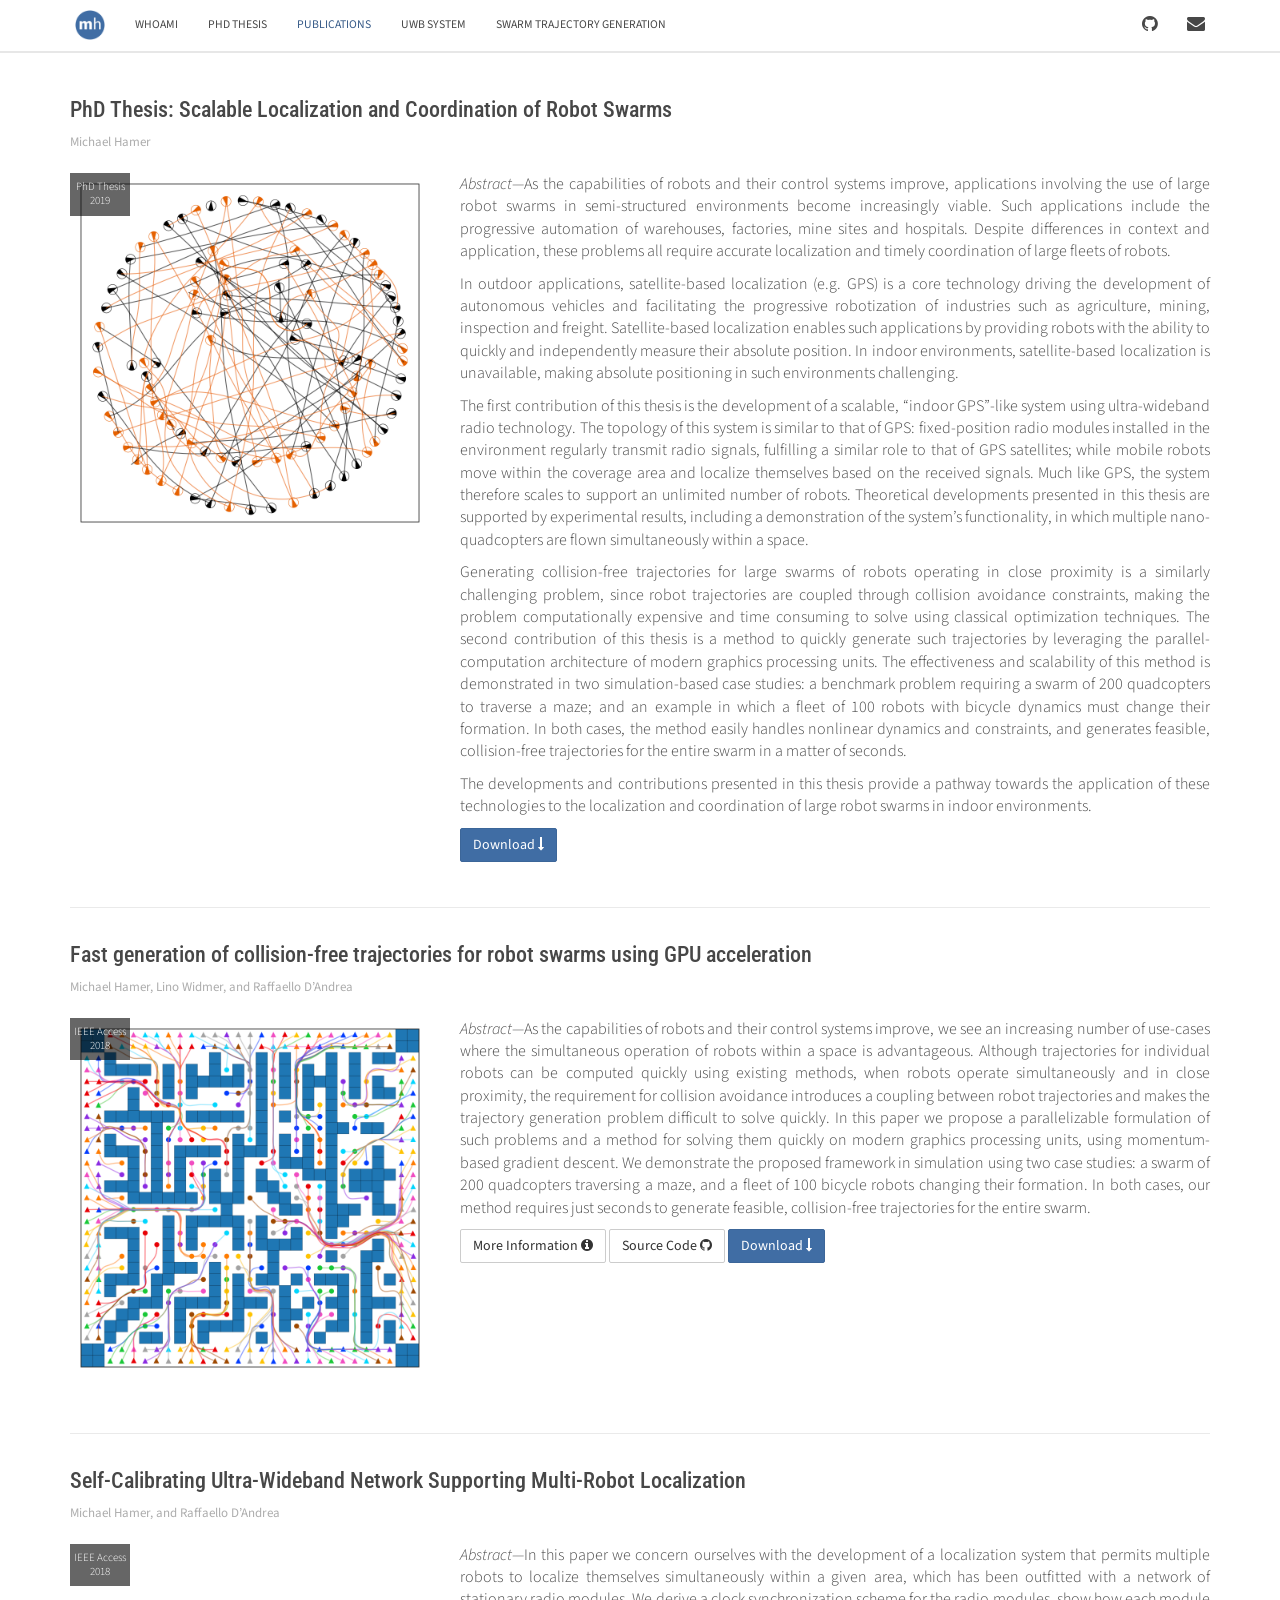
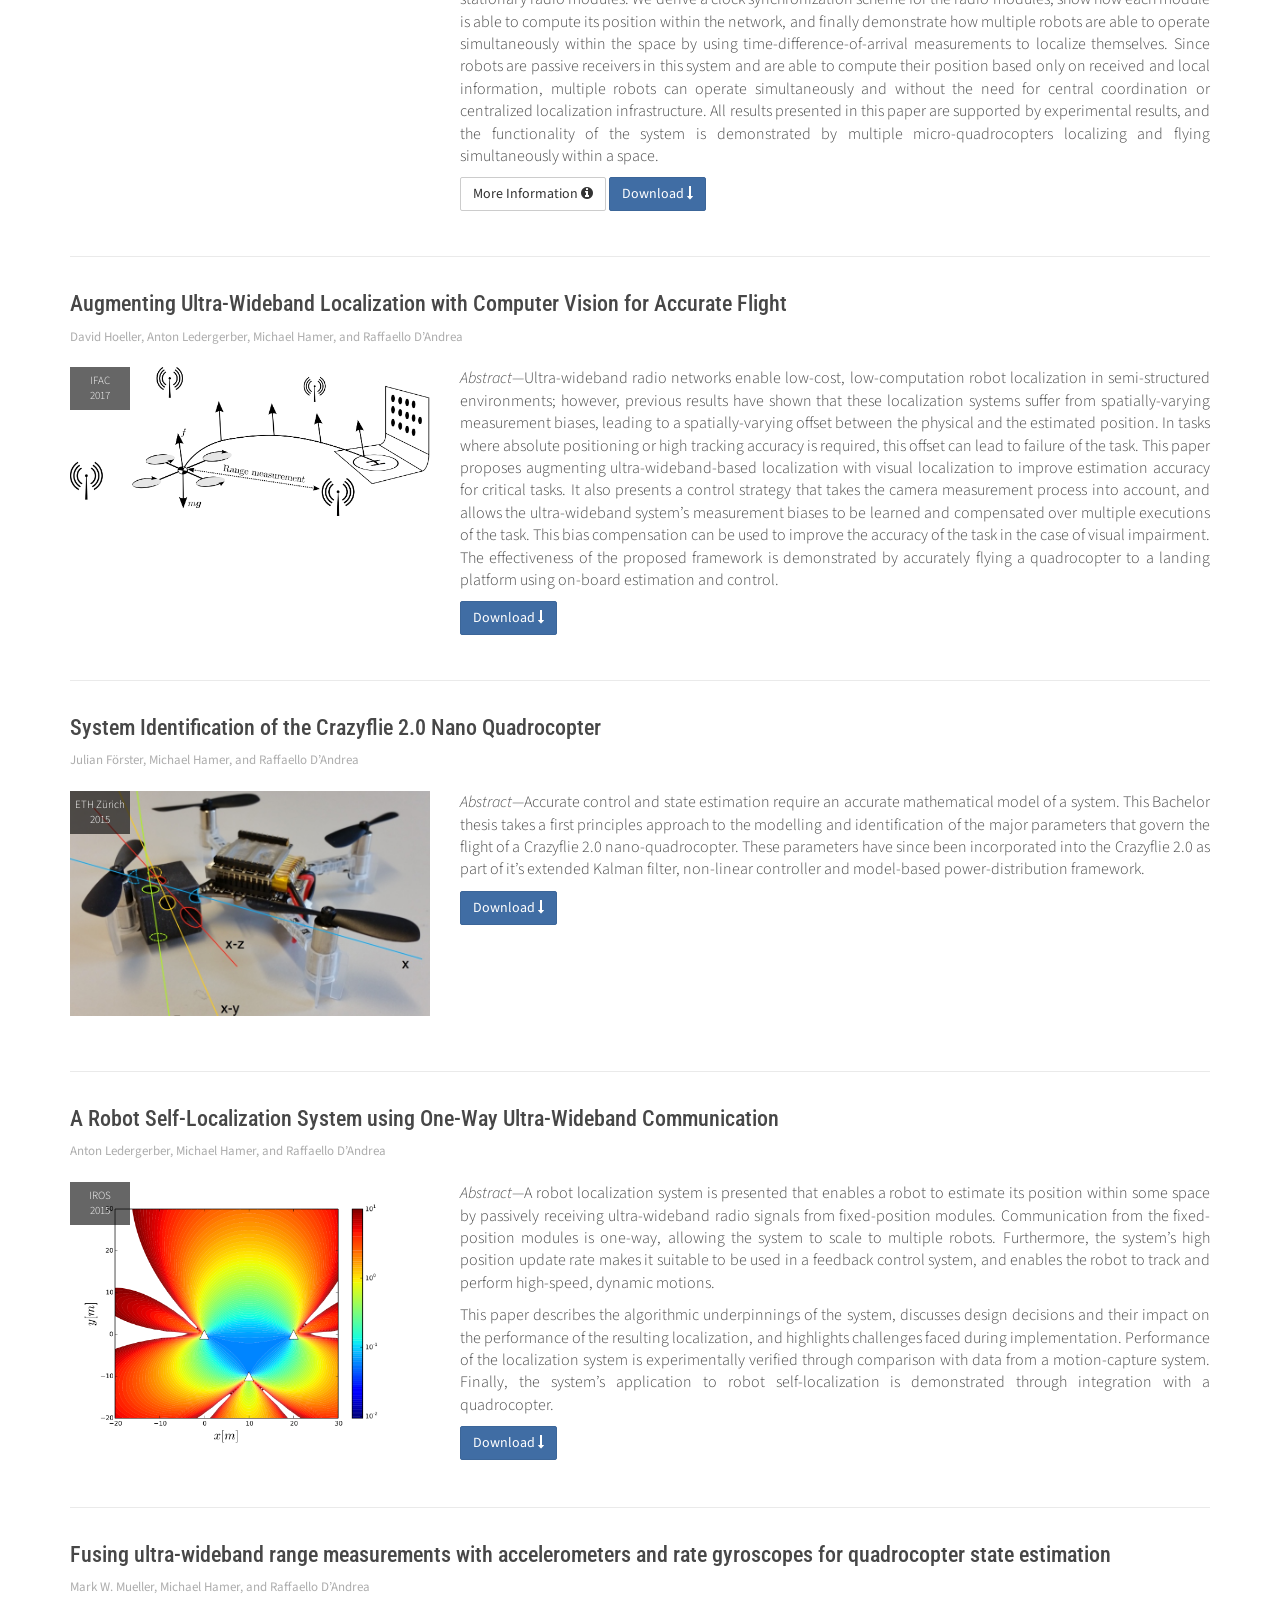
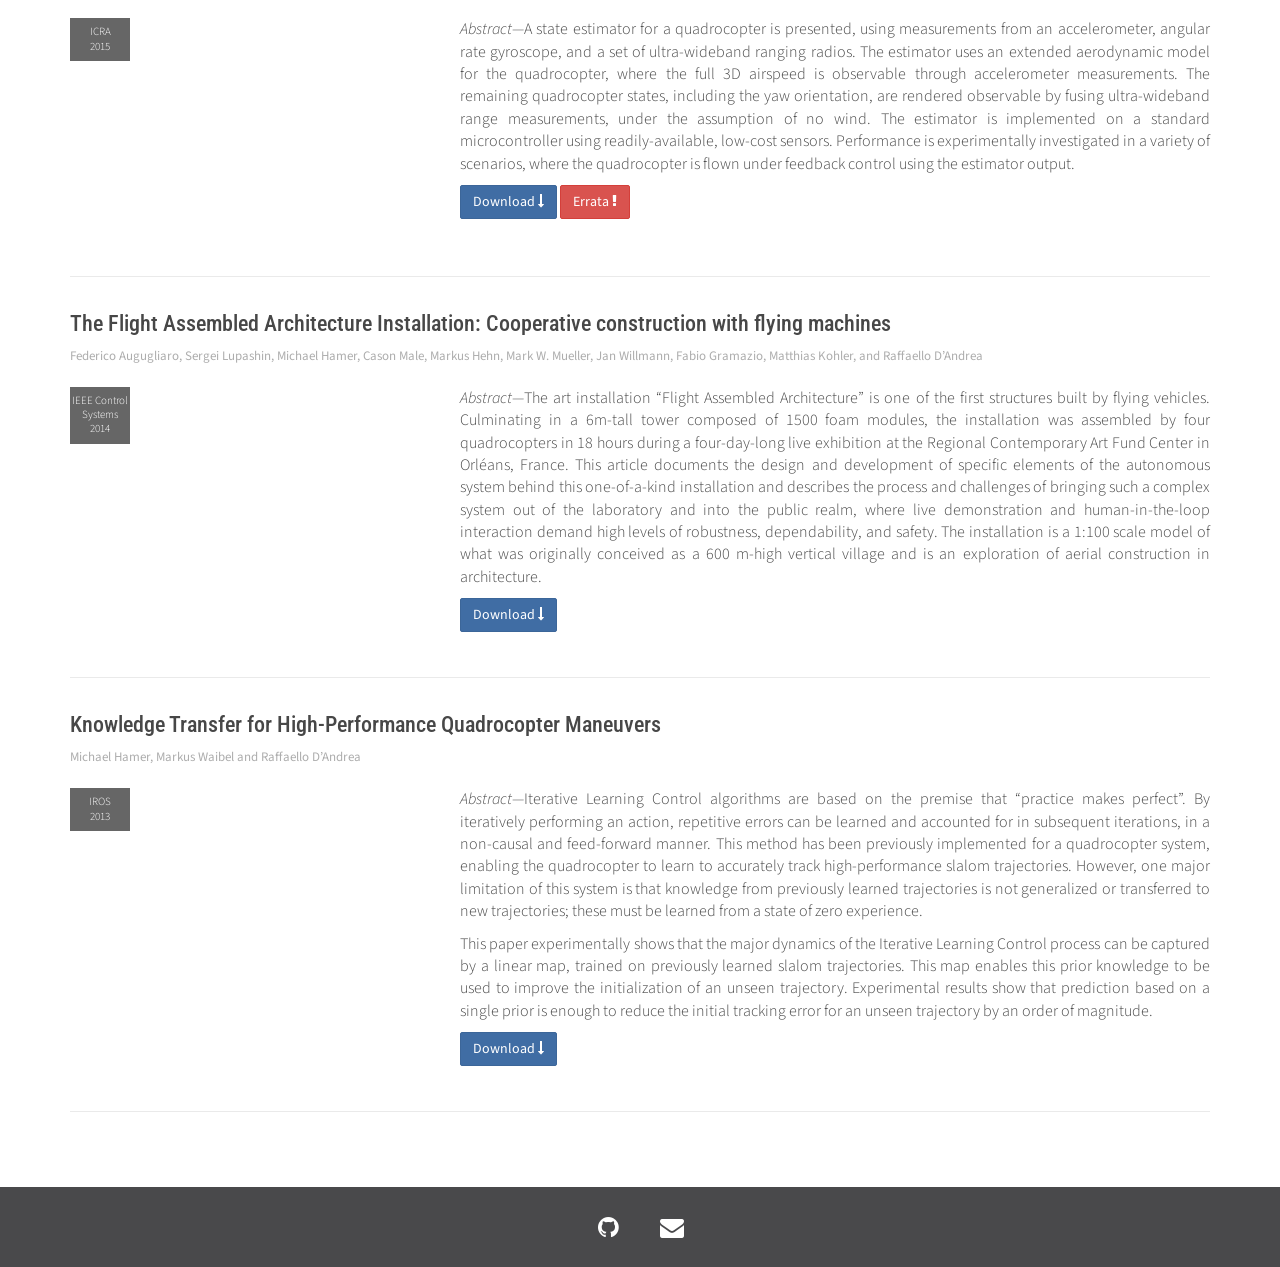
<file: publications/index.html>
<!DOCTYPE html>
<html>

<head>
  <meta charset="utf-8">
  <meta http-equiv="X-UA-Compatible" content="IE=edge">
  <meta name="viewport" content="width=device-width, initial-scale=1">

  <title>mikehamer - publications</title>
  <meta name="description" content="Hi, I'm Mike Hamer, a PhD student with the Institute for Dynamic Systems and Control. I'm researching distributed learning and robot localization.">
  <meta name="author" content="Mike Hamer">

  <!-- CSS -->
  <link href="/assets/css/bootstrap.css" rel="stylesheet" type="text/css">
  <link href="/assets/css/font-awesome.min.css" rel="stylesheet" type="text/css">
  <link href="/assets/css/main.css" rel="stylesheet" type="text/css">
  <link rel="stylesheet" href="/assets/css/main.css">
  <link rel="canonical" href="http://mikehamer.info/publications/">
  <link rel="alternate" type="application/atom+xml" title="mikehamer - robotics, programming, control" href="http://mikehamer.info/feed.xml" />

  <!-- IE 9 Fallback-->
  <!--[if IE 9]>
    <link href="/assets/css/ie.css" rel="stylesheet">
  <![endif]-->

  <!-- GOOGLE FONTS -->
  <link href='http://fonts.googleapis.com/css?family=Source+Sans+Pro:600,400,200,300' rel='stylesheet' type='text/css'>
  <link href='http://fonts.googleapis.com/css?family=Open+Sans:300,400italic,400,600,700' rel='stylesheet' type='text/css'>
  <link href='http://fonts.googleapis.com/css?family=Roboto+Condensed:300,300italic,400italic,700,400,300' rel='stylesheet' type='text/css'>

  <!-- FAVICONS -->
  <link rel="shortcut icon" href="/assets/ico/favicon.ico?v=2" />
  <link rel="apple-touch-icon-precomposed" sizes="57x57" href="/assets/ico/apple-touch-icon-57x57.png" />
  <link rel="apple-touch-icon-precomposed" sizes="114x114" href="/assets/ico/apple-touch-icon-114x114.png" />
  <link rel="apple-touch-icon-precomposed" sizes="72x72" href="/assets/ico/apple-touch-icon-72x72.png" />
  <link rel="apple-touch-icon-precomposed" sizes="144x144" href="/assets/ico/apple-touch-icon-144x144.png" />
  <link rel="apple-touch-icon-precomposed" sizes="60x60" href="/assets/ico/apple-touch-icon-60x60.png" />
  <link rel="apple-touch-icon-precomposed" sizes="120x120" href="/assets/ico/apple-touch-icon-120x120.png" />
  <link rel="apple-touch-icon-precomposed" sizes="76x76" href="/assets/ico/apple-touch-icon-76x76.png" />
  <link rel="apple-touch-icon-precomposed" sizes="152x152" href="/assets/ico/apple-touch-icon-152x152.png" />
  <link rel="icon" type="image/png" href="/assets/ico/favicon-196x196.png" sizes="196x196" />
  <link rel="icon" type="image/png" href="/assets/ico/favicon-96x96.png" sizes="96x96" />
  <link rel="icon" type="image/png" href="/assets/ico/favicon-64x64.png" sizes="64x64" />
  <link rel="icon" type="image/png" href="/assets/ico/favicon-48x48.png" sizes="48x48" />
  <link rel="icon" type="image/png" href="/assets/ico/favicon-32x32.png" sizes="32x32" />
  <link rel="icon" type="image/png" href="/assets/ico/favicon-24x24.png" sizes="24x24" />
  <link rel="icon" type="image/png" href="/assets/ico/favicon-16x16.png" sizes="16x16" />
  <link rel="icon" type="image/png" href="/assets/ico/favicon-128x128.png" sizes="128x128" />
  <meta name="msapplication-square70x70logo" content="/assets/ico/mstile-70x70.png" />
  <meta name="msapplication-square150x150logo" content="/assets/ico/mstile-150x150.png" />
  <meta name="msapplication-wide310x150logo" content="/assets/ico/mstile-310x150.png" />
  <meta name="msapplication-square310x310logo" content="/assets/ico/mstile-310x310.png" />
  <meta name="application-name" content="mikehamer - robotics, programming, control"/>
  <meta name="msapplication-TileColor" content="#ffffff"/>
</head>

<body>
	<!-- WRAPPER -->
	<div class="wrapper">


    <!-- NAVBAR -->
		<nav class="navbar navbar-default" role="navigation">
			<div class="container">
				<div class="navbar-header">
					<button type="button" class="navbar-toggle collapsed" data-toggle="collapse" data-target="#main-nav">
						<span class="sr-only">Toggle Navigation</span>
						<i class="fa fa-bars"></i>
					</button>
					<a href="/" class="navbar-brand navbar-logo">
						<img src="/assets/img/logo/mikehamer-logo-circle-144x144.png" alt="Repute - Responsive Multipurpose Bootstrap Theme">
					</a>
				</div>
				<!-- MAIN NAVIGATION -->
				<div id="main-nav" class="navbar-collapse collapse">
					<ul class="nav navbar-nav navbar-left">

						
						
						<li >
							<a style="text-transform: uppercase; font-size: 90%" href="/">whoami</a>
						</li>
						
						
						
						<li >
							<a style="text-transform: uppercase; font-size: 90%" href="/publications/#PhD%20Thesis">phd thesis</a>
						</li>
						
						
						
						<li class="active">
							<a style="text-transform: uppercase; font-size: 90%" href="/publications/">publications</a>
						</li>
						
						
						
						<li >
							<a style="text-transform: uppercase; font-size: 90%" href="/uwb-system/">uwb system</a>
						</li>
						
						
						
						<li >
							<a style="text-transform: uppercase; font-size: 90%" href="/swarm-trajectories/">swarm trajectory generation</a>
						</li>
						
						

					</ul>
					<ul class="nav navbar-nav navbar-right">
						
						
						<li>
							<a href="https://github.com/mikehamer"><i class="social-icon fa fa-github"></i></a>
						</li>
						
						
						<li>
							<a href="mailto:mike@mikehamer.info"><i class="social-icon fa fa-envelope"></i></a>
						</li>
						
					</ul>
				</div>
				<!-- END MAIN NAVIGATION -->
			</div>
		</nav>
		<!-- END NAVBAR -->


<!-- BREADCRUMBS -->
<!-- <div class="page-header">
	<div class="container">
		<h1 class="page-title pull-left">Publications</h1>
		<ol class="breadcrumb">
			<li>
				<a href="/">Home</a>
			</li>
			<li class="active">
				Publications
			</li>
		</ol>
	</div>
</div> -->
<!-- END BREADCRUMBS -->

<!-- PAGE CONTENT -->
<div class="page-content">
	<div class="container">
		<div class="row">
			<div class="col-md-12">
				<!-- BLOG ENTRIES -->
				<div class="blog medium-thumbnail margin-bottom-30px">
					
					
					<!-- blog post -->
					<article class="entry-post" id="PhD Thesis">
						<header class="entry-header">
							<h2 class="entry-title">
								
								PhD Thesis: Scalable Localization and Coordination of Robot Swarms
								
							</h2>
							<div class="meta-line clearfix">
								<div class="meta-author-category pull-left">
									<span class="post-author">Michael Hamer</span>
								</div>
							</div>
						</header>
						<div class="entry-content clearfix">
							<div class="row">
								<div class="col-sm-4">
									
									<figure class="featured-image">
											<div class="post-date-info clearfix"><span class="post-month">PhD Thesis</span><span class="post-year">2019</span></div>
											<img src="/assets/img/papers/PhD.png" class="img-responsive" alt="featured-image">
									</figure>
									
								</div>
								<div class="col-sm-8">
									<div class="abstract">
										<p>As the capabilities of robots and their control systems improve, applications involving the use of large robot swarms in semi-structured environments become increasingly viable. Such applications include the progressive automation of warehouses, factories, mine sites and hospitals. Despite differences in context and application, these problems all require accurate localization and timely coordination of large fleets of robots.</p>

<p>In outdoor applications, satellite-based localization (e.g. GPS) is a core technology driving the development of autonomous vehicles and facilitating the progressive robotization of industries such as agriculture, mining, inspection and freight. Satellite-based localization enables such applications by providing robots with the ability to quickly and independently measure their absolute position. In indoor environments, satellite-based localization is unavailable, making absolute positioning in such environments challenging.</p>

<p>The first contribution of this thesis is the development of a scalable, “indoor GPS”-like system using ultra-wideband radio technology. The topology of this system is similar to that of GPS: fixed-position radio modules installed in the environment regularly transmit radio signals, fulfilling a similar role to that of GPS satellites; while mobile robots move within the coverage area and localize themselves based on the received signals. Much like GPS, the system therefore scales to support an unlimited number of robots. Theoretical developments presented in this thesis are supported by experimental results, including a demonstration of the system’s functionality, in which multiple nano-quadcopters are flown simultaneously within a space.</p>

<p>Generating collision-free trajectories for large swarms of robots operating in close proximity is a similarly challenging problem, since robot trajectories are coupled through collision avoidance constraints, making the problem computationally expensive and time consuming to solve using classical optimization techniques. The second contribution of this thesis is a method to quickly generate such trajectories by leveraging the parallel-computation architecture of modern graphics processing units. The effectiveness and scalability of this method is demonstrated in two simulation-based case studies: a benchmark problem requiring a swarm of 200 quadcopters to traverse a maze; and an example in which a fleet of 100 robots with bicycle dynamics must change their formation. In both cases, the method easily handles nonlinear dynamics and constraints, and generates feasible, collision-free trajectories for the entire swarm in a matter of seconds.</p>

<p>The developments and contributions presented in this thesis provide a pathway towards the application of these technologies to the localization and coordination of large robot swarms in indoor environments.</p>

										<p class="read-more">
											
											
											
												<a href="/assets/papers/Michael Hamer - Thesis.pdf" class="btn btn-primary">Download <i class="fa fa-long-arrow-down"></i></a>
											
											
											
										</p>
									</div>
								</div>
							</div>
						</div>
					</article>
					<!-- end blog post -->
					<hr />
					
					<!-- blog post -->
					<article class="entry-post" id="IEEE Access">
						<header class="entry-header">
							<h2 class="entry-title">
								
								<!-- <a href="/papers/2018-12-26-SwarmJournal.html">Fast generation of collision-free trajectories for robot swarms using GPU acceleration</a> -->
								Fast generation of collision-free trajectories for robot swarms using GPU acceleration
								
							</h2>
							<div class="meta-line clearfix">
								<div class="meta-author-category pull-left">
									<span class="post-author">Michael Hamer, Lino Widmer, and Raffaello D’Andrea</span>
								</div>
							</div>
						</header>
						<div class="entry-content clearfix">
							<div class="row">
								<div class="col-sm-4">
									
									<figure class="featured-image">
											<div class="post-date-info clearfix"><span class="post-month">IEEE Access</span><span class="post-year">2018</span></div>
											<img src="/assets/img/papers/SwarmSystem.png" class="img-responsive" alt="featured-image">
									</figure>
									
								</div>
								<div class="col-sm-8">
									<div class="abstract">
										<p>As the capabilities of robots and their control systems improve, we see an increasing number of use-cases where the simultaneous operation of robots within a space is advantageous. Although trajectories for individual robots can be computed quickly using existing methods, when robots operate simultaneously and in close proximity, the requirement for collision avoidance introduces a coupling between robot trajectories and makes the trajectory generation problem difficult to solve quickly. In this paper we propose a parallelizable formulation of such problems and a method for solving them quickly on modern graphics processing units, using momentum-based gradient descent. We demonstrate the proposed framework in simulation using two case studies: a swarm of 200 quadcopters traversing a maze, and a fleet of 100 bicycle robots changing their formation. In both cases, our method requires just seconds to generate feasible, collision-free trajectories for the entire swarm.</p>

										<p class="read-more">
											
												<a href="/swarm-trajectories/" class="btn btn-default">More Information <i class="fa fa-info-circle"></i></a>
											
											
												<a href="https://github.com/mikehamer/swarm-trajectories" class="btn btn-default">Source Code <i class="fa fa-github"></i></a>
											
											
												<a href="https://ieeexplore.ieee.org/document/8587164" class="btn btn-primary">Download <i class="fa fa-long-arrow-down"></i></a>
											
											
											
										</p>
									</div>
								</div>
							</div>
						</div>
					</article>
					<!-- end blog post -->
					<hr />
					
					<!-- blog post -->
					<article class="entry-post" id="IEEE Access">
						<header class="entry-header">
							<h2 class="entry-title">
								
								<!-- <a href="/papers/2018-04-20-UWBJournal.html">Self-Calibrating Ultra-Wideband Network Supporting Multi-Robot Localization</a> -->
								Self-Calibrating Ultra-Wideband Network Supporting Multi-Robot Localization
								
							</h2>
							<div class="meta-line clearfix">
								<div class="meta-author-category pull-left">
									<span class="post-author">Michael Hamer, and Raffaello D’Andrea</span>
								</div>
							</div>
						</header>
						<div class="entry-content clearfix">
							<div class="row">
								<div class="col-sm-4">
									
									<div class="featured-video">
										<div class="post-date-info clearfix"><span class="post-month">IEEE Access</span><span class="post-year">2018</span></div>
										<div class="aspect-ratio" style="padding-bottom:56.25%">
											<iframe src="https://www.youtube.com/embed/ahHcqK1N5fE" allowfullscreen></iframe>
										</div>
									</div>
									
								</div>
								<div class="col-sm-8">
									<div class="abstract">
										<p>In this paper we concern ourselves with the development of a localization system that permits multiple robots to localize themselves simultaneously within a given area, which has been outfitted with a network of stationary radio modules. We derive a clock synchronization scheme for the radio modules, show how each module is able to compute its position within the network, and finally demonstrate how multiple robots are able to operate simultaneously within the space by using time-difference-of-arrival measurements to localize themselves. Since robots are passive receivers in this system and are able to compute their position based only on received and local information, multiple robots can operate simultaneously and without the need for central coordination or centralized localization infrastructure. All results presented in this paper are supported by experimental results, and the functionality of the system is demonstrated by multiple micro-quadrocopters localizing and flying simultaneously within a space.</p>

										<p class="read-more">
											
												<a href="/uwb-system/" class="btn btn-default">More Information <i class="fa fa-info-circle"></i></a>
											
											
											
												<a href="https://ieeexplore.ieee.org/abstract/document/8344407" class="btn btn-primary">Download <i class="fa fa-long-arrow-down"></i></a>
											
											
											
										</p>
									</div>
								</div>
							</div>
						</div>
					</article>
					<!-- end blog post -->
					<hr />
					
					<!-- blog post -->
					<article class="entry-post" id="IFAC2017">
						<header class="entry-header">
							<h2 class="entry-title">
								
								<!-- <a href="/papers/2017-01-01-IFAC2017.html">Augmenting Ultra-Wideband Localization with Computer Vision for Accurate Flight</a> -->
								Augmenting Ultra-Wideband Localization with Computer Vision for Accurate Flight
								
							</h2>
							<div class="meta-line clearfix">
								<div class="meta-author-category pull-left">
									<span class="post-author">David Hoeller, Anton Ledergerber, Michael Hamer, and Raffaello D’Andrea</span>
								</div>
							</div>
						</header>
						<div class="entry-content clearfix">
							<div class="row">
								<div class="col-sm-4">
									
									<figure class="featured-image">
											<div class="post-date-info clearfix"><span class="post-month">IFAC</span><span class="post-year">2017</span></div>
											<img src="/assets/img/papers/Ultra-Wideband with Computer Vision for Accurate Flight.png" class="img-responsive" alt="featured-image">
									</figure>
									
								</div>
								<div class="col-sm-8">
									<div class="abstract">
										<p>Ultra-wideband radio networks enable low-cost, low-computation robot localization in semi-structured environments; however, previous results have shown that these localization systems suffer from spatially-varying measurement biases, leading to a spatially-varying offset between the physical and the estimated position. In tasks where absolute positioning or high tracking accuracy is required, this offset can lead to failure of the task. This paper proposes augmenting ultra-wideband-based localization with visual localization to improve estimation accuracy for critical tasks. It also presents a control strategy that takes the camera measurement process into account, and allows the ultra-wideband system’s measurement biases to be learned and compensated over multiple executions of the task. This bias compensation can be used to improve the accuracy of the task in the case of visual impairment. The effectiveness of the proposed framework is demonstrated by accurately flying a quadrocopter to a landing platform using on-board estimation and control.</p>

										<p class="read-more">
											
											
											
												<a href="https://www.ethz.ch/content/dam/ethz/special-interest/mavt/dynamic-systems-n-control/idsc-dam/People/antonl/ifacconf17.pdf" class="btn btn-primary">Download <i class="fa fa-long-arrow-down"></i></a>
											
											
											
										</p>
									</div>
								</div>
							</div>
						</div>
					</article>
					<!-- end blog post -->
					<hr />
					
					<!-- blog post -->
					<article class="entry-post" id="ETHZ">
						<header class="entry-header">
							<h2 class="entry-title">
								
								<!-- <a href="/papers/2015-09-01-CrazyflieModel.html">System Identification of the Crazyflie 2.0 Nano Quadrocopter</a> -->
								System Identification of the Crazyflie 2.0 Nano Quadrocopter
								
							</h2>
							<div class="meta-line clearfix">
								<div class="meta-author-category pull-left">
									<span class="post-author">Julian Förster, Michael Hamer, and Raffaello D’Andrea</span>
								</div>
							</div>
						</header>
						<div class="entry-content clearfix">
							<div class="row">
								<div class="col-sm-4">
									
									<figure class="featured-image">
											<div class="post-date-info clearfix"><span class="post-month">ETH Zürich</span><span class="post-year">2015</span></div>
											<img src="/assets/img/papers/CrazyflieModelling.jpg" class="img-responsive" alt="featured-image">
									</figure>
									
								</div>
								<div class="col-sm-8">
									<div class="abstract">
										<p>Accurate control and state estimation require an accurate mathematical model of a system. This Bachelor thesis takes a first principles approach to the modelling and identification of the major parameters that govern the flight of a Crazyflie 2.0 nano-quadrocopter. These parameters have since been incorporated into the Crazyflie 2.0 as part of it’s extended Kalman filter, non-linear controller and model-based power-distribution framework.</p>

										<p class="read-more">
											
											
											
												<a href="https://www.research-collection.ethz.ch/handle/20.500.11850/214143" class="btn btn-primary">Download <i class="fa fa-long-arrow-down"></i></a>
											
											
											
										</p>
									</div>
								</div>
							</div>
						</div>
					</article>
					<!-- end blog post -->
					<hr />
					
					<!-- blog post -->
					<article class="entry-post" id="IROS15">
						<header class="entry-header">
							<h2 class="entry-title">
								
								<!-- <a href="/papers/2015-07-01-IROS2015.html">A Robot Self-Localization System using One-Way Ultra-Wideband Communication</a> -->
								A Robot Self-Localization System using One-Way Ultra-Wideband Communication
								
							</h2>
							<div class="meta-line clearfix">
								<div class="meta-author-category pull-left">
									<span class="post-author">Anton Ledergerber, Michael Hamer, and Raffaello D’Andrea</span>
								</div>
							</div>
						</header>
						<div class="entry-content clearfix">
							<div class="row">
								<div class="col-sm-4">
									
									<figure class="featured-image">
											<div class="post-date-info clearfix"><span class="post-month">IROS</span><span class="post-year">2015</span></div>
											<img src="/assets/img/papers/CRLB TDOA Localization.png" class="img-responsive" alt="featured-image">
									</figure>
									
								</div>
								<div class="col-sm-8">
									<div class="abstract">
										<p>A robot localization system is presented that enables a robot to estimate its position within some space by passively receiving ultra-wideband radio signals from fixed-position modules. Communication from the fixed-position modules is one-way, allowing the system to scale to multiple robots. Furthermore, the system’s high position update rate makes it suitable to be used in a feedback control system, and enables the robot to track and perform high-speed, dynamic motions.</p>

<p>This paper describes the algorithmic underpinnings of the system, discusses design decisions and their impact on the performance of the resulting localization, and highlights challenges faced during implementation. Performance of the localization system is experimentally verified through comparison with data from a motion-capture system. Finally, the system’s application to robot self-localization is demonstrated through integration with a quadrocopter.</p>

										<p class="read-more">
											
											
											
												<a href="/assets/papers/Ledergerber, Hamer, DAndrea - IROS 2015.pdf" class="btn btn-primary">Download <i class="fa fa-long-arrow-down"></i></a>
											
											
											
										</p>
									</div>
								</div>
							</div>
						</div>
					</article>
					<!-- end blog post -->
					<hr />
					
					<!-- blog post -->
					<article class="entry-post" id="ICRA15">
						<header class="entry-header">
							<h2 class="entry-title">
								
								<!-- <a href="/papers/2015-06-01-ICRA2015.html">Fusing ultra-wideband range measurements with accelerometers and rate gyroscopes for quadrocopter state estimation</a> -->
								Fusing ultra-wideband range measurements with accelerometers and rate gyroscopes for quadrocopter state estimation
								
							</h2>
							<div class="meta-line clearfix">
								<div class="meta-author-category pull-left">
									<span class="post-author">Mark W. Mueller, Michael Hamer, and Raffaello D’Andrea</span>
								</div>
							</div>
						</header>
						<div class="entry-content clearfix">
							<div class="row">
								<div class="col-sm-4">
									
									<div class="featured-video">
										<div class="post-date-info clearfix"><span class="post-month">ICRA</span><span class="post-year">2015</span></div>
										<div class="aspect-ratio" style="padding-bottom:56.25%">
											<iframe src="https://www.youtube.com/embed/SsrSuw5VRsQ" allowfullscreen></iframe>
										</div>
									</div>
									
								</div>
								<div class="col-sm-8">
									<div class="abstract">
										<p>A state estimator for a quadrocopter is presented, using measurements from an accelerometer, angular rate gyroscope, and a set of ultra-wideband ranging radios. The estimator uses an extended aerodynamic model for the quadrocopter, where the full 3D airspeed is observable through accelerometer measurements. The remaining quadrocopter states, including the yaw orientation, are rendered observable by fusing ultra-wideband range measurements, under the assumption of no wind. The estimator is implemented on a standard microcontroller using readily-available, low-cost sensors. Performance is experimentally investigated in a variety of scenarios, where the quadrocopter is flown under feedback control using the estimator output.</p>

										<p class="read-more">
											
											
											
												<a href="http://ieeexplore.ieee.org/xpl/articleDetails.jsp?arnumber=7139421" class="btn btn-primary">Download <i class="fa fa-long-arrow-down"></i></a>
											
											
												<a href="/assets/papers/Errata - Mueller, Hamer, DAndrea - ICRA 2015.pdf" class="btn btn-danger">Errata <i class="fa fa-exclamation"></i></a>
											
											
										</p>
									</div>
								</div>
							</div>
						</div>
					</article>
					<!-- end blog post -->
					<hr />
					
					<!-- blog post -->
					<article class="entry-post" id="CS14">
						<header class="entry-header">
							<h2 class="entry-title">
								
								<!-- <a href="/papers/2014-08-01-FlightAssembledArchitecture.html">The Flight Assembled Architecture Installation: Cooperative construction with flying machines </a> -->
								The Flight Assembled Architecture Installation: Cooperative construction with flying machines 
								
							</h2>
							<div class="meta-line clearfix">
								<div class="meta-author-category pull-left">
									<span class="post-author">Federico Augugliaro, Sergei Lupashin, Michael Hamer, Cason Male, Markus Hehn, Mark W. Mueller, Jan Willmann, Fabio Gramazio, Matthias Kohler, and Raffaello D’Andrea</span>
								</div>
							</div>
						</header>
						<div class="entry-content clearfix">
							<div class="row">
								<div class="col-sm-4">
									
									<div class="featured-video">
										<div class="post-date-info clearfix"><span class="post-month">IEEE Control Systems</span><span class="post-year">2014</span></div>
										<div class="aspect-ratio" style="padding-bottom:56.25%">
											<iframe src="https://player.vimeo.com/video/33713231?title=0&byline=0&portrait=0" allowfullscreen></iframe>
										</div>
									</div>
									
								</div>
								<div class="col-sm-8">
									<div class="abstract">
										<p>The art installation “Flight Assembled Architecture” is one of the first structures built by flying vehicles. Culminating in a 6m-tall tower composed of 1500 foam modules, the installation was assembled by four quadrocopters in 18 hours during a four-day-long live exhibition at the Regional Contemporary Art Fund Center in Orléans, France. This article documents the design and development of specific elements of the autonomous system behind this one-of-a-kind installation and describes the process and challenges of bringing such a complex system out of the laboratory and into the public realm, where live demonstration and human-in-the-loop interaction demand high levels of robustness, dependability, and safety. The installation is a 1:100 scale model of what was originally conceived as a 600 m-high vertical village and is an exploration of aerial construction in architecture.</p>

										<p class="read-more">
											
											
											
												<a href="http://ieeexplore.ieee.org/xpl/articleDetails.jsp?arnumber=6853477" class="btn btn-primary">Download <i class="fa fa-long-arrow-down"></i></a>
											
											
											
										</p>
									</div>
								</div>
							</div>
						</div>
					</article>
					<!-- end blog post -->
					<hr />
					
					<!-- blog post -->
					<article class="entry-post" id="IROS13">
						<header class="entry-header">
							<h2 class="entry-title">
								
								<!-- <a href="/papers/2013-11-01-IROS2013.html">Knowledge Transfer for High-Performance Quadrocopter Maneuvers</a> -->
								Knowledge Transfer for High-Performance Quadrocopter Maneuvers
								
							</h2>
							<div class="meta-line clearfix">
								<div class="meta-author-category pull-left">
									<span class="post-author">Michael Hamer, Markus Waibel and Raffaello D’Andrea</span>
								</div>
							</div>
						</header>
						<div class="entry-content clearfix">
							<div class="row">
								<div class="col-sm-4">
									
									<div class="featured-video">
										<div class="post-date-info clearfix"><span class="post-month">IROS</span><span class="post-year">2013</span></div>
										<div class="aspect-ratio" style="padding-bottom:56.25%">
											<iframe src="https://www.youtube.com/embed/IZTP7h5cfqg" allowfullscreen></iframe>
										</div>
									</div>
									
								</div>
								<div class="col-sm-8">
									<div class="abstract">
										<p>Iterative Learning Control algorithms are based on the premise that “practice makes perfect”. By iteratively performing an action, repetitive errors can be learned and accounted for in subsequent iterations, in a non-causal and feed-forward manner. This method has been previously implemented for a quadrocopter system, enabling the quadrocopter to learn to accurately track high-performance slalom trajectories. However, one major limitation of this system is that knowledge from previously learned trajectories is not generalized or transferred to new trajectories; these must be learned from a state of zero experience.</p>

<p>This paper experimentally shows that the major dynamics of the Iterative Learning Control process can be captured by a linear map, trained on previously learned slalom trajectories. This map enables this prior knowledge to be used to improve the initialization of an unseen trajectory. Experimental results show that prediction based on a single prior is enough to reduce the initial tracking error for an unseen trajectory by an order of magnitude.</p>

										<p class="read-more">
											
											
											
												<a href="http://ieeexplore.ieee.org/xpl/articleDetails.jsp?arnumber=6696580" class="btn btn-primary">Download <i class="fa fa-long-arrow-down"></i></a>
											
											
											
										</p>
									</div>
								</div>
							</div>
						</div>
					</article>
					<!-- end blog post -->
					<hr />
					
				</div>
				<!-- END BLOG ENTRIES -->
			</div>
		</div>
	</div>
</div>



<!-- FOOTER -->
<footer>
	<div class="container">
		<div class="row text-center">
			<ul class="list-inline social-icons">
				
				
				<li class="">
					<a href="https://github.com/mikehamer"><i class="fa fa-github"></i></a>
				</li>
				
				
				<li class="">
					<a href="mailto:mike@mikehamer.info"><i class="fa fa-envelope"></i></a>
				</li>
				
			</ul>
		</div>
	</div>
	<!-- COPYRIGHT -->
	<!-- <div class="text-center copyright">
		&copy;2015 Mike Hamer. Site generated using <a href="http://jekyllrb.com/">Jekyll</a> and hosted on <a href="https://pages.github.com/">Github Pages</a>.
	</div> -->
	<!-- END COPYRIGHT -->
</footer>
<!-- END FOOTER -->
	</div>
	<!-- END WRAPPER -->

	<!-- JAVASCRIPTS -->
	<script src="/assets/js/jquery-2.1.1.min.js"></script>
	<script src="/assets/js/bootstrap.min.js"></script>
	<script src="/assets/js/plugins/slick/slick.min.js"></script>
	<script src="/assets/js/plugins/stellar/jquery.stellar.min.js"></script>
	<script src="/assets/js/plugins/jquery-easypiechart/jquery.easypiechart.min.js"></script>
	<script src="/assets/js/plugins/autohidingnavbar/jquery.bootstrap-autohidingnavbar.min.js"></script>
	<script src="/assets/js/repute-scripts.js"></script>
	<script>
	  (function(i,s,o,g,r,a,m){i['GoogleAnalyticsObject']=r;i[r]=i[r]||function(){
	  (i[r].q=i[r].q||[]).push(arguments)},i[r].l=1*new Date();a=s.createElement(o),
	  m=s.getElementsByTagName(o)[0];a.async=1;a.src=g;m.parentNode.insertBefore(a,m)
	  })(window,document,'script','//www.google-analytics.com/analytics.js','ga');

	  ga('create', 'UA-37282589-1', 'auto');
	  ga('send', 'pageview');

	</script>
</body>


</html>
</file>
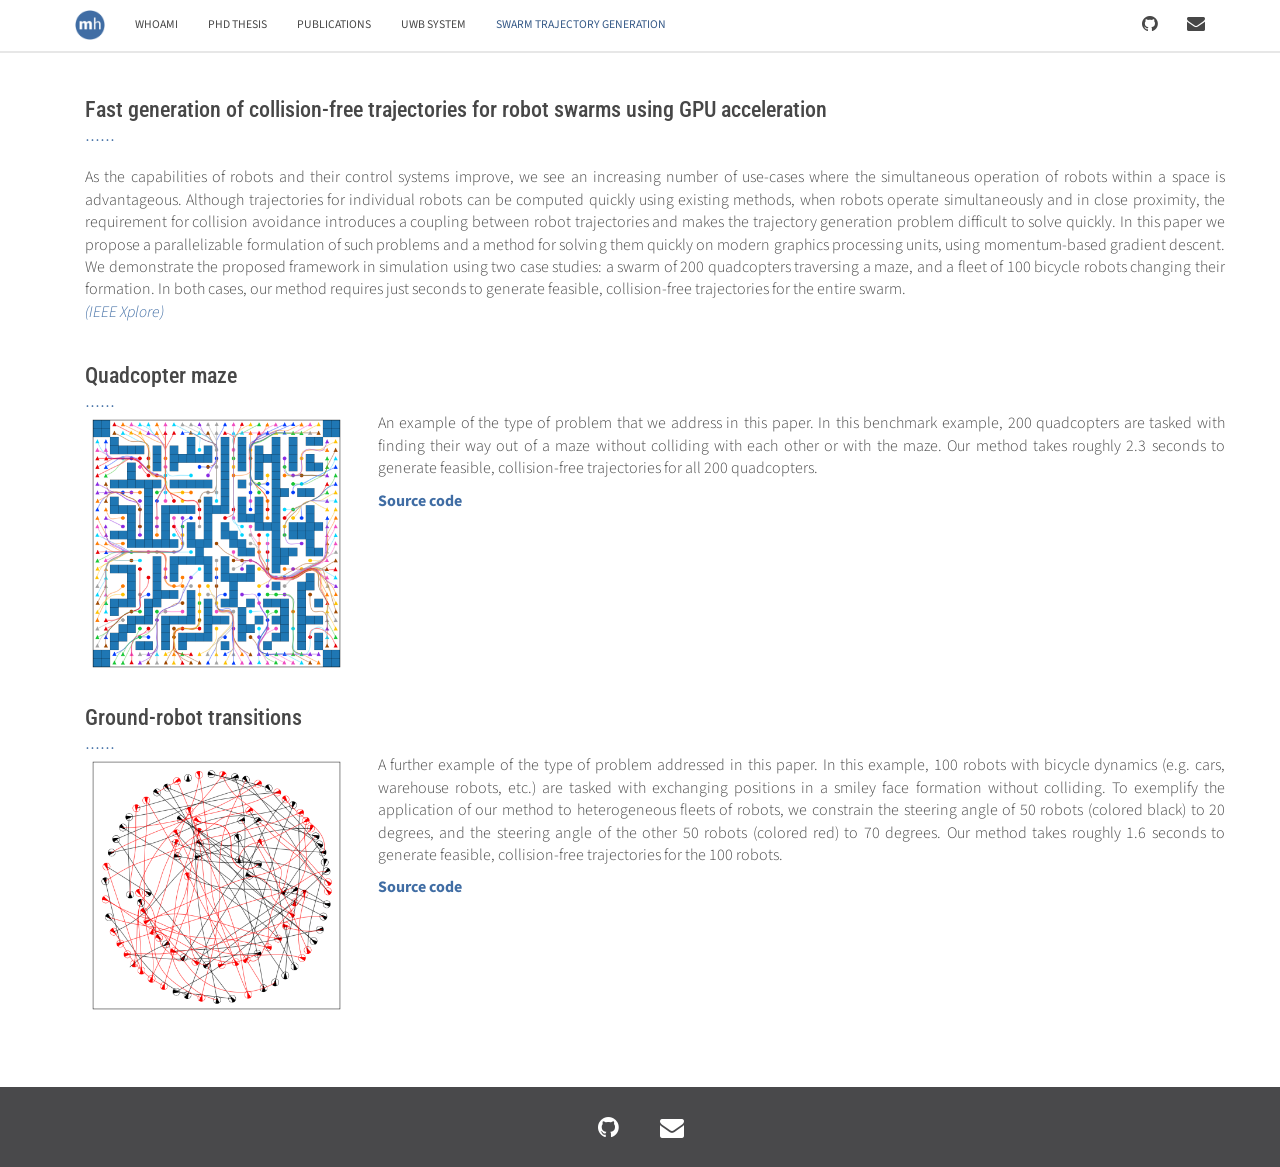
<file: swarm-trajectories/index.html>
<!DOCTYPE html>
<html>

<head>
  <meta charset="utf-8">
  <meta http-equiv="X-UA-Compatible" content="IE=edge">
  <meta name="viewport" content="width=device-width, initial-scale=1">

  <title>mikehamer - Fast generation of high-performance, collision-free trajectories for robot swarms using GPU acceleration</title>
  <meta name="description" content="Hi, I'm Mike Hamer, a PhD student with the Institute for Dynamic Systems and Control. I'm researching distributed learning and robot localization.">
  <meta name="author" content="Mike Hamer">

  <!-- CSS -->
  <link href="/assets/css/bootstrap.css" rel="stylesheet" type="text/css">
  <link href="/assets/css/font-awesome.min.css" rel="stylesheet" type="text/css">
  <link href="/assets/css/main.css" rel="stylesheet" type="text/css">
  <link rel="stylesheet" href="/assets/css/main.css">
  <link rel="canonical" href="http://mikehamer.info/swarm-trajectories/">
  <link rel="alternate" type="application/atom+xml" title="mikehamer - robotics, programming, control" href="http://mikehamer.info/feed.xml" />

  <!-- IE 9 Fallback-->
  <!--[if IE 9]>
    <link href="/assets/css/ie.css" rel="stylesheet">
  <![endif]-->

  <!-- GOOGLE FONTS -->
  <link href='http://fonts.googleapis.com/css?family=Source+Sans+Pro:600,400,200,300' rel='stylesheet' type='text/css'>
  <link href='http://fonts.googleapis.com/css?family=Open+Sans:300,400italic,400,600,700' rel='stylesheet' type='text/css'>
  <link href='http://fonts.googleapis.com/css?family=Roboto+Condensed:300,300italic,400italic,700,400,300' rel='stylesheet' type='text/css'>

  <!-- FAVICONS -->
  <link rel="shortcut icon" href="/assets/ico/favicon.ico?v=2" />
  <link rel="apple-touch-icon-precomposed" sizes="57x57" href="/assets/ico/apple-touch-icon-57x57.png" />
  <link rel="apple-touch-icon-precomposed" sizes="114x114" href="/assets/ico/apple-touch-icon-114x114.png" />
  <link rel="apple-touch-icon-precomposed" sizes="72x72" href="/assets/ico/apple-touch-icon-72x72.png" />
  <link rel="apple-touch-icon-precomposed" sizes="144x144" href="/assets/ico/apple-touch-icon-144x144.png" />
  <link rel="apple-touch-icon-precomposed" sizes="60x60" href="/assets/ico/apple-touch-icon-60x60.png" />
  <link rel="apple-touch-icon-precomposed" sizes="120x120" href="/assets/ico/apple-touch-icon-120x120.png" />
  <link rel="apple-touch-icon-precomposed" sizes="76x76" href="/assets/ico/apple-touch-icon-76x76.png" />
  <link rel="apple-touch-icon-precomposed" sizes="152x152" href="/assets/ico/apple-touch-icon-152x152.png" />
  <link rel="icon" type="image/png" href="/assets/ico/favicon-196x196.png" sizes="196x196" />
  <link rel="icon" type="image/png" href="/assets/ico/favicon-96x96.png" sizes="96x96" />
  <link rel="icon" type="image/png" href="/assets/ico/favicon-64x64.png" sizes="64x64" />
  <link rel="icon" type="image/png" href="/assets/ico/favicon-48x48.png" sizes="48x48" />
  <link rel="icon" type="image/png" href="/assets/ico/favicon-32x32.png" sizes="32x32" />
  <link rel="icon" type="image/png" href="/assets/ico/favicon-24x24.png" sizes="24x24" />
  <link rel="icon" type="image/png" href="/assets/ico/favicon-16x16.png" sizes="16x16" />
  <link rel="icon" type="image/png" href="/assets/ico/favicon-128x128.png" sizes="128x128" />
  <meta name="msapplication-square70x70logo" content="/assets/ico/mstile-70x70.png" />
  <meta name="msapplication-square150x150logo" content="/assets/ico/mstile-150x150.png" />
  <meta name="msapplication-wide310x150logo" content="/assets/ico/mstile-310x150.png" />
  <meta name="msapplication-square310x310logo" content="/assets/ico/mstile-310x310.png" />
  <meta name="application-name" content="mikehamer - robotics, programming, control"/>
  <meta name="msapplication-TileColor" content="#ffffff"/>
</head>

<body>
	<!-- WRAPPER -->
	<div class="wrapper">


    <!-- NAVBAR -->
		<nav class="navbar navbar-default" role="navigation">
			<div class="container">
				<div class="navbar-header">
					<button type="button" class="navbar-toggle collapsed" data-toggle="collapse" data-target="#main-nav">
						<span class="sr-only">Toggle Navigation</span>
						<i class="fa fa-bars"></i>
					</button>
					<a href="/" class="navbar-brand navbar-logo">
						<img src="/assets/img/logo/mikehamer-logo-circle-144x144.png" alt="Repute - Responsive Multipurpose Bootstrap Theme">
					</a>
				</div>
				<!-- MAIN NAVIGATION -->
				<div id="main-nav" class="navbar-collapse collapse">
					<ul class="nav navbar-nav navbar-left">

						
						
						<li >
							<a style="text-transform: uppercase; font-size: 90%" href="/">whoami</a>
						</li>
						
						
						
						<li >
							<a style="text-transform: uppercase; font-size: 90%" href="/publications/#PhD%20Thesis">phd thesis</a>
						</li>
						
						
						
						<li >
							<a style="text-transform: uppercase; font-size: 90%" href="/publications/">publications</a>
						</li>
						
						
						
						<li >
							<a style="text-transform: uppercase; font-size: 90%" href="/uwb-system/">uwb system</a>
						</li>
						
						
						
						<li class="active">
							<a style="text-transform: uppercase; font-size: 90%" href="/swarm-trajectories/">swarm trajectory generation</a>
						</li>
						
						

					</ul>
					<ul class="nav navbar-nav navbar-right">
						
						
						<li>
							<a href="https://github.com/mikehamer"><i class="social-icon fa fa-github"></i></a>
						</li>
						
						
						<li>
							<a href="mailto:mike@mikehamer.info"><i class="social-icon fa fa-envelope"></i></a>
						</li>
						
					</ul>
				</div>
				<!-- END MAIN NAVIGATION -->
			</div>
		</nav>
		<!-- END NAVBAR -->


<div class="page-content">
	<div class="container">
<!-- INTRO -->
<section>
	<div class="container">
		<div class="row">
			<div class="col-md-12">
				<h2 class="section-heading">Fast generation of collision-free trajectories for robot swarms using GPU acceleration</h2>

				<p>As the capabilities of robots and their control systems improve, we see an increasing number of use-cases where the simultaneous operation of robots within a space is advantageous. Although trajectories for individual robots can be computed quickly using existing methods, when robots operate simultaneously and in close proximity, the requirement for collision avoidance introduces a coupling between robot trajectories and makes the trajectory generation problem difficult to solve quickly. In this paper we propose a parallelizable formulation of such problems and a method for solving them quickly on modern graphics processing units, using momentum-based gradient descent. We demonstrate the proposed framework in simulation using two case studies: a swarm of 200 quadcopters traversing a maze, and a fleet of 100 bicycle robots changing their formation. In both cases, our method requires just seconds to generate feasible, collision-free trajectories for the entire swarm. <br /><i><a href="https://ieeexplore.ieee.org/document/8587164">(IEEE Xplore)</a></i>
				</p> 
			</div>
		</div>
		
		<div class="row" style="margin-top:2em">
			<div class="col-md-8">
				<h2 class="section-heading"  style="margin-bottom:0">Quadcopter maze</h2>
			</div>
		</div>
		<div class="row">
			<div class="col-md-3">
				<img src="/assets/img/papers/maze_trajectories.png" class="img-responsive" alt="Image Intro">
			</div>
			<div class="col-md-9">
				<p>An example of the type of problem that we address in this paper. In this benchmark example, 200 quadcopters are tasked with finding their way out of a maze without colliding with each other or with the maze. Our method takes roughly 2.3 seconds to generate feasible, collision-free trajectories for all 200 quadcopters.</p>
				<p><b><a href="https://github.com/mikehamer/swarm-trajectories">Source code</a></b></p>
			</div>
		</div>
		
		<div class="row" style="margin-top:2em">
			<div class="col-md-8">
				<h2 class="section-heading"  style="margin-bottom:0">Ground-robot transitions</h2>
			</div>
		</div>
		<div class="row">
			<div class="col-md-3">
				<img src="/assets/img/papers/logo_trajectories.png" class="img-responsive" alt="Image Intro">
			</div>
			<div class="col-md-9">
				<p>A further example of the type of problem addressed in this paper. In this example, 100 robots with bicycle dynamics (e.g. cars, warehouse robots, etc.) are tasked with exchanging positions in a smiley face formation without colliding. To exemplify the application of our method to heterogeneous fleets of robots, we constrain the steering angle of 50 robots (colored black) to 20 degrees, and the steering angle of the other 50 robots (colored red) to 70 degrees. Our method takes roughly 1.6 seconds to generate feasible, collision-free trajectories for the 100 robots.</p>
				<p><b><a href="https://github.com/mikehamer/swarm-trajectories">Source code</a></b></p>
			</div>
		</div>
</section>
<!-- END INTRO -->

</div></div>



<!-- FOOTER -->
<footer>
	<div class="container">
		<div class="row text-center">
			<ul class="list-inline social-icons">
				
				
				<li class="">
					<a href="https://github.com/mikehamer"><i class="fa fa-github"></i></a>
				</li>
				
				
				<li class="">
					<a href="mailto:mike@mikehamer.info"><i class="fa fa-envelope"></i></a>
				</li>
				
			</ul>
		</div>
	</div>
	<!-- COPYRIGHT -->
	<!-- <div class="text-center copyright">
		&copy;2015 Mike Hamer. Site generated using <a href="http://jekyllrb.com/">Jekyll</a> and hosted on <a href="https://pages.github.com/">Github Pages</a>.
	</div> -->
	<!-- END COPYRIGHT -->
</footer>
<!-- END FOOTER -->
	</div>
	<!-- END WRAPPER -->

	<!-- JAVASCRIPTS -->
	<script src="/assets/js/jquery-2.1.1.min.js"></script>
	<script src="/assets/js/bootstrap.min.js"></script>
	<script src="/assets/js/plugins/slick/slick.min.js"></script>
	<script src="/assets/js/plugins/stellar/jquery.stellar.min.js"></script>
	<script src="/assets/js/plugins/jquery-easypiechart/jquery.easypiechart.min.js"></script>
	<script src="/assets/js/plugins/autohidingnavbar/jquery.bootstrap-autohidingnavbar.min.js"></script>
	<script src="/assets/js/repute-scripts.js"></script>
	<script>
	  (function(i,s,o,g,r,a,m){i['GoogleAnalyticsObject']=r;i[r]=i[r]||function(){
	  (i[r].q=i[r].q||[]).push(arguments)},i[r].l=1*new Date();a=s.createElement(o),
	  m=s.getElementsByTagName(o)[0];a.async=1;a.src=g;m.parentNode.insertBefore(a,m)
	  })(window,document,'script','//www.google-analytics.com/analytics.js','ga');

	  ga('create', 'UA-37282589-1', 'auto');
	  ga('send', 'pageview');

	</script>
</body>


</html>
</file>
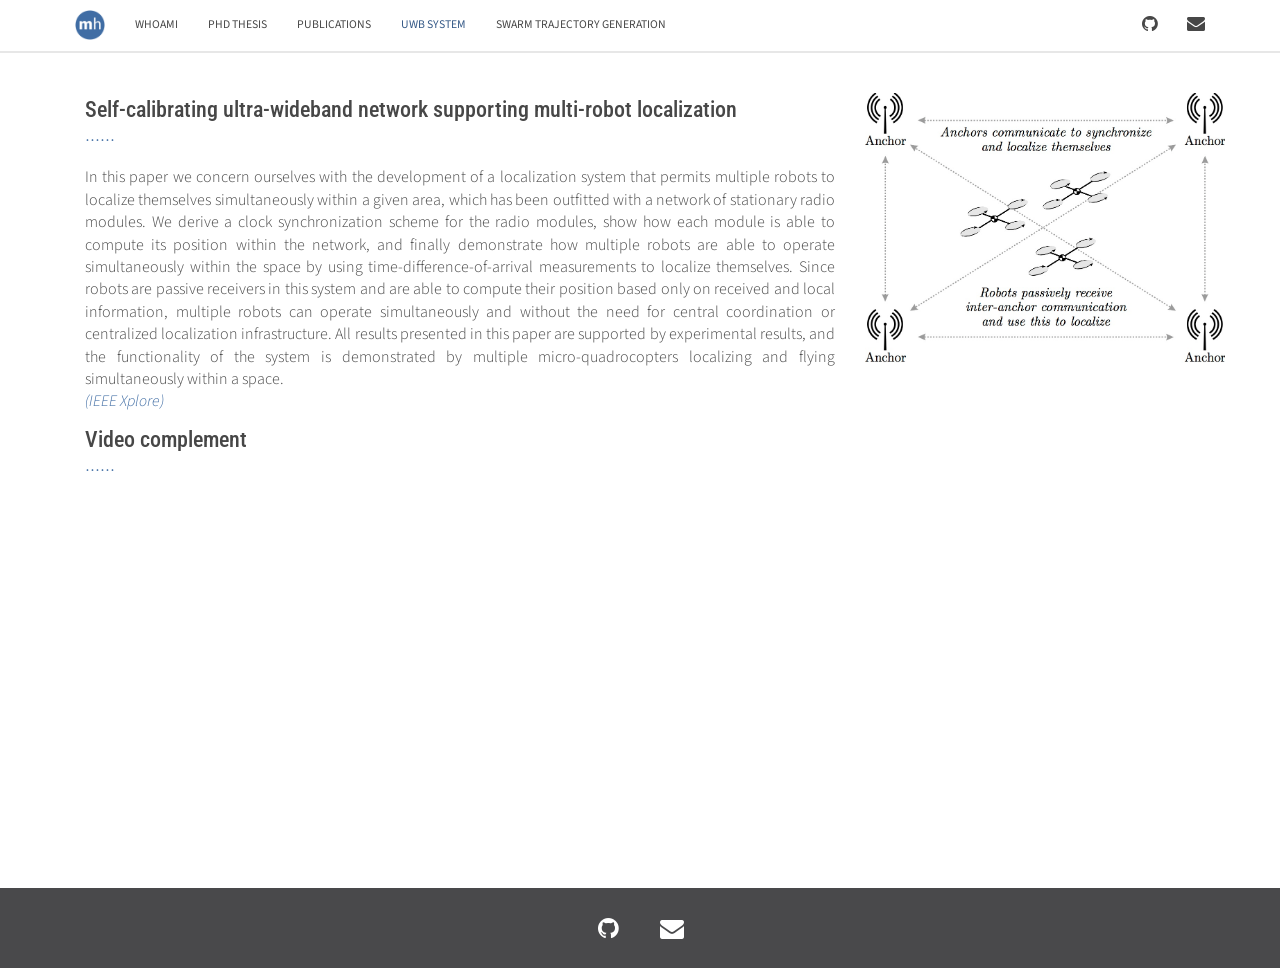
<file: uwb-system/index.html>
<!DOCTYPE html>
<html>

<head>
  <meta charset="utf-8">
  <meta http-equiv="X-UA-Compatible" content="IE=edge">
  <meta name="viewport" content="width=device-width, initial-scale=1">

  <title>mikehamer - Self-calibrating ultra-wideband network supporting multi-robot localization</title>
  <meta name="description" content="Hi, I'm Mike Hamer, a PhD student with the Institute for Dynamic Systems and Control. I'm researching distributed learning and robot localization.">
  <meta name="author" content="Mike Hamer">

  <!-- CSS -->
  <link href="/assets/css/bootstrap.css" rel="stylesheet" type="text/css">
  <link href="/assets/css/font-awesome.min.css" rel="stylesheet" type="text/css">
  <link href="/assets/css/main.css" rel="stylesheet" type="text/css">
  <link rel="stylesheet" href="/assets/css/main.css">
  <link rel="canonical" href="http://mikehamer.info/uwb-system/">
  <link rel="alternate" type="application/atom+xml" title="mikehamer - robotics, programming, control" href="http://mikehamer.info/feed.xml" />

  <!-- IE 9 Fallback-->
  <!--[if IE 9]>
    <link href="/assets/css/ie.css" rel="stylesheet">
  <![endif]-->

  <!-- GOOGLE FONTS -->
  <link href='http://fonts.googleapis.com/css?family=Source+Sans+Pro:600,400,200,300' rel='stylesheet' type='text/css'>
  <link href='http://fonts.googleapis.com/css?family=Open+Sans:300,400italic,400,600,700' rel='stylesheet' type='text/css'>
  <link href='http://fonts.googleapis.com/css?family=Roboto+Condensed:300,300italic,400italic,700,400,300' rel='stylesheet' type='text/css'>

  <!-- FAVICONS -->
  <link rel="shortcut icon" href="/assets/ico/favicon.ico?v=2" />
  <link rel="apple-touch-icon-precomposed" sizes="57x57" href="/assets/ico/apple-touch-icon-57x57.png" />
  <link rel="apple-touch-icon-precomposed" sizes="114x114" href="/assets/ico/apple-touch-icon-114x114.png" />
  <link rel="apple-touch-icon-precomposed" sizes="72x72" href="/assets/ico/apple-touch-icon-72x72.png" />
  <link rel="apple-touch-icon-precomposed" sizes="144x144" href="/assets/ico/apple-touch-icon-144x144.png" />
  <link rel="apple-touch-icon-precomposed" sizes="60x60" href="/assets/ico/apple-touch-icon-60x60.png" />
  <link rel="apple-touch-icon-precomposed" sizes="120x120" href="/assets/ico/apple-touch-icon-120x120.png" />
  <link rel="apple-touch-icon-precomposed" sizes="76x76" href="/assets/ico/apple-touch-icon-76x76.png" />
  <link rel="apple-touch-icon-precomposed" sizes="152x152" href="/assets/ico/apple-touch-icon-152x152.png" />
  <link rel="icon" type="image/png" href="/assets/ico/favicon-196x196.png" sizes="196x196" />
  <link rel="icon" type="image/png" href="/assets/ico/favicon-96x96.png" sizes="96x96" />
  <link rel="icon" type="image/png" href="/assets/ico/favicon-64x64.png" sizes="64x64" />
  <link rel="icon" type="image/png" href="/assets/ico/favicon-48x48.png" sizes="48x48" />
  <link rel="icon" type="image/png" href="/assets/ico/favicon-32x32.png" sizes="32x32" />
  <link rel="icon" type="image/png" href="/assets/ico/favicon-24x24.png" sizes="24x24" />
  <link rel="icon" type="image/png" href="/assets/ico/favicon-16x16.png" sizes="16x16" />
  <link rel="icon" type="image/png" href="/assets/ico/favicon-128x128.png" sizes="128x128" />
  <meta name="msapplication-square70x70logo" content="/assets/ico/mstile-70x70.png" />
  <meta name="msapplication-square150x150logo" content="/assets/ico/mstile-150x150.png" />
  <meta name="msapplication-wide310x150logo" content="/assets/ico/mstile-310x150.png" />
  <meta name="msapplication-square310x310logo" content="/assets/ico/mstile-310x310.png" />
  <meta name="application-name" content="mikehamer - robotics, programming, control"/>
  <meta name="msapplication-TileColor" content="#ffffff"/>
</head>

<body>
	<!-- WRAPPER -->
	<div class="wrapper">


    <!-- NAVBAR -->
		<nav class="navbar navbar-default" role="navigation">
			<div class="container">
				<div class="navbar-header">
					<button type="button" class="navbar-toggle collapsed" data-toggle="collapse" data-target="#main-nav">
						<span class="sr-only">Toggle Navigation</span>
						<i class="fa fa-bars"></i>
					</button>
					<a href="/" class="navbar-brand navbar-logo">
						<img src="/assets/img/logo/mikehamer-logo-circle-144x144.png" alt="Repute - Responsive Multipurpose Bootstrap Theme">
					</a>
				</div>
				<!-- MAIN NAVIGATION -->
				<div id="main-nav" class="navbar-collapse collapse">
					<ul class="nav navbar-nav navbar-left">

						
						
						<li >
							<a style="text-transform: uppercase; font-size: 90%" href="/">whoami</a>
						</li>
						
						
						
						<li >
							<a style="text-transform: uppercase; font-size: 90%" href="/publications/#PhD%20Thesis">phd thesis</a>
						</li>
						
						
						
						<li >
							<a style="text-transform: uppercase; font-size: 90%" href="/publications/">publications</a>
						</li>
						
						
						
						<li class="active">
							<a style="text-transform: uppercase; font-size: 90%" href="/uwb-system/">uwb system</a>
						</li>
						
						
						
						<li >
							<a style="text-transform: uppercase; font-size: 90%" href="/swarm-trajectories/">swarm trajectory generation</a>
						</li>
						
						

					</ul>
					<ul class="nav navbar-nav navbar-right">
						
						
						<li>
							<a href="https://github.com/mikehamer"><i class="social-icon fa fa-github"></i></a>
						</li>
						
						
						<li>
							<a href="mailto:mike@mikehamer.info"><i class="social-icon fa fa-envelope"></i></a>
						</li>
						
					</ul>
				</div>
				<!-- END MAIN NAVIGATION -->
			</div>
		</nav>
		<!-- END NAVBAR -->


<div class="page-content">
	<div class="container">
<!-- INTRO -->
<section>
	<div class="container">
		<div class="row">
			<div class="col-md-8">
				<h2 class="section-heading">Self-calibrating ultra-wideband network supporting multi-robot localization</h2>

				<p>In this paper we concern ourselves with the development of a localization system that permits multiple robots to localize themselves simultaneously within a given area, which has been outfitted with a network of stationary radio modules. We derive a clock synchronization scheme for the radio modules, show how each module is able to compute its position within the network, and finally demonstrate how multiple robots are able to operate simultaneously within the space by using time-difference-of-arrival measurements to localize themselves. Since robots are passive receivers in this system and are able to compute their position based only on received and local information, multiple robots can operate simultaneously and without the need for central coordination or centralized localization infrastructure. All results presented in this paper are supported by experimental results, and the functionality of the system is demonstrated by multiple micro-quadrocopters localizing and flying simultaneously within a space. <br /><i><a href="https://ieeexplore.ieee.org/document/8344407">(IEEE Xplore)</a></i>

				</p>
			</div>
			<div class="col-md-4">
				<img src="/assets/img/papers/UWBSystem.jpg" class="img-responsive" alt="Image Intro">
			</div>
		</div>

		<div class="row">
			<div class="col-md-12">
				<h2 class="section-heading">Video complement</h2>
				<iframe width="560" height="315" src="https://www.youtube.com/embed/ahHcqK1N5fE?rel=0" frameborder="0" allow="autoplay; encrypted-media" allowfullscreen></iframe>
			</div>
		</div>
	</div>
</section>
<!-- END INTRO -->

<!-- END RECENT WORKS -->

</div></div>



<!-- FOOTER -->
<footer>
	<div class="container">
		<div class="row text-center">
			<ul class="list-inline social-icons">
				
				
				<li class="">
					<a href="https://github.com/mikehamer"><i class="fa fa-github"></i></a>
				</li>
				
				
				<li class="">
					<a href="mailto:mike@mikehamer.info"><i class="fa fa-envelope"></i></a>
				</li>
				
			</ul>
		</div>
	</div>
	<!-- COPYRIGHT -->
	<!-- <div class="text-center copyright">
		&copy;2015 Mike Hamer. Site generated using <a href="http://jekyllrb.com/">Jekyll</a> and hosted on <a href="https://pages.github.com/">Github Pages</a>.
	</div> -->
	<!-- END COPYRIGHT -->
</footer>
<!-- END FOOTER -->
	</div>
	<!-- END WRAPPER -->

	<!-- JAVASCRIPTS -->
	<script src="/assets/js/jquery-2.1.1.min.js"></script>
	<script src="/assets/js/bootstrap.min.js"></script>
	<script src="/assets/js/plugins/slick/slick.min.js"></script>
	<script src="/assets/js/plugins/stellar/jquery.stellar.min.js"></script>
	<script src="/assets/js/plugins/jquery-easypiechart/jquery.easypiechart.min.js"></script>
	<script src="/assets/js/plugins/autohidingnavbar/jquery.bootstrap-autohidingnavbar.min.js"></script>
	<script src="/assets/js/repute-scripts.js"></script>
	<script>
	  (function(i,s,o,g,r,a,m){i['GoogleAnalyticsObject']=r;i[r]=i[r]||function(){
	  (i[r].q=i[r].q||[]).push(arguments)},i[r].l=1*new Date();a=s.createElement(o),
	  m=s.getElementsByTagName(o)[0];a.async=1;a.src=g;m.parentNode.insertBefore(a,m)
	  })(window,document,'script','//www.google-analytics.com/analytics.js','ga');

	  ga('create', 'UA-37282589-1', 'auto');
	  ga('send', 'pageview');

	</script>
</body>


</html>
</file>
<file: assets/css/ie.css>
/* IE Fallback */

.media-left, .media > .pull-left {
	padding-right: 0;
}
</file>
<file: assets/css/main.css>
@charset "UTF-8";
/*
*	############################################################################
*	
*	Repute - Responsive Multipurpose Bootstrap Theme
*	---------------------------------------------------------------------
*
*	Version		1.0
*	Author		The Develovers
*	Copyright	Copyright 2015 The Develovers
*
*	############################################################################
*/
/* line 3, ../../../_sass/partials/_general.scss */
body {
  font-family: "Source Sans Pro", sans-serif;
  font-size: 13px;
  color: #4a4a4a;
  line-height: 1.6;
}
/* line 9, ../../../_sass/partials/_general.scss */
body.layout-boxed {
  background-image: url('/assets/img/gray_jean.png');
  background-repeat: repeat;
  background-color: #ccc;
}

/* line 16, ../../../_sass/partials/_general.scss */
h1, h2, h3, h4, h5, h6 {
  margin-top: 5px;
  font-family: "Roboto Condensed", sans-serif;
  color: #474747;
}

/* line 22, ../../../_sass/partials/_general.scss */
section {
  margin-bottom: 30px;
}

/* line 26, ../../../_sass/partials/_general.scss */
a {
  color: #406da4;
}
/* line 29, ../../../_sass/partials/_general.scss */
a:hover, a:focus {
  color: #355987;
  text-decoration: none;
}

/* line 35, ../../../_sass/partials/_general.scss */
p {
  text-align: justify;
}

/* line 39, ../../../_sass/partials/_general.scss */
a,
a:focus,
a:hover,
a:active,
button,
button:hover {
  outline: 0 !important;
}

/* line 48, ../../../_sass/partials/_general.scss */
hr {
  border-color: #eaeaea;
}

/* wrapper */
/* line 53, ../../../_sass/partials/_general.scss */
.wrapper {
  background: #fff;
}
/* line 57, ../../../_sass/partials/_general.scss */
.wrapper > footer {
  background-color: #49494b;
  font-weight: 300;
  color: #eaeaea;
}
/* line 62, ../../../_sass/partials/_general.scss */
.wrapper > footer a {
  color: #fff;
}
/* line 65, ../../../_sass/partials/_general.scss */
.wrapper > footer a:hover, .wrapper > footer a:focus {
  color: #fff;
  text-decoration: underline;
}
/* line 71, ../../../_sass/partials/_general.scss */
.wrapper > footer h1, .wrapper > footer h2, .wrapper > footer h3, .wrapper > footer h4, .wrapper > footer h5, .wrapper > footer h6 {
  color: #eaeaea;
}
/* line 75, ../../../_sass/partials/_general.scss */
.wrapper > footer .list-inline {
  margin: 0;
}
/* line 79, ../../../_sass/partials/_general.scss */
.wrapper > footer .footer-heading {
  margin: 0 0 13px 0;
  font-size: 16px;
  line-height: 2;
}
/* line 85, ../../../_sass/partials/_general.scss */
.wrapper > footer .footer-nav > li {
  margin-bottom: 10px;
}
/* line 89, ../../../_sass/partials/_general.scss */
.wrapper > footer .copyright {
  padding: 15px 0;
  background-color: #323232;
  font-size: 12px;
}
/* line 95, ../../../_sass/partials/_general.scss */
.wrapper > footer .container {
  padding-top: 15px;
  padding-bottom: 15px;
}
/* line 100, ../../../_sass/partials/_general.scss */
.wrapper > footer .logo {
  width: 100px;
  margin-bottom: 15px;
}
@media screen and (max-width: 768px) {
  /* line 106, ../../../_sass/partials/_general.scss */
  .wrapper > footer .container {
    padding: 30px 15px;
  }
}

/* line 113, ../../../_sass/partials/_general.scss */
.full-width-section {
  padding: 100px 0;
  background-color: #406da4;
}

/* line 118, ../../../_sass/partials/_general.scss */
.layout-boxed .wrapper {
  max-width: 1200px;
  margin: 0 auto;
  box-shadow: 0 0 5px #ccc;
}

/* line 124, ../../../_sass/partials/_general.scss */
.widget-title {
  font-size: 18px;
}

/* line 128, ../../../_sass/partials/_general.scss */
.section-heading {
  margin-bottom: 20px;
  font-size: 22px;
}
/* line 132, ../../../_sass/partials/_general.scss */
.section-heading:after {
  display: block;
  content: '......';
  color: #406da4;
  font-weight: 300;
}
/* line 139, ../../../_sass/partials/_general.scss */
.section-heading.panel-title:after {
  display: none;
}

/* social background color */
/* line 145, ../../../_sass/partials/_general.scss */
.facebook-bg {
  background-color: #3b59ab;
}

/* line 149, ../../../_sass/partials/_general.scss */
.twitter-bg {
  background-color: #2b97f0;
}

/* line 153, ../../../_sass/partials/_general.scss */
.googleplus-bg {
  background-color: #dd4b39;
}

/* line 157, ../../../_sass/partials/_general.scss */
.rss-bg {
  background-color: #ff6600;
}

/* page header */
/* line 162, ../../../_sass/partials/_general.scss */
.page-header {
  padding: 5px 0;
  margin: 0;
  border-bottom: 1px solid #eaeaea;
}
/* line 167, ../../../_sass/partials/_general.scss */
.page-header .container {
  position: relative;
}
/* line 171, ../../../_sass/partials/_general.scss */
.page-header .breadcrumb {
  position: absolute;
  top: 50%;
  right: 15px;
  margin-top: -18px;
}
/* line 178, ../../../_sass/partials/_general.scss */
.page-header .page-title {
  margin: 20px 0;
  font-size: 24px;
}
@media screen and (max-width: 768px) {
  /* line 184, ../../../_sass/partials/_general.scss */
  .page-header .breadcrumb,
  .page-header .page-title {
    float: none !important;
    text-align: center;
  }
  /* line 190, ../../../_sass/partials/_general.scss */
  .page-header .breadcrumb {
    position: inherit;
    top: inherit;
    right: inherit;
  }
}

/* line 198, ../../../_sass/partials/_general.scss */
.page-content {
  margin: 40px 0;
}

/* line 203, ../../../_sass/partials/_general.scss */
.animation-delay-1 {
  -moz-animation-delay: 0.1s !important;
  -webkit-animation-delay: 0.1s !important;
  animation-delay: 0.1s !important;
}

/* line 207, ../../../_sass/partials/_general.scss */
.animation-delay-2 {
  -moz-animation-delay: 0.2s !important;
  -webkit-animation-delay: 0.2s !important;
  animation-delay: 0.2s !important;
}

/* line 211, ../../../_sass/partials/_general.scss */
.animation-delay-3 {
  -moz-animation-delay: 0.3s !important;
  -webkit-animation-delay: 0.3s !important;
  animation-delay: 0.3s !important;
}

/* line 215, ../../../_sass/partials/_general.scss */
.animation-delay-4 {
  -moz-animation-delay: 0.4s !important;
  -webkit-animation-delay: 0.4s !important;
  animation-delay: 0.4s !important;
}

/* line 219, ../../../_sass/partials/_general.scss */
.animation-delay-5 {
  -moz-animation-delay: 0.5s !important;
  -webkit-animation-delay: 0.5s !important;
  animation-delay: 0.5s !important;
}

/* line 223, ../../../_sass/partials/_general.scss */
.animation-delay-6 {
  -moz-animation-delay: 0.6s !important;
  -webkit-animation-delay: 0.6s !important;
  animation-delay: 0.6s !important;
}

/* line 227, ../../../_sass/partials/_general.scss */
.animation-delay-7 {
  -moz-animation-delay: 0.7s !important;
  -webkit-animation-delay: 0.7s !important;
  animation-delay: 0.7s !important;
}

/* line 231, ../../../_sass/partials/_general.scss */
.animation-delay-8 {
  -moz-animation-delay: 0.8s !important;
  -webkit-animation-delay: 0.8s !important;
  animation-delay: 0.8s !important;
}

/* line 235, ../../../_sass/partials/_general.scss */
.animation-delay-9 {
  -moz-animation-delay: 0.9s !important;
  -webkit-animation-delay: 0.9s !important;
  animation-delay: 0.9s !important;
}

/* line 239, ../../../_sass/partials/_general.scss */
.animation-delay-10 {
  -moz-animation-delay: 1s !important;
  -webkit-animation-delay: 1s !important;
  animation-delay: 1s !important;
}

/* line 243, ../../../_sass/partials/_general.scss */
.animation-delay-11 {
  -moz-animation-delay: 1.1s !important;
  -webkit-animation-delay: 1.1s !important;
  animation-delay: 1.1s !important;
}

/* line 247, ../../../_sass/partials/_general.scss */
.animation-delay-12 {
  -moz-animation-delay: 1.2s !important;
  -webkit-animation-delay: 1.2s !important;
  animation-delay: 1.2s !important;
}

/* line 251, ../../../_sass/partials/_general.scss */
.animation-delay-13 {
  -moz-animation-delay: 1.3s !important;
  -webkit-animation-delay: 1.3s !important;
  animation-delay: 1.3s !important;
}

/* line 255, ../../../_sass/partials/_general.scss */
.animation-delay-14 {
  -moz-animation-delay: 1.4s !important;
  -webkit-animation-delay: 1.4s !important;
  animation-delay: 1.4s !important;
}

/* line 259, ../../../_sass/partials/_general.scss */
.animation-delay-15 {
  -moz-animation-delay: 1.5s !important;
  -webkit-animation-delay: 1.5s !important;
  animation-delay: 1.5s !important;
}

/* Slider */
/* line 3, ../../../_sass/vendors/_slick.custom.scss */
.slick-slider {
  position: relative;
  display: block;
  box-sizing: border-box;
  -moz-box-sizing: border-box;
  -webkit-touch-callout: none;
  -webkit-user-select: none;
  -khtml-user-select: none;
  -moz-user-select: none;
  -ms-user-select: none;
  user-select: none;
  -ms-touch-action: pan-y;
  touch-action: pan-y;
  -webkit-tap-highlight-color: transparent;
}

/* line 5, ../../../_sass/vendors/_slick.custom.scss */
.slick-list {
  position: relative;
  overflow: hidden;
  display: block;
  margin: 0;
  padding: 0;
}

/* line 6, ../../../_sass/vendors/_slick.custom.scss */
.slick-list:focus {
  outline: none;
}

/* line 7, ../../../_sass/vendors/_slick.custom.scss */
.slick-loading .slick-list {
  background: #fff url("../img/bx_loader.gif") center center no-repeat;
}

/* line 8, ../../../_sass/vendors/_slick.custom.scss */
.slick-list.dragging {
  cursor: pointer;
  cursor: hand;
}

/* line 10, ../../../_sass/vendors/_slick.custom.scss */
.slick-slider .slick-track {
  -webkit-transform: translate3d(0, 0, 0);
  -moz-transform: translate3d(0, 0, 0);
  -ms-transform: translate3d(0, 0, 0);
  -o-transform: translate3d(0, 0, 0);
  transform: translate3d(0, 0, 0);
}

/* line 12, ../../../_sass/vendors/_slick.custom.scss */
.slick-track {
  position: relative;
  left: 0;
  top: 0;
  display: block;
}

/* line 13, ../../../_sass/vendors/_slick.custom.scss */
.slick-track:before, .slick-track:after {
  content: "";
  display: table;
}

/* line 14, ../../../_sass/vendors/_slick.custom.scss */
.slick-track:after {
  clear: both;
}

/* line 15, ../../../_sass/vendors/_slick.custom.scss */
.slick-loading .slick-track {
  visibility: hidden;
}

/* line 17, ../../../_sass/vendors/_slick.custom.scss */
.slick-slide {
  float: left;
  height: 100%;
  min-height: 1px;
  display: none;
}

/* line 18, ../../../_sass/vendors/_slick.custom.scss */
[dir="rtl"] .slick-slide {
  float: right;
}

/* line 19, ../../../_sass/vendors/_slick.custom.scss */
.slick-slide img {
  display: block;
}

/* line 20, ../../../_sass/vendors/_slick.custom.scss */
.slick-slide.slick-loading img {
  display: none;
}

/* line 21, ../../../_sass/vendors/_slick.custom.scss */
.slick-slide.dragging img {
  pointer-events: none;
}

/* line 22, ../../../_sass/vendors/_slick.custom.scss */
.slick-initialized .slick-slide {
  display: block;
}

/* line 23, ../../../_sass/vendors/_slick.custom.scss */
.slick-loading .slick-slide {
  visibility: hidden;
}

/* line 24, ../../../_sass/vendors/_slick.custom.scss */
.slick-vertical .slick-slide {
  display: block;
  height: auto;
  border: 1px solid transparent;
}

/* Icons */
/* Arrows */
/* line 29, ../../../_sass/vendors/_slick.custom.scss */
.slick-prev, .slick-next {
  position: absolute;
  display: block;
  height: 20px;
  width: 20px;
  line-height: 0;
  font-size: 0;
  cursor: pointer;
  background: transparent;
  color: transparent;
  top: 50%;
  margin-top: -10px;
  padding: 0;
  border: none;
  outline: none;
}

/* line 30, ../../../_sass/vendors/_slick.custom.scss */
.slick-prev:hover, .slick-prev:focus, .slick-next:hover, .slick-next:focus {
  outline: none;
  background: transparent;
  color: transparent;
}

/* line 31, ../../../_sass/vendors/_slick.custom.scss */
.slick-prev:hover:before, .slick-prev:focus:before, .slick-next:hover:before, .slick-next:focus:before {
  opacity: 1;
}

/* line 32, ../../../_sass/vendors/_slick.custom.scss */
.slick-prev.slick-disabled:before, .slick-next.slick-disabled:before {
  opacity: 0.25;
}

/* line 34, ../../../_sass/vendors/_slick.custom.scss */
.slick-prev:before, .slick-next:before {
  font-family: "fontawesome";
  font-size: 20px;
  line-height: 1;
  color: white;
  opacity: 0.75;
  -webkit-font-smoothing: antialiased;
  -moz-osx-font-smoothing: grayscale;
}

/* line 36, ../../../_sass/vendors/_slick.custom.scss */
.slick-prev {
  left: -25px;
}

/* line 37, ../../../_sass/vendors/_slick.custom.scss */
[dir="rtl"] .slick-prev {
  left: auto;
  right: -25px;
}

/* line 38, ../../../_sass/vendors/_slick.custom.scss */
.slick-prev:before {
  content: "←";
}

/* line 39, ../../../_sass/vendors/_slick.custom.scss */
[dir="rtl"] .slick-prev:before {
  content: "→";
}

/* line 41, ../../../_sass/vendors/_slick.custom.scss */
.slick-next {
  right: -25px;
}

/* line 42, ../../../_sass/vendors/_slick.custom.scss */
[dir="rtl"] .slick-next {
  left: -25px;
  right: auto;
}

/* line 43, ../../../_sass/vendors/_slick.custom.scss */
.slick-next:before {
  content: "→";
}

/* line 44, ../../../_sass/vendors/_slick.custom.scss */
[dir="rtl"] .slick-next:before {
  content: "←";
}

/* Dots */
/* line 47, ../../../_sass/vendors/_slick.custom.scss */
.slick-slider {
  margin-bottom: 30px;
}

/* line 49, ../../../_sass/vendors/_slick.custom.scss */
.slick-dots {
  position: absolute;
  bottom: -45px;
  list-style: none;
  display: block;
  text-align: center;
  padding: 0;
  width: 100%;
}

/* line 50, ../../../_sass/vendors/_slick.custom.scss */
.slick-dots li {
  position: relative;
  display: inline-block;
  height: 20px;
  width: 20px;
  margin: 0 5px;
  padding: 0;
  cursor: pointer;
}

/* line 51, ../../../_sass/vendors/_slick.custom.scss */
.slick-dots li button {
  border: 0;
  background: transparent;
  display: block;
  height: 20px;
  width: 20px;
  outline: none;
  line-height: 0;
  font-size: 0;
  color: transparent;
  padding: 5px;
  cursor: pointer;
}

/* line 52, ../../../_sass/vendors/_slick.custom.scss */
.slick-dots li button:hover, .slick-dots li button:focus {
  outline: none;
}

/* line 53, ../../../_sass/vendors/_slick.custom.scss */
.slick-dots li button:hover:before, .slick-dots li button:focus:before {
  opacity: 1;
}

/* line 54, ../../../_sass/vendors/_slick.custom.scss */
.slick-dots li button:before {
  position: absolute;
  top: 0;
  left: 0;
  content: "•";
  width: 20px;
  height: 20px;
  font-family: "slick";
  font-size: 6px;
  line-height: 20px;
  text-align: center;
  color: black;
  opacity: 0.25;
  -webkit-font-smoothing: antialiased;
  -moz-osx-font-smoothing: grayscale;
}

/* line 55, ../../../_sass/vendors/_slick.custom.scss */
.slick-dots li.slick-active button:before {
  color: black;
  opacity: 0.75;
}

/*# sourceMappingURL=slick.css.map */
/*!
Animate.css - http://daneden.me/animate
Licensed under the MIT license

Copyright (c) 2013 Daniel Eden

Permission is hereby granted, free of charge, to any person obtaining a copy of this software and associated documentation files (the "Software"), to deal in the Software without restriction, including without limitation the rights to use, copy, modify, merge, publish, distribute, sublicense, and/or sell copies of the Software, and to permit persons to whom the Software is furnished to do so, subject to the following conditions:

The above copyright notice and this permission notice shall be included in all copies or substantial portions of the Software.

THE SOFTWARE IS PROVIDED "AS IS", WITHOUT WARRANTY OF ANY KIND, EXPRESS OR IMPLIED, INCLUDING BUT NOT LIMITED TO THE WARRANTIES OF MERCHANTABILITY, FITNESS FOR A PARTICULAR PURPOSE AND NONINFRINGEMENT. IN NO EVENT SHALL THE AUTHORS OR COPYRIGHT HOLDERS BE LIABLE FOR ANY CLAIM, DAMAGES OR OTHER LIABILITY, WHETHER IN AN ACTION OF CONTRACT, TORT OR OTHERWISE, ARISING FROM, OUT OF OR IN CONNECTION WITH THE SOFTWARE OR THE USE OR OTHER DEALINGS IN THE SOFTWARE.
*/
/* line 17, ../../../_sass/vendors/_animate.scss */
.animated {
  -webkit-animation-duration: 1s;
  animation-duration: 1s;
  -webkit-animation-fill-mode: both;
  animation-fill-mode: both;
}

/* line 24, ../../../_sass/vendors/_animate.scss */
.animated.hinge {
  -webkit-animation-duration: 2s;
  animation-duration: 2s;
}

@-webkit-keyframes bounce {
  0%, 20%, 50%, 80%, 100% {
    -webkit-transform: translateY(0);
    transform: translateY(0);
  }
  40% {
    -webkit-transform: translateY(-30px);
    transform: translateY(-30px);
  }
  60% {
    -webkit-transform: translateY(-15px);
    transform: translateY(-15px);
  }
}
@keyframes bounce {
  0%, 20%, 50%, 80%, 100% {
    -webkit-transform: translateY(0);
    -ms-transform: translateY(0);
    transform: translateY(0);
  }
  40% {
    -webkit-transform: translateY(-30px);
    -ms-transform: translateY(-30px);
    transform: translateY(-30px);
  }
  60% {
    -webkit-transform: translateY(-15px);
    -ms-transform: translateY(-15px);
    transform: translateY(-15px);
  }
}
/* line 66, ../../../_sass/vendors/_animate.scss */
.bounce {
  -webkit-animation-name: bounce;
  animation-name: bounce;
}

@-webkit-keyframes flash {
  0%, 50%, 100% {
    opacity: 1;
  }
  25%, 75% {
    opacity: 0;
  }
}
@keyframes flash {
  0%, 50%, 100% {
    opacity: 1;
  }
  25%, 75% {
    opacity: 0;
  }
}
/* line 91, ../../../_sass/vendors/_animate.scss */
.flash {
  -webkit-animation-name: flash;
  animation-name: flash;
}

/* originally authored by Nick Pettit - https://github.com/nickpettit/glide */
@-webkit-keyframes pulse {
  0% {
    -webkit-transform: scale(1);
    transform: scale(1);
  }
  50% {
    -webkit-transform: scale(1.1);
    transform: scale(1.1);
  }
  100% {
    -webkit-transform: scale(1);
    transform: scale(1);
  }
}
@keyframes pulse {
  0% {
    -webkit-transform: scale(1);
    -ms-transform: scale(1);
    transform: scale(1);
  }
  50% {
    -webkit-transform: scale(1.1);
    -ms-transform: scale(1.1);
    transform: scale(1.1);
  }
  100% {
    -webkit-transform: scale(1);
    -ms-transform: scale(1);
    transform: scale(1);
  }
}
/* line 135, ../../../_sass/vendors/_animate.scss */
.pulse {
  -webkit-animation-name: pulse;
  animation-name: pulse;
}

@-webkit-keyframes shake {
  0%, 100% {
    -webkit-transform: translateX(0);
    transform: translateX(0);
  }
  10%, 30%, 50%, 70%, 90% {
    -webkit-transform: translateX(-10px);
    transform: translateX(-10px);
  }
  20%, 40%, 60%, 80% {
    -webkit-transform: translateX(10px);
    transform: translateX(10px);
  }
}
@keyframes shake {
  0%, 100% {
    -webkit-transform: translateX(0);
    -ms-transform: translateX(0);
    transform: translateX(0);
  }
  10%, 30%, 50%, 70%, 90% {
    -webkit-transform: translateX(-10px);
    -ms-transform: translateX(-10px);
    transform: translateX(-10px);
  }
  20%, 40%, 60%, 80% {
    -webkit-transform: translateX(10px);
    -ms-transform: translateX(10px);
    transform: translateX(10px);
  }
}
/* line 177, ../../../_sass/vendors/_animate.scss */
.shake {
  -webkit-animation-name: shake;
  animation-name: shake;
}

@-webkit-keyframes swing {
  20% {
    -webkit-transform: rotate(15deg);
    transform: rotate(15deg);
  }
  40% {
    -webkit-transform: rotate(-10deg);
    transform: rotate(-10deg);
  }
  60% {
    -webkit-transform: rotate(5deg);
    transform: rotate(5deg);
  }
  80% {
    -webkit-transform: rotate(-5deg);
    transform: rotate(-5deg);
  }
  100% {
    -webkit-transform: rotate(0deg);
    transform: rotate(0deg);
  }
}
@keyframes swing {
  20% {
    -webkit-transform: rotate(15deg);
    -ms-transform: rotate(15deg);
    transform: rotate(15deg);
  }
  40% {
    -webkit-transform: rotate(-10deg);
    -ms-transform: rotate(-10deg);
    transform: rotate(-10deg);
  }
  60% {
    -webkit-transform: rotate(5deg);
    -ms-transform: rotate(5deg);
    transform: rotate(5deg);
  }
  80% {
    -webkit-transform: rotate(-5deg);
    -ms-transform: rotate(-5deg);
    transform: rotate(-5deg);
  }
  100% {
    -webkit-transform: rotate(0deg);
    -ms-transform: rotate(0deg);
    transform: rotate(0deg);
  }
}
/* line 241, ../../../_sass/vendors/_animate.scss */
.swing {
  -webkit-transform-origin: top center;
  -ms-transform-origin: top center;
  transform-origin: top center;
  -webkit-animation-name: swing;
  animation-name: swing;
}

@-webkit-keyframes tada {
  0% {
    -webkit-transform: scale(1);
    transform: scale(1);
  }
  10%, 20% {
    -webkit-transform: scale(0.9) rotate(-3deg);
    transform: scale(0.9) rotate(-3deg);
  }
  30%, 50%, 70%, 90% {
    -webkit-transform: scale(1.1) rotate(3deg);
    transform: scale(1.1) rotate(3deg);
  }
  40%, 60%, 80% {
    -webkit-transform: scale(1.1) rotate(-3deg);
    transform: scale(1.1) rotate(-3deg);
  }
  100% {
    -webkit-transform: scale(1) rotate(0);
    transform: scale(1) rotate(0);
  }
}
@keyframes tada {
  0% {
    -webkit-transform: scale(1);
    -ms-transform: scale(1);
    transform: scale(1);
  }
  10%, 20% {
    -webkit-transform: scale(0.9) rotate(-3deg);
    -ms-transform: scale(0.9) rotate(-3deg);
    transform: scale(0.9) rotate(-3deg);
  }
  30%, 50%, 70%, 90% {
    -webkit-transform: scale(1.1) rotate(3deg);
    -ms-transform: scale(1.1) rotate(3deg);
    transform: scale(1.1) rotate(3deg);
  }
  40%, 60%, 80% {
    -webkit-transform: scale(1.1) rotate(-3deg);
    -ms-transform: scale(1.1) rotate(-3deg);
    transform: scale(1.1) rotate(-3deg);
  }
  100% {
    -webkit-transform: scale(1) rotate(0);
    -ms-transform: scale(1) rotate(0);
    transform: scale(1) rotate(0);
  }
}
/* line 308, ../../../_sass/vendors/_animate.scss */
.tada {
  -webkit-animation-name: tada;
  animation-name: tada;
}

/* originally authored by Nick Pettit - https://github.com/nickpettit/glide */
@-webkit-keyframes wobble {
  0% {
    -webkit-transform: translateX(0%);
    transform: translateX(0%);
  }
  15% {
    -webkit-transform: translateX(-25%) rotate(-5deg);
    transform: translateX(-25%) rotate(-5deg);
  }
  30% {
    -webkit-transform: translateX(20%) rotate(3deg);
    transform: translateX(20%) rotate(3deg);
  }
  45% {
    -webkit-transform: translateX(-15%) rotate(-3deg);
    transform: translateX(-15%) rotate(-3deg);
  }
  60% {
    -webkit-transform: translateX(10%) rotate(2deg);
    transform: translateX(10%) rotate(2deg);
  }
  75% {
    -webkit-transform: translateX(-5%) rotate(-1deg);
    transform: translateX(-5%) rotate(-1deg);
  }
  100% {
    -webkit-transform: translateX(0%);
    transform: translateX(0%);
  }
}
@keyframes wobble {
  0% {
    -webkit-transform: translateX(0%);
    -ms-transform: translateX(0%);
    transform: translateX(0%);
  }
  15% {
    -webkit-transform: translateX(-25%) rotate(-5deg);
    -ms-transform: translateX(-25%) rotate(-5deg);
    transform: translateX(-25%) rotate(-5deg);
  }
  30% {
    -webkit-transform: translateX(20%) rotate(3deg);
    -ms-transform: translateX(20%) rotate(3deg);
    transform: translateX(20%) rotate(3deg);
  }
  45% {
    -webkit-transform: translateX(-15%) rotate(-3deg);
    -ms-transform: translateX(-15%) rotate(-3deg);
    transform: translateX(-15%) rotate(-3deg);
  }
  60% {
    -webkit-transform: translateX(10%) rotate(2deg);
    -ms-transform: translateX(10%) rotate(2deg);
    transform: translateX(10%) rotate(2deg);
  }
  75% {
    -webkit-transform: translateX(-5%) rotate(-1deg);
    -ms-transform: translateX(-5%) rotate(-1deg);
    transform: translateX(-5%) rotate(-1deg);
  }
  100% {
    -webkit-transform: translateX(0%);
    -ms-transform: translateX(0%);
    transform: translateX(0%);
  }
}
/* line 396, ../../../_sass/vendors/_animate.scss */
.wobble {
  -webkit-animation-name: wobble;
  animation-name: wobble;
}

@-webkit-keyframes bounceIn {
  0% {
    opacity: 0;
    -webkit-transform: scale(0.3);
    transform: scale(0.3);
  }
  50% {
    opacity: 1;
    -webkit-transform: scale(1.05);
    transform: scale(1.05);
  }
  70% {
    -webkit-transform: scale(0.9);
    transform: scale(0.9);
  }
  100% {
    -webkit-transform: scale(1);
    transform: scale(1);
  }
}
@keyframes bounceIn {
  0% {
    opacity: 0;
    -webkit-transform: scale(0.3);
    -ms-transform: scale(0.3);
    transform: scale(0.3);
  }
  50% {
    opacity: 1;
    -webkit-transform: scale(1.05);
    -ms-transform: scale(1.05);
    transform: scale(1.05);
  }
  70% {
    -webkit-transform: scale(0.9);
    -ms-transform: scale(0.9);
    transform: scale(0.9);
  }
  100% {
    -webkit-transform: scale(1);
    -ms-transform: scale(1);
    transform: scale(1);
  }
}
/* line 453, ../../../_sass/vendors/_animate.scss */
.bounceIn {
  -webkit-animation-name: bounceIn;
  animation-name: bounceIn;
}

@-webkit-keyframes bounceInDown {
  0% {
    opacity: 0;
    -webkit-transform: translateY(-2000px);
    transform: translateY(-2000px);
  }
  60% {
    opacity: 1;
    -webkit-transform: translateY(30px);
    transform: translateY(30px);
  }
  80% {
    -webkit-transform: translateY(-10px);
    transform: translateY(-10px);
  }
  100% {
    -webkit-transform: translateY(0);
    transform: translateY(0);
  }
}
@keyframes bounceInDown {
  0% {
    opacity: 0;
    -webkit-transform: translateY(-2000px);
    -ms-transform: translateY(-2000px);
    transform: translateY(-2000px);
  }
  60% {
    opacity: 1;
    -webkit-transform: translateY(30px);
    -ms-transform: translateY(30px);
    transform: translateY(30px);
  }
  80% {
    -webkit-transform: translateY(-10px);
    -ms-transform: translateY(-10px);
    transform: translateY(-10px);
  }
  100% {
    -webkit-transform: translateY(0);
    -ms-transform: translateY(0);
    transform: translateY(0);
  }
}
/* line 510, ../../../_sass/vendors/_animate.scss */
.bounceInDown {
  -webkit-animation-name: bounceInDown;
  animation-name: bounceInDown;
}

@-webkit-keyframes bounceInLeft {
  0% {
    opacity: 0;
    -webkit-transform: translateX(-2000px);
    transform: translateX(-2000px);
  }
  60% {
    opacity: 1;
    -webkit-transform: translateX(30px);
    transform: translateX(30px);
  }
  80% {
    -webkit-transform: translateX(-10px);
    transform: translateX(-10px);
  }
  100% {
    -webkit-transform: translateX(0);
    transform: translateX(0);
  }
}
@keyframes bounceInLeft {
  0% {
    opacity: 0;
    -webkit-transform: translateX(-2000px);
    -ms-transform: translateX(-2000px);
    transform: translateX(-2000px);
  }
  60% {
    opacity: 1;
    -webkit-transform: translateX(30px);
    -ms-transform: translateX(30px);
    transform: translateX(30px);
  }
  80% {
    -webkit-transform: translateX(-10px);
    -ms-transform: translateX(-10px);
    transform: translateX(-10px);
  }
  100% {
    -webkit-transform: translateX(0);
    -ms-transform: translateX(0);
    transform: translateX(0);
  }
}
/* line 567, ../../../_sass/vendors/_animate.scss */
.bounceInLeft {
  -webkit-animation-name: bounceInLeft;
  animation-name: bounceInLeft;
}

@-webkit-keyframes bounceInRight {
  0% {
    opacity: 0;
    -webkit-transform: translateX(2000px);
    transform: translateX(2000px);
  }
  60% {
    opacity: 1;
    -webkit-transform: translateX(-30px);
    transform: translateX(-30px);
  }
  80% {
    -webkit-transform: translateX(10px);
    transform: translateX(10px);
  }
  100% {
    -webkit-transform: translateX(0);
    transform: translateX(0);
  }
}
@keyframes bounceInRight {
  0% {
    opacity: 0;
    -webkit-transform: translateX(2000px);
    -ms-transform: translateX(2000px);
    transform: translateX(2000px);
  }
  60% {
    opacity: 1;
    -webkit-transform: translateX(-30px);
    -ms-transform: translateX(-30px);
    transform: translateX(-30px);
  }
  80% {
    -webkit-transform: translateX(10px);
    -ms-transform: translateX(10px);
    transform: translateX(10px);
  }
  100% {
    -webkit-transform: translateX(0);
    -ms-transform: translateX(0);
    transform: translateX(0);
  }
}
/* line 624, ../../../_sass/vendors/_animate.scss */
.bounceInRight {
  -webkit-animation-name: bounceInRight;
  animation-name: bounceInRight;
}

@-webkit-keyframes bounceInUp {
  0% {
    opacity: 0;
    -webkit-transform: translateY(2000px);
    transform: translateY(2000px);
  }
  60% {
    opacity: 1;
    -webkit-transform: translateY(-30px);
    transform: translateY(-30px);
  }
  80% {
    -webkit-transform: translateY(10px);
    transform: translateY(10px);
  }
  100% {
    -webkit-transform: translateY(0);
    transform: translateY(0);
  }
}
@keyframes bounceInUp {
  0% {
    opacity: 0;
    -webkit-transform: translateY(2000px);
    -ms-transform: translateY(2000px);
    transform: translateY(2000px);
  }
  60% {
    opacity: 1;
    -webkit-transform: translateY(-30px);
    -ms-transform: translateY(-30px);
    transform: translateY(-30px);
  }
  80% {
    -webkit-transform: translateY(10px);
    -ms-transform: translateY(10px);
    transform: translateY(10px);
  }
  100% {
    -webkit-transform: translateY(0);
    -ms-transform: translateY(0);
    transform: translateY(0);
  }
}
/* line 681, ../../../_sass/vendors/_animate.scss */
.bounceInUp {
  -webkit-animation-name: bounceInUp;
  animation-name: bounceInUp;
}

@-webkit-keyframes bounceOut {
  0% {
    -webkit-transform: scale(1);
    transform: scale(1);
  }
  25% {
    -webkit-transform: scale(0.95);
    transform: scale(0.95);
  }
  50% {
    opacity: 1;
    -webkit-transform: scale(1.1);
    transform: scale(1.1);
  }
  100% {
    opacity: 0;
    -webkit-transform: scale(0.3);
    transform: scale(0.3);
  }
}
@keyframes bounceOut {
  0% {
    -webkit-transform: scale(1);
    -ms-transform: scale(1);
    transform: scale(1);
  }
  25% {
    -webkit-transform: scale(0.95);
    -ms-transform: scale(0.95);
    transform: scale(0.95);
  }
  50% {
    opacity: 1;
    -webkit-transform: scale(1.1);
    -ms-transform: scale(1.1);
    transform: scale(1.1);
  }
  100% {
    opacity: 0;
    -webkit-transform: scale(0.3);
    -ms-transform: scale(0.3);
    transform: scale(0.3);
  }
}
/* line 738, ../../../_sass/vendors/_animate.scss */
.bounceOut {
  -webkit-animation-name: bounceOut;
  animation-name: bounceOut;
}

@-webkit-keyframes bounceOutDown {
  0% {
    -webkit-transform: translateY(0);
    transform: translateY(0);
  }
  20% {
    opacity: 1;
    -webkit-transform: translateY(-20px);
    transform: translateY(-20px);
  }
  100% {
    opacity: 0;
    -webkit-transform: translateY(2000px);
    transform: translateY(2000px);
  }
}
@keyframes bounceOutDown {
  0% {
    -webkit-transform: translateY(0);
    -ms-transform: translateY(0);
    transform: translateY(0);
  }
  20% {
    opacity: 1;
    -webkit-transform: translateY(-20px);
    -ms-transform: translateY(-20px);
    transform: translateY(-20px);
  }
  100% {
    opacity: 0;
    -webkit-transform: translateY(2000px);
    -ms-transform: translateY(2000px);
    transform: translateY(2000px);
  }
}
/* line 784, ../../../_sass/vendors/_animate.scss */
.bounceOutDown {
  -webkit-animation-name: bounceOutDown;
  animation-name: bounceOutDown;
}

@-webkit-keyframes bounceOutLeft {
  0% {
    -webkit-transform: translateX(0);
    transform: translateX(0);
  }
  20% {
    opacity: 1;
    -webkit-transform: translateX(20px);
    transform: translateX(20px);
  }
  100% {
    opacity: 0;
    -webkit-transform: translateX(-2000px);
    transform: translateX(-2000px);
  }
}
@keyframes bounceOutLeft {
  0% {
    -webkit-transform: translateX(0);
    -ms-transform: translateX(0);
    transform: translateX(0);
  }
  20% {
    opacity: 1;
    -webkit-transform: translateX(20px);
    -ms-transform: translateX(20px);
    transform: translateX(20px);
  }
  100% {
    opacity: 0;
    -webkit-transform: translateX(-2000px);
    -ms-transform: translateX(-2000px);
    transform: translateX(-2000px);
  }
}
/* line 830, ../../../_sass/vendors/_animate.scss */
.bounceOutLeft {
  -webkit-animation-name: bounceOutLeft;
  animation-name: bounceOutLeft;
}

@-webkit-keyframes bounceOutRight {
  0% {
    -webkit-transform: translateX(0);
    transform: translateX(0);
  }
  20% {
    opacity: 1;
    -webkit-transform: translateX(-20px);
    transform: translateX(-20px);
  }
  100% {
    opacity: 0;
    -webkit-transform: translateX(2000px);
    transform: translateX(2000px);
  }
}
@keyframes bounceOutRight {
  0% {
    -webkit-transform: translateX(0);
    -ms-transform: translateX(0);
    transform: translateX(0);
  }
  20% {
    opacity: 1;
    -webkit-transform: translateX(-20px);
    -ms-transform: translateX(-20px);
    transform: translateX(-20px);
  }
  100% {
    opacity: 0;
    -webkit-transform: translateX(2000px);
    -ms-transform: translateX(2000px);
    transform: translateX(2000px);
  }
}
/* line 876, ../../../_sass/vendors/_animate.scss */
.bounceOutRight {
  -webkit-animation-name: bounceOutRight;
  animation-name: bounceOutRight;
}

@-webkit-keyframes bounceOutUp {
  0% {
    -webkit-transform: translateY(0);
    transform: translateY(0);
  }
  20% {
    opacity: 1;
    -webkit-transform: translateY(20px);
    transform: translateY(20px);
  }
  100% {
    opacity: 0;
    -webkit-transform: translateY(-2000px);
    transform: translateY(-2000px);
  }
}
@keyframes bounceOutUp {
  0% {
    -webkit-transform: translateY(0);
    -ms-transform: translateY(0);
    transform: translateY(0);
  }
  20% {
    opacity: 1;
    -webkit-transform: translateY(20px);
    -ms-transform: translateY(20px);
    transform: translateY(20px);
  }
  100% {
    opacity: 0;
    -webkit-transform: translateY(-2000px);
    -ms-transform: translateY(-2000px);
    transform: translateY(-2000px);
  }
}
/* line 922, ../../../_sass/vendors/_animate.scss */
.bounceOutUp {
  -webkit-animation-name: bounceOutUp;
  animation-name: bounceOutUp;
}

@-webkit-keyframes fadeIn {
  0% {
    opacity: 0;
  }
  100% {
    opacity: 1;
  }
}
@keyframes fadeIn {
  0% {
    opacity: 0;
  }
  100% {
    opacity: 1;
  }
}
/* line 947, ../../../_sass/vendors/_animate.scss */
.fadeIn {
  -webkit-animation-name: fadeIn;
  animation-name: fadeIn;
}

@-webkit-keyframes fadeInDown {
  0% {
    opacity: 0;
    -webkit-transform: translateY(-20px);
    transform: translateY(-20px);
  }
  100% {
    opacity: 1;
    -webkit-transform: translateY(0);
    transform: translateY(0);
  }
}
@keyframes fadeInDown {
  0% {
    opacity: 0;
    -webkit-transform: translateY(-20px);
    -ms-transform: translateY(-20px);
    transform: translateY(-20px);
  }
  100% {
    opacity: 1;
    -webkit-transform: translateY(0);
    -ms-transform: translateY(0);
    transform: translateY(0);
  }
}
/* line 982, ../../../_sass/vendors/_animate.scss */
.fadeInDown {
  -webkit-animation-name: fadeInDown;
  animation-name: fadeInDown;
}

@-webkit-keyframes fadeInDownBig {
  0% {
    opacity: 0;
    -webkit-transform: translateY(-2000px);
    transform: translateY(-2000px);
  }
  100% {
    opacity: 1;
    -webkit-transform: translateY(0);
    transform: translateY(0);
  }
}
@keyframes fadeInDownBig {
  0% {
    opacity: 0;
    -webkit-transform: translateY(-2000px);
    -ms-transform: translateY(-2000px);
    transform: translateY(-2000px);
  }
  100% {
    opacity: 1;
    -webkit-transform: translateY(0);
    -ms-transform: translateY(0);
    transform: translateY(0);
  }
}
/* line 1017, ../../../_sass/vendors/_animate.scss */
.fadeInDownBig {
  -webkit-animation-name: fadeInDownBig;
  animation-name: fadeInDownBig;
}

@-webkit-keyframes fadeInLeft {
  0% {
    opacity: 0;
    -webkit-transform: translateX(-20px);
    transform: translateX(-20px);
  }
  100% {
    opacity: 1;
    -webkit-transform: translateX(0);
    transform: translateX(0);
  }
}
@keyframes fadeInLeft {
  0% {
    opacity: 0;
    -webkit-transform: translateX(-20px);
    -ms-transform: translateX(-20px);
    transform: translateX(-20px);
  }
  100% {
    opacity: 1;
    -webkit-transform: translateX(0);
    -ms-transform: translateX(0);
    transform: translateX(0);
  }
}
/* line 1052, ../../../_sass/vendors/_animate.scss */
.fadeInLeft {
  -webkit-animation-name: fadeInLeft;
  animation-name: fadeInLeft;
}

@-webkit-keyframes fadeInLeftBig {
  0% {
    opacity: 0;
    -webkit-transform: translateX(-2000px);
    transform: translateX(-2000px);
  }
  100% {
    opacity: 1;
    -webkit-transform: translateX(0);
    transform: translateX(0);
  }
}
@keyframes fadeInLeftBig {
  0% {
    opacity: 0;
    -webkit-transform: translateX(-2000px);
    -ms-transform: translateX(-2000px);
    transform: translateX(-2000px);
  }
  100% {
    opacity: 1;
    -webkit-transform: translateX(0);
    -ms-transform: translateX(0);
    transform: translateX(0);
  }
}
/* line 1087, ../../../_sass/vendors/_animate.scss */
.fadeInLeftBig {
  -webkit-animation-name: fadeInLeftBig;
  animation-name: fadeInLeftBig;
}

@-webkit-keyframes fadeInRight {
  0% {
    opacity: 0;
    -webkit-transform: translateX(20px);
    transform: translateX(20px);
  }
  100% {
    opacity: 1;
    -webkit-transform: translateX(0);
    transform: translateX(0);
  }
}
@keyframes fadeInRight {
  0% {
    opacity: 0;
    -webkit-transform: translateX(20px);
    -ms-transform: translateX(20px);
    transform: translateX(20px);
  }
  100% {
    opacity: 1;
    -webkit-transform: translateX(0);
    -ms-transform: translateX(0);
    transform: translateX(0);
  }
}
/* line 1122, ../../../_sass/vendors/_animate.scss */
.fadeInRight {
  -webkit-animation-name: fadeInRight;
  animation-name: fadeInRight;
}

@-webkit-keyframes fadeInRightBig {
  0% {
    opacity: 0;
    -webkit-transform: translateX(2000px);
    transform: translateX(2000px);
  }
  100% {
    opacity: 1;
    -webkit-transform: translateX(0);
    transform: translateX(0);
  }
}
@keyframes fadeInRightBig {
  0% {
    opacity: 0;
    -webkit-transform: translateX(2000px);
    -ms-transform: translateX(2000px);
    transform: translateX(2000px);
  }
  100% {
    opacity: 1;
    -webkit-transform: translateX(0);
    -ms-transform: translateX(0);
    transform: translateX(0);
  }
}
/* line 1157, ../../../_sass/vendors/_animate.scss */
.fadeInRightBig {
  -webkit-animation-name: fadeInRightBig;
  animation-name: fadeInRightBig;
}

@-webkit-keyframes fadeInUp {
  0% {
    opacity: 0;
    -webkit-transform: translateY(20px);
    transform: translateY(20px);
  }
  100% {
    opacity: 1;
    -webkit-transform: translateY(0);
    transform: translateY(0);
  }
}
@keyframes fadeInUp {
  0% {
    opacity: 0;
    -webkit-transform: translateY(20px);
    -ms-transform: translateY(20px);
    transform: translateY(20px);
  }
  100% {
    opacity: 1;
    -webkit-transform: translateY(0);
    -ms-transform: translateY(0);
    transform: translateY(0);
  }
}
/* line 1192, ../../../_sass/vendors/_animate.scss */
.fadeInUp {
  -webkit-animation-name: fadeInUp;
  animation-name: fadeInUp;
}

@-webkit-keyframes fadeInUpBig {
  0% {
    opacity: 0;
    -webkit-transform: translateY(2000px);
    transform: translateY(2000px);
  }
  100% {
    opacity: 1;
    -webkit-transform: translateY(0);
    transform: translateY(0);
  }
}
@keyframes fadeInUpBig {
  0% {
    opacity: 0;
    -webkit-transform: translateY(2000px);
    -ms-transform: translateY(2000px);
    transform: translateY(2000px);
  }
  100% {
    opacity: 1;
    -webkit-transform: translateY(0);
    -ms-transform: translateY(0);
    transform: translateY(0);
  }
}
/* line 1227, ../../../_sass/vendors/_animate.scss */
.fadeInUpBig {
  -webkit-animation-name: fadeInUpBig;
  animation-name: fadeInUpBig;
}

@-webkit-keyframes fadeOut {
  0% {
    opacity: 1;
  }
  100% {
    opacity: 0;
  }
}
@keyframes fadeOut {
  0% {
    opacity: 1;
  }
  100% {
    opacity: 0;
  }
}
/* line 1252, ../../../_sass/vendors/_animate.scss */
.fadeOut {
  -webkit-animation-name: fadeOut;
  animation-name: fadeOut;
}

@-webkit-keyframes fadeOutDown {
  0% {
    opacity: 1;
    -webkit-transform: translateY(0);
    transform: translateY(0);
  }
  100% {
    opacity: 0;
    -webkit-transform: translateY(20px);
    transform: translateY(20px);
  }
}
@keyframes fadeOutDown {
  0% {
    opacity: 1;
    -webkit-transform: translateY(0);
    -ms-transform: translateY(0);
    transform: translateY(0);
  }
  100% {
    opacity: 0;
    -webkit-transform: translateY(20px);
    -ms-transform: translateY(20px);
    transform: translateY(20px);
  }
}
/* line 1287, ../../../_sass/vendors/_animate.scss */
.fadeOutDown {
  -webkit-animation-name: fadeOutDown;
  animation-name: fadeOutDown;
}

@-webkit-keyframes fadeOutDownBig {
  0% {
    opacity: 1;
    -webkit-transform: translateY(0);
    transform: translateY(0);
  }
  100% {
    opacity: 0;
    -webkit-transform: translateY(2000px);
    transform: translateY(2000px);
  }
}
@keyframes fadeOutDownBig {
  0% {
    opacity: 1;
    -webkit-transform: translateY(0);
    -ms-transform: translateY(0);
    transform: translateY(0);
  }
  100% {
    opacity: 0;
    -webkit-transform: translateY(2000px);
    -ms-transform: translateY(2000px);
    transform: translateY(2000px);
  }
}
/* line 1322, ../../../_sass/vendors/_animate.scss */
.fadeOutDownBig {
  -webkit-animation-name: fadeOutDownBig;
  animation-name: fadeOutDownBig;
}

@-webkit-keyframes fadeOutLeft {
  0% {
    opacity: 1;
    -webkit-transform: translateX(0);
    transform: translateX(0);
  }
  100% {
    opacity: 0;
    -webkit-transform: translateX(-20px);
    transform: translateX(-20px);
  }
}
@keyframes fadeOutLeft {
  0% {
    opacity: 1;
    -webkit-transform: translateX(0);
    -ms-transform: translateX(0);
    transform: translateX(0);
  }
  100% {
    opacity: 0;
    -webkit-transform: translateX(-20px);
    -ms-transform: translateX(-20px);
    transform: translateX(-20px);
  }
}
/* line 1357, ../../../_sass/vendors/_animate.scss */
.fadeOutLeft {
  -webkit-animation-name: fadeOutLeft;
  animation-name: fadeOutLeft;
}

@-webkit-keyframes fadeOutLeftBig {
  0% {
    opacity: 1;
    -webkit-transform: translateX(0);
    transform: translateX(0);
  }
  100% {
    opacity: 0;
    -webkit-transform: translateX(-2000px);
    transform: translateX(-2000px);
  }
}
@keyframes fadeOutLeftBig {
  0% {
    opacity: 1;
    -webkit-transform: translateX(0);
    -ms-transform: translateX(0);
    transform: translateX(0);
  }
  100% {
    opacity: 0;
    -webkit-transform: translateX(-2000px);
    -ms-transform: translateX(-2000px);
    transform: translateX(-2000px);
  }
}
/* line 1392, ../../../_sass/vendors/_animate.scss */
.fadeOutLeftBig {
  -webkit-animation-name: fadeOutLeftBig;
  animation-name: fadeOutLeftBig;
}

@-webkit-keyframes fadeOutRight {
  0% {
    opacity: 1;
    -webkit-transform: translateX(0);
    transform: translateX(0);
  }
  100% {
    opacity: 0;
    -webkit-transform: translateX(20px);
    transform: translateX(20px);
  }
}
@keyframes fadeOutRight {
  0% {
    opacity: 1;
    -webkit-transform: translateX(0);
    -ms-transform: translateX(0);
    transform: translateX(0);
  }
  100% {
    opacity: 0;
    -webkit-transform: translateX(20px);
    -ms-transform: translateX(20px);
    transform: translateX(20px);
  }
}
/* line 1427, ../../../_sass/vendors/_animate.scss */
.fadeOutRight {
  -webkit-animation-name: fadeOutRight;
  animation-name: fadeOutRight;
}

@-webkit-keyframes fadeOutRightBig {
  0% {
    opacity: 1;
    -webkit-transform: translateX(0);
    transform: translateX(0);
  }
  100% {
    opacity: 0;
    -webkit-transform: translateX(2000px);
    transform: translateX(2000px);
  }
}
@keyframes fadeOutRightBig {
  0% {
    opacity: 1;
    -webkit-transform: translateX(0);
    -ms-transform: translateX(0);
    transform: translateX(0);
  }
  100% {
    opacity: 0;
    -webkit-transform: translateX(2000px);
    -ms-transform: translateX(2000px);
    transform: translateX(2000px);
  }
}
/* line 1462, ../../../_sass/vendors/_animate.scss */
.fadeOutRightBig {
  -webkit-animation-name: fadeOutRightBig;
  animation-name: fadeOutRightBig;
}

@-webkit-keyframes fadeOutUp {
  0% {
    opacity: 1;
    -webkit-transform: translateY(0);
    transform: translateY(0);
  }
  100% {
    opacity: 0;
    -webkit-transform: translateY(-20px);
    transform: translateY(-20px);
  }
}
@keyframes fadeOutUp {
  0% {
    opacity: 1;
    -webkit-transform: translateY(0);
    -ms-transform: translateY(0);
    transform: translateY(0);
  }
  100% {
    opacity: 0;
    -webkit-transform: translateY(-20px);
    -ms-transform: translateY(-20px);
    transform: translateY(-20px);
  }
}
/* line 1497, ../../../_sass/vendors/_animate.scss */
.fadeOutUp {
  -webkit-animation-name: fadeOutUp;
  animation-name: fadeOutUp;
}

@-webkit-keyframes fadeOutUpBig {
  0% {
    opacity: 1;
    -webkit-transform: translateY(0);
    transform: translateY(0);
  }
  100% {
    opacity: 0;
    -webkit-transform: translateY(-2000px);
    transform: translateY(-2000px);
  }
}
@keyframes fadeOutUpBig {
  0% {
    opacity: 1;
    -webkit-transform: translateY(0);
    -ms-transform: translateY(0);
    transform: translateY(0);
  }
  100% {
    opacity: 0;
    -webkit-transform: translateY(-2000px);
    -ms-transform: translateY(-2000px);
    transform: translateY(-2000px);
  }
}
/* line 1532, ../../../_sass/vendors/_animate.scss */
.fadeOutUpBig {
  -webkit-animation-name: fadeOutUpBig;
  animation-name: fadeOutUpBig;
}

@-webkit-keyframes flip {
  0% {
    -webkit-transform: perspective(400px) translateZ(0) rotateY(0) scale(1);
    transform: perspective(400px) translateZ(0) rotateY(0) scale(1);
    -webkit-animation-timing-function: ease-out;
    animation-timing-function: ease-out;
  }
  40% {
    -webkit-transform: perspective(400px) translateZ(150px) rotateY(170deg) scale(1);
    transform: perspective(400px) translateZ(150px) rotateY(170deg) scale(1);
    -webkit-animation-timing-function: ease-out;
    animation-timing-function: ease-out;
  }
  50% {
    -webkit-transform: perspective(400px) translateZ(150px) rotateY(190deg) scale(1);
    transform: perspective(400px) translateZ(150px) rotateY(190deg) scale(1);
    -webkit-animation-timing-function: ease-in;
    animation-timing-function: ease-in;
  }
  80% {
    -webkit-transform: perspective(400px) translateZ(0) rotateY(360deg) scale(0.95);
    transform: perspective(400px) translateZ(0) rotateY(360deg) scale(0.95);
    -webkit-animation-timing-function: ease-in;
    animation-timing-function: ease-in;
  }
  100% {
    -webkit-transform: perspective(400px) translateZ(0) rotateY(360deg) scale(1);
    transform: perspective(400px) translateZ(0) rotateY(360deg) scale(1);
    -webkit-animation-timing-function: ease-in;
    animation-timing-function: ease-in;
  }
}
@keyframes flip {
  0% {
    -webkit-transform: perspective(400px) translateZ(0) rotateY(0) scale(1);
    -ms-transform: perspective(400px) translateZ(0) rotateY(0) scale(1);
    transform: perspective(400px) translateZ(0) rotateY(0) scale(1);
    -webkit-animation-timing-function: ease-out;
    animation-timing-function: ease-out;
  }
  40% {
    -webkit-transform: perspective(400px) translateZ(150px) rotateY(170deg) scale(1);
    -ms-transform: perspective(400px) translateZ(150px) rotateY(170deg) scale(1);
    transform: perspective(400px) translateZ(150px) rotateY(170deg) scale(1);
    -webkit-animation-timing-function: ease-out;
    animation-timing-function: ease-out;
  }
  50% {
    -webkit-transform: perspective(400px) translateZ(150px) rotateY(190deg) scale(1);
    -ms-transform: perspective(400px) translateZ(150px) rotateY(190deg) scale(1);
    transform: perspective(400px) translateZ(150px) rotateY(190deg) scale(1);
    -webkit-animation-timing-function: ease-in;
    animation-timing-function: ease-in;
  }
  80% {
    -webkit-transform: perspective(400px) translateZ(0) rotateY(360deg) scale(0.95);
    -ms-transform: perspective(400px) translateZ(0) rotateY(360deg) scale(0.95);
    transform: perspective(400px) translateZ(0) rotateY(360deg) scale(0.95);
    -webkit-animation-timing-function: ease-in;
    animation-timing-function: ease-in;
  }
  100% {
    -webkit-transform: perspective(400px) translateZ(0) rotateY(360deg) scale(1);
    -ms-transform: perspective(400px) translateZ(0) rotateY(360deg) scale(1);
    transform: perspective(400px) translateZ(0) rotateY(360deg) scale(1);
    -webkit-animation-timing-function: ease-in;
    animation-timing-function: ease-in;
  }
}
/* line 1616, ../../../_sass/vendors/_animate.scss */
.animated.flip {
  -webkit-backface-visibility: visible;
  -ms-backface-visibility: visible;
  backface-visibility: visible;
  -webkit-animation-name: flip;
  animation-name: flip;
}

@-webkit-keyframes flipInX {
  0% {
    -webkit-transform: perspective(400px) rotateX(90deg);
    transform: perspective(400px) rotateX(90deg);
    opacity: 0;
  }
  40% {
    -webkit-transform: perspective(400px) rotateX(-10deg);
    transform: perspective(400px) rotateX(-10deg);
  }
  70% {
    -webkit-transform: perspective(400px) rotateX(10deg);
    transform: perspective(400px) rotateX(10deg);
  }
  100% {
    -webkit-transform: perspective(400px) rotateX(0deg);
    transform: perspective(400px) rotateX(0deg);
    opacity: 1;
  }
}
@keyframes flipInX {
  0% {
    -webkit-transform: perspective(400px) rotateX(90deg);
    -ms-transform: perspective(400px) rotateX(90deg);
    transform: perspective(400px) rotateX(90deg);
    opacity: 0;
  }
  40% {
    -webkit-transform: perspective(400px) rotateX(-10deg);
    -ms-transform: perspective(400px) rotateX(-10deg);
    transform: perspective(400px) rotateX(-10deg);
  }
  70% {
    -webkit-transform: perspective(400px) rotateX(10deg);
    -ms-transform: perspective(400px) rotateX(10deg);
    transform: perspective(400px) rotateX(10deg);
  }
  100% {
    -webkit-transform: perspective(400px) rotateX(0deg);
    -ms-transform: perspective(400px) rotateX(0deg);
    transform: perspective(400px) rotateX(0deg);
    opacity: 1;
  }
}
/* line 1676, ../../../_sass/vendors/_animate.scss */
.flipInX {
  -webkit-backface-visibility: visible !important;
  -ms-backface-visibility: visible !important;
  backface-visibility: visible !important;
  -webkit-animation-name: flipInX;
  animation-name: flipInX;
}

@-webkit-keyframes flipInY {
  0% {
    -webkit-transform: perspective(400px) rotateY(90deg);
    transform: perspective(400px) rotateY(90deg);
    opacity: 0;
  }
  40% {
    -webkit-transform: perspective(400px) rotateY(-10deg);
    transform: perspective(400px) rotateY(-10deg);
  }
  70% {
    -webkit-transform: perspective(400px) rotateY(10deg);
    transform: perspective(400px) rotateY(10deg);
  }
  100% {
    -webkit-transform: perspective(400px) rotateY(0deg);
    transform: perspective(400px) rotateY(0deg);
    opacity: 1;
  }
}
@keyframes flipInY {
  0% {
    -webkit-transform: perspective(400px) rotateY(90deg);
    -ms-transform: perspective(400px) rotateY(90deg);
    transform: perspective(400px) rotateY(90deg);
    opacity: 0;
  }
  40% {
    -webkit-transform: perspective(400px) rotateY(-10deg);
    -ms-transform: perspective(400px) rotateY(-10deg);
    transform: perspective(400px) rotateY(-10deg);
  }
  70% {
    -webkit-transform: perspective(400px) rotateY(10deg);
    -ms-transform: perspective(400px) rotateY(10deg);
    transform: perspective(400px) rotateY(10deg);
  }
  100% {
    -webkit-transform: perspective(400px) rotateY(0deg);
    -ms-transform: perspective(400px) rotateY(0deg);
    transform: perspective(400px) rotateY(0deg);
    opacity: 1;
  }
}
/* line 1736, ../../../_sass/vendors/_animate.scss */
.flipInY {
  -webkit-backface-visibility: visible !important;
  -ms-backface-visibility: visible !important;
  backface-visibility: visible !important;
  -webkit-animation-name: flipInY;
  animation-name: flipInY;
}

@-webkit-keyframes flipOutX {
  0% {
    -webkit-transform: perspective(400px) rotateX(0deg);
    transform: perspective(400px) rotateX(0deg);
    opacity: 1;
  }
  100% {
    -webkit-transform: perspective(400px) rotateX(90deg);
    transform: perspective(400px) rotateX(90deg);
    opacity: 0;
  }
}
@keyframes flipOutX {
  0% {
    -webkit-transform: perspective(400px) rotateX(0deg);
    -ms-transform: perspective(400px) rotateX(0deg);
    transform: perspective(400px) rotateX(0deg);
    opacity: 1;
  }
  100% {
    -webkit-transform: perspective(400px) rotateX(90deg);
    -ms-transform: perspective(400px) rotateX(90deg);
    transform: perspective(400px) rotateX(90deg);
    opacity: 0;
  }
}
/* line 1774, ../../../_sass/vendors/_animate.scss */
.flipOutX {
  -webkit-animation-name: flipOutX;
  animation-name: flipOutX;
  -webkit-backface-visibility: visible !important;
  -ms-backface-visibility: visible !important;
  backface-visibility: visible !important;
}

@-webkit-keyframes flipOutY {
  0% {
    -webkit-transform: perspective(400px) rotateY(0deg);
    transform: perspective(400px) rotateY(0deg);
    opacity: 1;
  }
  100% {
    -webkit-transform: perspective(400px) rotateY(90deg);
    transform: perspective(400px) rotateY(90deg);
    opacity: 0;
  }
}
@keyframes flipOutY {
  0% {
    -webkit-transform: perspective(400px) rotateY(0deg);
    -ms-transform: perspective(400px) rotateY(0deg);
    transform: perspective(400px) rotateY(0deg);
    opacity: 1;
  }
  100% {
    -webkit-transform: perspective(400px) rotateY(90deg);
    -ms-transform: perspective(400px) rotateY(90deg);
    transform: perspective(400px) rotateY(90deg);
    opacity: 0;
  }
}
/* line 1812, ../../../_sass/vendors/_animate.scss */
.flipOutY {
  -webkit-backface-visibility: visible !important;
  -ms-backface-visibility: visible !important;
  backface-visibility: visible !important;
  -webkit-animation-name: flipOutY;
  animation-name: flipOutY;
}

@-webkit-keyframes lightSpeedIn {
  0% {
    -webkit-transform: translateX(100%) skewX(-30deg);
    transform: translateX(100%) skewX(-30deg);
    opacity: 0;
  }
  60% {
    -webkit-transform: translateX(-20%) skewX(30deg);
    transform: translateX(-20%) skewX(30deg);
    opacity: 1;
  }
  80% {
    -webkit-transform: translateX(0%) skewX(-15deg);
    transform: translateX(0%) skewX(-15deg);
    opacity: 1;
  }
  100% {
    -webkit-transform: translateX(0%) skewX(0deg);
    transform: translateX(0%) skewX(0deg);
    opacity: 1;
  }
}
@keyframes lightSpeedIn {
  0% {
    -webkit-transform: translateX(100%) skewX(-30deg);
    -ms-transform: translateX(100%) skewX(-30deg);
    transform: translateX(100%) skewX(-30deg);
    opacity: 0;
  }
  60% {
    -webkit-transform: translateX(-20%) skewX(30deg);
    -ms-transform: translateX(-20%) skewX(30deg);
    transform: translateX(-20%) skewX(30deg);
    opacity: 1;
  }
  80% {
    -webkit-transform: translateX(0%) skewX(-15deg);
    -ms-transform: translateX(0%) skewX(-15deg);
    transform: translateX(0%) skewX(-15deg);
    opacity: 1;
  }
  100% {
    -webkit-transform: translateX(0%) skewX(0deg);
    -ms-transform: translateX(0%) skewX(0deg);
    transform: translateX(0%) skewX(0deg);
    opacity: 1;
  }
}
/* line 1876, ../../../_sass/vendors/_animate.scss */
.lightSpeedIn {
  -webkit-animation-name: lightSpeedIn;
  animation-name: lightSpeedIn;
  -webkit-animation-timing-function: ease-out;
  animation-timing-function: ease-out;
}

@-webkit-keyframes lightSpeedOut {
  0% {
    -webkit-transform: translateX(0%) skewX(0deg);
    transform: translateX(0%) skewX(0deg);
    opacity: 1;
  }
  100% {
    -webkit-transform: translateX(100%) skewX(-30deg);
    transform: translateX(100%) skewX(-30deg);
    opacity: 0;
  }
}
@keyframes lightSpeedOut {
  0% {
    -webkit-transform: translateX(0%) skewX(0deg);
    -ms-transform: translateX(0%) skewX(0deg);
    transform: translateX(0%) skewX(0deg);
    opacity: 1;
  }
  100% {
    -webkit-transform: translateX(100%) skewX(-30deg);
    -ms-transform: translateX(100%) skewX(-30deg);
    transform: translateX(100%) skewX(-30deg);
    opacity: 0;
  }
}
/* line 1913, ../../../_sass/vendors/_animate.scss */
.lightSpeedOut {
  -webkit-animation-name: lightSpeedOut;
  animation-name: lightSpeedOut;
  -webkit-animation-timing-function: ease-in;
  animation-timing-function: ease-in;
}

@-webkit-keyframes rotateIn {
  0% {
    -webkit-transform-origin: center center;
    transform-origin: center center;
    -webkit-transform: rotate(-200deg);
    transform: rotate(-200deg);
    opacity: 0;
  }
  100% {
    -webkit-transform-origin: center center;
    transform-origin: center center;
    -webkit-transform: rotate(0);
    transform: rotate(0);
    opacity: 1;
  }
}
@keyframes rotateIn {
  0% {
    -webkit-transform-origin: center center;
    -ms-transform-origin: center center;
    transform-origin: center center;
    -webkit-transform: rotate(-200deg);
    -ms-transform: rotate(-200deg);
    transform: rotate(-200deg);
    opacity: 0;
  }
  100% {
    -webkit-transform-origin: center center;
    -ms-transform-origin: center center;
    transform-origin: center center;
    -webkit-transform: rotate(0);
    -ms-transform: rotate(0);
    transform: rotate(0);
    opacity: 1;
  }
}
/* line 1960, ../../../_sass/vendors/_animate.scss */
.rotateIn {
  -webkit-animation-name: rotateIn;
  animation-name: rotateIn;
}

@-webkit-keyframes rotateInDownLeft {
  0% {
    -webkit-transform-origin: left bottom;
    transform-origin: left bottom;
    -webkit-transform: rotate(-90deg);
    transform: rotate(-90deg);
    opacity: 0;
  }
  100% {
    -webkit-transform-origin: left bottom;
    transform-origin: left bottom;
    -webkit-transform: rotate(0);
    transform: rotate(0);
    opacity: 1;
  }
}
@keyframes rotateInDownLeft {
  0% {
    -webkit-transform-origin: left bottom;
    -ms-transform-origin: left bottom;
    transform-origin: left bottom;
    -webkit-transform: rotate(-90deg);
    -ms-transform: rotate(-90deg);
    transform: rotate(-90deg);
    opacity: 0;
  }
  100% {
    -webkit-transform-origin: left bottom;
    -ms-transform-origin: left bottom;
    transform-origin: left bottom;
    -webkit-transform: rotate(0);
    -ms-transform: rotate(0);
    transform: rotate(0);
    opacity: 1;
  }
}
/* line 2005, ../../../_sass/vendors/_animate.scss */
.rotateInDownLeft {
  -webkit-animation-name: rotateInDownLeft;
  animation-name: rotateInDownLeft;
}

@-webkit-keyframes rotateInDownRight {
  0% {
    -webkit-transform-origin: right bottom;
    transform-origin: right bottom;
    -webkit-transform: rotate(90deg);
    transform: rotate(90deg);
    opacity: 0;
  }
  100% {
    -webkit-transform-origin: right bottom;
    transform-origin: right bottom;
    -webkit-transform: rotate(0);
    transform: rotate(0);
    opacity: 1;
  }
}
@keyframes rotateInDownRight {
  0% {
    -webkit-transform-origin: right bottom;
    -ms-transform-origin: right bottom;
    transform-origin: right bottom;
    -webkit-transform: rotate(90deg);
    -ms-transform: rotate(90deg);
    transform: rotate(90deg);
    opacity: 0;
  }
  100% {
    -webkit-transform-origin: right bottom;
    -ms-transform-origin: right bottom;
    transform-origin: right bottom;
    -webkit-transform: rotate(0);
    -ms-transform: rotate(0);
    transform: rotate(0);
    opacity: 1;
  }
}
/* line 2050, ../../../_sass/vendors/_animate.scss */
.rotateInDownRight {
  -webkit-animation-name: rotateInDownRight;
  animation-name: rotateInDownRight;
}

@-webkit-keyframes rotateInUpLeft {
  0% {
    -webkit-transform-origin: left bottom;
    transform-origin: left bottom;
    -webkit-transform: rotate(90deg);
    transform: rotate(90deg);
    opacity: 0;
  }
  100% {
    -webkit-transform-origin: left bottom;
    transform-origin: left bottom;
    -webkit-transform: rotate(0);
    transform: rotate(0);
    opacity: 1;
  }
}
@keyframes rotateInUpLeft {
  0% {
    -webkit-transform-origin: left bottom;
    -ms-transform-origin: left bottom;
    transform-origin: left bottom;
    -webkit-transform: rotate(90deg);
    -ms-transform: rotate(90deg);
    transform: rotate(90deg);
    opacity: 0;
  }
  100% {
    -webkit-transform-origin: left bottom;
    -ms-transform-origin: left bottom;
    transform-origin: left bottom;
    -webkit-transform: rotate(0);
    -ms-transform: rotate(0);
    transform: rotate(0);
    opacity: 1;
  }
}
/* line 2095, ../../../_sass/vendors/_animate.scss */
.rotateInUpLeft {
  -webkit-animation-name: rotateInUpLeft;
  animation-name: rotateInUpLeft;
}

@-webkit-keyframes rotateInUpRight {
  0% {
    -webkit-transform-origin: right bottom;
    transform-origin: right bottom;
    -webkit-transform: rotate(-90deg);
    transform: rotate(-90deg);
    opacity: 0;
  }
  100% {
    -webkit-transform-origin: right bottom;
    transform-origin: right bottom;
    -webkit-transform: rotate(0);
    transform: rotate(0);
    opacity: 1;
  }
}
@keyframes rotateInUpRight {
  0% {
    -webkit-transform-origin: right bottom;
    -ms-transform-origin: right bottom;
    transform-origin: right bottom;
    -webkit-transform: rotate(-90deg);
    -ms-transform: rotate(-90deg);
    transform: rotate(-90deg);
    opacity: 0;
  }
  100% {
    -webkit-transform-origin: right bottom;
    -ms-transform-origin: right bottom;
    transform-origin: right bottom;
    -webkit-transform: rotate(0);
    -ms-transform: rotate(0);
    transform: rotate(0);
    opacity: 1;
  }
}
/* line 2140, ../../../_sass/vendors/_animate.scss */
.rotateInUpRight {
  -webkit-animation-name: rotateInUpRight;
  animation-name: rotateInUpRight;
}

@-webkit-keyframes rotateOut {
  0% {
    -webkit-transform-origin: center center;
    transform-origin: center center;
    -webkit-transform: rotate(0);
    transform: rotate(0);
    opacity: 1;
  }
  100% {
    -webkit-transform-origin: center center;
    transform-origin: center center;
    -webkit-transform: rotate(200deg);
    transform: rotate(200deg);
    opacity: 0;
  }
}
@keyframes rotateOut {
  0% {
    -webkit-transform-origin: center center;
    -ms-transform-origin: center center;
    transform-origin: center center;
    -webkit-transform: rotate(0);
    -ms-transform: rotate(0);
    transform: rotate(0);
    opacity: 1;
  }
  100% {
    -webkit-transform-origin: center center;
    -ms-transform-origin: center center;
    transform-origin: center center;
    -webkit-transform: rotate(200deg);
    -ms-transform: rotate(200deg);
    transform: rotate(200deg);
    opacity: 0;
  }
}
/* line 2185, ../../../_sass/vendors/_animate.scss */
.rotateOut {
  -webkit-animation-name: rotateOut;
  animation-name: rotateOut;
}

@-webkit-keyframes rotateOutDownLeft {
  0% {
    -webkit-transform-origin: left bottom;
    transform-origin: left bottom;
    -webkit-transform: rotate(0);
    transform: rotate(0);
    opacity: 1;
  }
  100% {
    -webkit-transform-origin: left bottom;
    transform-origin: left bottom;
    -webkit-transform: rotate(90deg);
    transform: rotate(90deg);
    opacity: 0;
  }
}
@keyframes rotateOutDownLeft {
  0% {
    -webkit-transform-origin: left bottom;
    -ms-transform-origin: left bottom;
    transform-origin: left bottom;
    -webkit-transform: rotate(0);
    -ms-transform: rotate(0);
    transform: rotate(0);
    opacity: 1;
  }
  100% {
    -webkit-transform-origin: left bottom;
    -ms-transform-origin: left bottom;
    transform-origin: left bottom;
    -webkit-transform: rotate(90deg);
    -ms-transform: rotate(90deg);
    transform: rotate(90deg);
    opacity: 0;
  }
}
/* line 2230, ../../../_sass/vendors/_animate.scss */
.rotateOutDownLeft {
  -webkit-animation-name: rotateOutDownLeft;
  animation-name: rotateOutDownLeft;
}

@-webkit-keyframes rotateOutDownRight {
  0% {
    -webkit-transform-origin: right bottom;
    transform-origin: right bottom;
    -webkit-transform: rotate(0);
    transform: rotate(0);
    opacity: 1;
  }
  100% {
    -webkit-transform-origin: right bottom;
    transform-origin: right bottom;
    -webkit-transform: rotate(-90deg);
    transform: rotate(-90deg);
    opacity: 0;
  }
}
@keyframes rotateOutDownRight {
  0% {
    -webkit-transform-origin: right bottom;
    -ms-transform-origin: right bottom;
    transform-origin: right bottom;
    -webkit-transform: rotate(0);
    -ms-transform: rotate(0);
    transform: rotate(0);
    opacity: 1;
  }
  100% {
    -webkit-transform-origin: right bottom;
    -ms-transform-origin: right bottom;
    transform-origin: right bottom;
    -webkit-transform: rotate(-90deg);
    -ms-transform: rotate(-90deg);
    transform: rotate(-90deg);
    opacity: 0;
  }
}
/* line 2275, ../../../_sass/vendors/_animate.scss */
.rotateOutDownRight {
  -webkit-animation-name: rotateOutDownRight;
  animation-name: rotateOutDownRight;
}

@-webkit-keyframes rotateOutUpLeft {
  0% {
    -webkit-transform-origin: left bottom;
    transform-origin: left bottom;
    -webkit-transform: rotate(0);
    transform: rotate(0);
    opacity: 1;
  }
  100% {
    -webkit-transform-origin: left bottom;
    transform-origin: left bottom;
    -webkit-transform: rotate(-90deg);
    transform: rotate(-90deg);
    opacity: 0;
  }
}
@keyframes rotateOutUpLeft {
  0% {
    -webkit-transform-origin: left bottom;
    -ms-transform-origin: left bottom;
    transform-origin: left bottom;
    -webkit-transform: rotate(0);
    -ms-transform: rotate(0);
    transform: rotate(0);
    opacity: 1;
  }
  100% {
    -webkit-transform-origin: left bottom;
    -ms-transform-origin: left bottom;
    transform-origin: left bottom;
    -webkit-transform: rotate(-90deg);
    -ms-transform: rotate(-90deg);
    transform: rotate(-90deg);
    opacity: 0;
  }
}
/* line 2320, ../../../_sass/vendors/_animate.scss */
.rotateOutUpLeft {
  -webkit-animation-name: rotateOutUpLeft;
  animation-name: rotateOutUpLeft;
}

@-webkit-keyframes rotateOutUpRight {
  0% {
    -webkit-transform-origin: right bottom;
    transform-origin: right bottom;
    -webkit-transform: rotate(0);
    transform: rotate(0);
    opacity: 1;
  }
  100% {
    -webkit-transform-origin: right bottom;
    transform-origin: right bottom;
    -webkit-transform: rotate(90deg);
    transform: rotate(90deg);
    opacity: 0;
  }
}
@keyframes rotateOutUpRight {
  0% {
    -webkit-transform-origin: right bottom;
    -ms-transform-origin: right bottom;
    transform-origin: right bottom;
    -webkit-transform: rotate(0);
    -ms-transform: rotate(0);
    transform: rotate(0);
    opacity: 1;
  }
  100% {
    -webkit-transform-origin: right bottom;
    -ms-transform-origin: right bottom;
    transform-origin: right bottom;
    -webkit-transform: rotate(90deg);
    -ms-transform: rotate(90deg);
    transform: rotate(90deg);
    opacity: 0;
  }
}
/* line 2365, ../../../_sass/vendors/_animate.scss */
.rotateOutUpRight {
  -webkit-animation-name: rotateOutUpRight;
  animation-name: rotateOutUpRight;
}

@-webkit-keyframes slideInDown {
  0% {
    opacity: 0;
    -webkit-transform: translateY(-2000px);
    transform: translateY(-2000px);
  }
  100% {
    -webkit-transform: translateY(0);
    transform: translateY(0);
  }
}
@keyframes slideInDown {
  0% {
    opacity: 0;
    -webkit-transform: translateY(-2000px);
    -ms-transform: translateY(-2000px);
    transform: translateY(-2000px);
  }
  100% {
    -webkit-transform: translateY(0);
    -ms-transform: translateY(0);
    transform: translateY(0);
  }
}
/* line 2398, ../../../_sass/vendors/_animate.scss */
.slideInDown {
  -webkit-animation-name: slideInDown;
  animation-name: slideInDown;
}

@-webkit-keyframes slideInLeft {
  0% {
    opacity: 0;
    -webkit-transform: translateX(-2000px);
    transform: translateX(-2000px);
  }
  100% {
    -webkit-transform: translateX(0);
    transform: translateX(0);
  }
}
@keyframes slideInLeft {
  0% {
    opacity: 0;
    -webkit-transform: translateX(-2000px);
    -ms-transform: translateX(-2000px);
    transform: translateX(-2000px);
  }
  100% {
    -webkit-transform: translateX(0);
    -ms-transform: translateX(0);
    transform: translateX(0);
  }
}
/* line 2431, ../../../_sass/vendors/_animate.scss */
.slideInLeft {
  -webkit-animation-name: slideInLeft;
  animation-name: slideInLeft;
}

@-webkit-keyframes slideInRight {
  0% {
    opacity: 0;
    -webkit-transform: translateX(2000px);
    transform: translateX(2000px);
  }
  100% {
    -webkit-transform: translateX(0);
    transform: translateX(0);
  }
}
@keyframes slideInRight {
  0% {
    opacity: 0;
    -webkit-transform: translateX(2000px);
    -ms-transform: translateX(2000px);
    transform: translateX(2000px);
  }
  100% {
    -webkit-transform: translateX(0);
    -ms-transform: translateX(0);
    transform: translateX(0);
  }
}
/* line 2464, ../../../_sass/vendors/_animate.scss */
.slideInRight {
  -webkit-animation-name: slideInRight;
  animation-name: slideInRight;
}

@-webkit-keyframes slideOutLeft {
  0% {
    -webkit-transform: translateX(0);
    transform: translateX(0);
  }
  100% {
    opacity: 0;
    -webkit-transform: translateX(-2000px);
    transform: translateX(-2000px);
  }
}
@keyframes slideOutLeft {
  0% {
    -webkit-transform: translateX(0);
    -ms-transform: translateX(0);
    transform: translateX(0);
  }
  100% {
    opacity: 0;
    -webkit-transform: translateX(-2000px);
    -ms-transform: translateX(-2000px);
    transform: translateX(-2000px);
  }
}
/* line 2497, ../../../_sass/vendors/_animate.scss */
.slideOutLeft {
  -webkit-animation-name: slideOutLeft;
  animation-name: slideOutLeft;
}

@-webkit-keyframes slideOutRight {
  0% {
    -webkit-transform: translateX(0);
    transform: translateX(0);
  }
  100% {
    opacity: 0;
    -webkit-transform: translateX(2000px);
    transform: translateX(2000px);
  }
}
@keyframes slideOutRight {
  0% {
    -webkit-transform: translateX(0);
    -ms-transform: translateX(0);
    transform: translateX(0);
  }
  100% {
    opacity: 0;
    -webkit-transform: translateX(2000px);
    -ms-transform: translateX(2000px);
    transform: translateX(2000px);
  }
}
/* line 2530, ../../../_sass/vendors/_animate.scss */
.slideOutRight {
  -webkit-animation-name: slideOutRight;
  animation-name: slideOutRight;
}

@-webkit-keyframes slideOutUp {
  0% {
    -webkit-transform: translateY(0);
    transform: translateY(0);
  }
  100% {
    opacity: 0;
    -webkit-transform: translateY(-2000px);
    transform: translateY(-2000px);
  }
}
@keyframes slideOutUp {
  0% {
    -webkit-transform: translateY(0);
    -ms-transform: translateY(0);
    transform: translateY(0);
  }
  100% {
    opacity: 0;
    -webkit-transform: translateY(-2000px);
    -ms-transform: translateY(-2000px);
    transform: translateY(-2000px);
  }
}
/* line 2563, ../../../_sass/vendors/_animate.scss */
.slideOutUp {
  -webkit-animation-name: slideOutUp;
  animation-name: slideOutUp;
}

@-webkit-keyframes hinge {
  0% {
    -webkit-transform: rotate(0);
    transform: rotate(0);
    -webkit-transform-origin: top left;
    transform-origin: top left;
    -webkit-animation-timing-function: ease-in-out;
    animation-timing-function: ease-in-out;
  }
  20%, 60% {
    -webkit-transform: rotate(80deg);
    transform: rotate(80deg);
    -webkit-transform-origin: top left;
    transform-origin: top left;
    -webkit-animation-timing-function: ease-in-out;
    animation-timing-function: ease-in-out;
  }
  40% {
    -webkit-transform: rotate(60deg);
    transform: rotate(60deg);
    -webkit-transform-origin: top left;
    transform-origin: top left;
    -webkit-animation-timing-function: ease-in-out;
    animation-timing-function: ease-in-out;
  }
  80% {
    -webkit-transform: rotate(60deg) translateY(0);
    transform: rotate(60deg) translateY(0);
    opacity: 1;
    -webkit-transform-origin: top left;
    transform-origin: top left;
    -webkit-animation-timing-function: ease-in-out;
    animation-timing-function: ease-in-out;
  }
  100% {
    -webkit-transform: translateY(700px);
    transform: translateY(700px);
    opacity: 0;
  }
}
@keyframes hinge {
  0% {
    -webkit-transform: rotate(0);
    -ms-transform: rotate(0);
    transform: rotate(0);
    -webkit-transform-origin: top left;
    -ms-transform-origin: top left;
    transform-origin: top left;
    -webkit-animation-timing-function: ease-in-out;
    animation-timing-function: ease-in-out;
  }
  20%, 60% {
    -webkit-transform: rotate(80deg);
    -ms-transform: rotate(80deg);
    transform: rotate(80deg);
    -webkit-transform-origin: top left;
    -ms-transform-origin: top left;
    transform-origin: top left;
    -webkit-animation-timing-function: ease-in-out;
    animation-timing-function: ease-in-out;
  }
  40% {
    -webkit-transform: rotate(60deg);
    -ms-transform: rotate(60deg);
    transform: rotate(60deg);
    -webkit-transform-origin: top left;
    -ms-transform-origin: top left;
    transform-origin: top left;
    -webkit-animation-timing-function: ease-in-out;
    animation-timing-function: ease-in-out;
  }
  80% {
    -webkit-transform: rotate(60deg) translateY(0);
    -ms-transform: rotate(60deg) translateY(0);
    transform: rotate(60deg) translateY(0);
    opacity: 1;
    -webkit-transform-origin: top left;
    -ms-transform-origin: top left;
    transform-origin: top left;
    -webkit-animation-timing-function: ease-in-out;
    animation-timing-function: ease-in-out;
  }
  100% {
    -webkit-transform: translateY(700px);
    -ms-transform: translateY(700px);
    transform: translateY(700px);
    opacity: 0;
  }
}
/* line 2667, ../../../_sass/vendors/_animate.scss */
.hinge {
  -webkit-animation-name: hinge;
  animation-name: hinge;
}

/* originally authored by Nick Pettit - https://github.com/nickpettit/glide */
@-webkit-keyframes rollIn {
  0% {
    opacity: 0;
    -webkit-transform: translateX(-100%) rotate(-120deg);
    transform: translateX(-100%) rotate(-120deg);
  }
  100% {
    opacity: 1;
    -webkit-transform: translateX(0px) rotate(0deg);
    transform: translateX(0px) rotate(0deg);
  }
}
@keyframes rollIn {
  0% {
    opacity: 0;
    -webkit-transform: translateX(-100%) rotate(-120deg);
    -ms-transform: translateX(-100%) rotate(-120deg);
    transform: translateX(-100%) rotate(-120deg);
  }
  100% {
    opacity: 1;
    -webkit-transform: translateX(0px) rotate(0deg);
    -ms-transform: translateX(0px) rotate(0deg);
    transform: translateX(0px) rotate(0deg);
  }
}
/* line 2704, ../../../_sass/vendors/_animate.scss */
.rollIn {
  -webkit-animation-name: rollIn;
  animation-name: rollIn;
}

/* originally authored by Nick Pettit - https://github.com/nickpettit/glide */
@-webkit-keyframes rollOut {
  0% {
    opacity: 1;
    -webkit-transform: translateX(0px) rotate(0deg);
    transform: translateX(0px) rotate(0deg);
  }
  100% {
    opacity: 0;
    -webkit-transform: translateX(100%) rotate(120deg);
    transform: translateX(100%) rotate(120deg);
  }
}
@keyframes rollOut {
  0% {
    opacity: 1;
    -webkit-transform: translateX(0px) rotate(0deg);
    -ms-transform: translateX(0px) rotate(0deg);
    transform: translateX(0px) rotate(0deg);
  }
  100% {
    opacity: 0;
    -webkit-transform: translateX(100%) rotate(120deg);
    -ms-transform: translateX(100%) rotate(120deg);
    transform: translateX(100%) rotate(120deg);
  }
}
/* line 2741, ../../../_sass/vendors/_animate.scss */
.rollOut {
  -webkit-animation-name: rollOut;
  animation-name: rollOut;
}

/* line 1, ../../../_sass/vendors/_bootstrap-multiselect.scss */
.multiselect-container {
  position: absolute;
  list-style-type: none;
  margin: 0;
  padding: 0;
}

/* line 1, ../../../_sass/vendors/_bootstrap-multiselect.scss */
.multiselect-container .input-group {
  margin: 5px;
}

/* line 1, ../../../_sass/vendors/_bootstrap-multiselect.scss */
.multiselect-container > li {
  padding: 0;
}

/* line 1, ../../../_sass/vendors/_bootstrap-multiselect.scss */
.multiselect-container > li > a.multiselect-all label {
  font-weight: 700;
}

/* line 1, ../../../_sass/vendors/_bootstrap-multiselect.scss */
.multiselect-container > li > label.multiselect-group {
  margin: 0;
  padding: 3px 20px;
  height: 100%;
  font-weight: 700;
}

/* line 1, ../../../_sass/vendors/_bootstrap-multiselect.scss */
.multiselect-container > li > a {
  padding: 0;
}

/* line 1, ../../../_sass/vendors/_bootstrap-multiselect.scss */
.multiselect-container > li > a > label {
  margin: 0;
  height: 100%;
  cursor: pointer;
  font-weight: 400;
  padding: 3px 20px 3px 40px;
}

/* line 1, ../../../_sass/vendors/_bootstrap-multiselect.scss */
.multiselect-container > li > a > label.radio, .multiselect-container > li > a > label.checkbox {
  margin: 0;
}

/* line 1, ../../../_sass/vendors/_bootstrap-multiselect.scss */
.multiselect-container > li > a > label > input[type=checkbox] {
  margin-bottom: 5px;
}

/* line 1, ../../../_sass/vendors/_bootstrap-multiselect.scss */
.btn-group > .btn-group:nth-child(2) > .multiselect.btn {
  border-top-left-radius: 4px;
  border-bottom-left-radius: 4px;
}

/*!
 * Datepicker for Bootstrap
 *
 * Copyright 2012 Stefan Petre
 * Licensed under the Apache License v2.0
 * http://www.apache.org/licenses/LICENSE-2.0
 *
 */
/* line 9, ../../../_sass/vendors/_datepicker.scss */
.datepicker {
  top: 0;
  left: 0;
  padding: 4px;
  margin-top: 1px;
  -webkit-border-radius: 4px;
  -moz-border-radius: 4px;
  border-radius: 4px;
  /*.dow {
    border-top: 1px solid #ddd !important;
  }*/
}

/* line 22, ../../../_sass/vendors/_datepicker.scss */
.datepicker:before {
  content: '';
  display: inline-block;
  border-left: 7px solid transparent;
  border-right: 7px solid transparent;
  border-bottom: 7px solid #ccc;
  border-bottom-color: rgba(0, 0, 0, 0.2);
  position: absolute;
  top: -7px;
  left: 6px;
}

/* line 33, ../../../_sass/vendors/_datepicker.scss */
.datepicker:after {
  content: '';
  display: inline-block;
  border-left: 6px solid transparent;
  border-right: 6px solid transparent;
  border-bottom: 6px solid #ffffff;
  position: absolute;
  top: -6px;
  left: 7px;
}

/* line 43, ../../../_sass/vendors/_datepicker.scss */
.datepicker > div {
  display: none;
}

/* line 46, ../../../_sass/vendors/_datepicker.scss */
.datepicker table {
  width: 100%;
  margin: 0;
}

/* line 50, ../../../_sass/vendors/_datepicker.scss */
.datepicker td,
.datepicker th {
  text-align: center;
  width: 20px;
  height: 20px;
  -webkit-border-radius: 4px;
  -moz-border-radius: 4px;
  border-radius: 4px;
}

/* line 59, ../../../_sass/vendors/_datepicker.scss */
.datepicker td.day:hover {
  background: #eeeeee;
  cursor: pointer;
}

/* line 63, ../../../_sass/vendors/_datepicker.scss */
.datepicker td.day.disabled {
  color: #eeeeee;
}

/* line 66, ../../../_sass/vendors/_datepicker.scss */
.datepicker td.old,
.datepicker td.new {
  color: #999999;
}

/* line 70, ../../../_sass/vendors/_datepicker.scss */
.datepicker td.active,
.datepicker td.active:hover {
  color: #ffffff;
  background-color: #006dcc;
  background-image: -moz-linear-gradient(top, #0088cc, #0044cc);
  background-image: -webkit-gradient(linear, 0 0, 0 100%, from(#0088cc), to(#0044cc));
  background-image: -webkit-linear-gradient(top, #0088cc, #0044cc);
  background-image: -o-linear-gradient(top, #0088cc, #0044cc);
  background-image: linear-gradient(to bottom, #0088cc, #0044cc);
  background-repeat: repeat-x;
  filter: progid:DXImageTransform.Microsoft.gradient(startColorstr='#ff0088cc', endColorstr='#ff0044cc', GradientType=0);
  border-color: #0044cc #0044cc #002a80;
  border-color: rgba(0, 0, 0, 0.1) rgba(0, 0, 0, 0.1) rgba(0, 0, 0, 0.25);
  *background-color: #0044cc;
  /* Darken IE7 buttons by default so they stand out more given they won't have borders */
  filter: progid:DXImageTransform.Microsoft.gradient(enabled = false);
  color: #fff;
  text-shadow: 0 -1px 0 rgba(0, 0, 0, 0.25);
}

/* line 90, ../../../_sass/vendors/_datepicker.scss */
.datepicker td.active:hover,
.datepicker td.active:hover:hover,
.datepicker td.active:focus,
.datepicker td.active:hover:focus,
.datepicker td.active:active,
.datepicker td.active:hover:active,
.datepicker td.active.active,
.datepicker td.active:hover.active,
.datepicker td.active.disabled,
.datepicker td.active:hover.disabled,
.datepicker td.active[disabled],
.datepicker td.active:hover[disabled] {
  color: #ffffff;
  background-color: #0044cc;
  *background-color: #003bb3;
}

/* line 106, ../../../_sass/vendors/_datepicker.scss */
.datepicker td.active:active,
.datepicker td.active:hover:active,
.datepicker td.active.active,
.datepicker td.active:hover.active {
  background-color: #003399 \9;
}

/* line 112, ../../../_sass/vendors/_datepicker.scss */
.datepicker td span {
  display: block;
  width: 47px;
  height: 54px;
  line-height: 54px;
  float: left;
  margin: 2px;
  cursor: pointer;
  -webkit-border-radius: 4px;
  -moz-border-radius: 4px;
  border-radius: 4px;
}

/* line 124, ../../../_sass/vendors/_datepicker.scss */
.datepicker td span:hover {
  background: #eeeeee;
}

/* line 127, ../../../_sass/vendors/_datepicker.scss */
.datepicker td span.active {
  color: #ffffff;
  background-color: #006dcc;
  background-image: -moz-linear-gradient(top, #0088cc, #0044cc);
  background-image: -webkit-gradient(linear, 0 0, 0 100%, from(#0088cc), to(#0044cc));
  background-image: -webkit-linear-gradient(top, #0088cc, #0044cc);
  background-image: -o-linear-gradient(top, #0088cc, #0044cc);
  background-image: linear-gradient(to bottom, #0088cc, #0044cc);
  background-repeat: repeat-x;
  filter: progid:DXImageTransform.Microsoft.gradient(startColorstr='#ff0088cc', endColorstr='#ff0044cc', GradientType=0);
  border-color: #0044cc #0044cc #002a80;
  border-color: rgba(0, 0, 0, 0.1) rgba(0, 0, 0, 0.1) rgba(0, 0, 0, 0.25);
  *background-color: #0044cc;
  /* Darken IE7 buttons by default so they stand out more given they won't have borders */
  filter: progid:DXImageTransform.Microsoft.gradient(enabled = false);
  color: #fff;
  text-shadow: 0 -1px 0 rgba(0, 0, 0, 0.25);
}

/* line 146, ../../../_sass/vendors/_datepicker.scss */
.datepicker td span.active:hover,
.datepicker td span.active:focus,
.datepicker td span.active:active,
.datepicker td span.active.active,
.datepicker td span.active.disabled,
.datepicker td span.active[disabled] {
  color: #ffffff;
  background-color: #0044cc;
  *background-color: #003bb3;
}

/* line 156, ../../../_sass/vendors/_datepicker.scss */
.datepicker td span.active:active,
.datepicker td span.active.active {
  background-color: #003399 \9;
}

/* line 160, ../../../_sass/vendors/_datepicker.scss */
.datepicker td span.old {
  color: #999999;
}

/* line 163, ../../../_sass/vendors/_datepicker.scss */
.datepicker th.switch {
  width: 145px;
}

/* line 166, ../../../_sass/vendors/_datepicker.scss */
.datepicker th.next,
.datepicker th.prev {
  font-size: 21px;
}

/* line 170, ../../../_sass/vendors/_datepicker.scss */
.datepicker thead tr:first-child th {
  cursor: pointer;
}

/* line 173, ../../../_sass/vendors/_datepicker.scss */
.datepicker thead tr:first-child th:hover {
  background: #eeeeee;
}

/* line 176, ../../../_sass/vendors/_datepicker.scss */
.input-append.date .add-on i,
.input-prepend.date .add-on i {
  display: block;
  cursor: pointer;
  width: 16px;
  height: 16px;
}

/*!
 * Stylesheet for the Date Range Picker, for use with Bootstrap 3.x
 *
 * Copyright 2013 Dan Grossman ( http://www.dangrossman.info )
 * Licensed under the Apache License v2.0
 * http://www.apache.org/licenses/LICENSE-2.0
 *
 * Built for http://www.improvely.com
 */
/* line 11, ../../../_sass/vendors/_daterangepicker-bs3.scss */
.daterangepicker.dropdown-menu {
  max-width: none;
  z-index: 3000;
}

/* line 16, ../../../_sass/vendors/_daterangepicker-bs3.scss */
.daterangepicker.opensleft .ranges, .daterangepicker.opensleft .calendar {
  float: left;
  margin: 4px;
}

/* line 21, ../../../_sass/vendors/_daterangepicker-bs3.scss */
.daterangepicker.opensright .ranges, .daterangepicker.opensright .calendar {
  float: right;
  margin: 4px;
}

/* line 26, ../../../_sass/vendors/_daterangepicker-bs3.scss */
.daterangepicker .ranges {
  width: 160px;
  text-align: left;
}

/* line 31, ../../../_sass/vendors/_daterangepicker-bs3.scss */
.daterangepicker .ranges .range_inputs > div {
  float: left;
}

/* line 35, ../../../_sass/vendors/_daterangepicker-bs3.scss */
.daterangepicker .ranges .range_inputs > div:nth-child(2) {
  padding-left: 11px;
}

/* line 39, ../../../_sass/vendors/_daterangepicker-bs3.scss */
.daterangepicker .calendar {
  display: none;
  max-width: 270px;
}

/* line 44, ../../../_sass/vendors/_daterangepicker-bs3.scss */
.daterangepicker .calendar th, .daterangepicker .calendar td {
  font-family: 'Helvetica Neue', Helvetica, Arial, sans-serif;
  white-space: nowrap;
  text-align: center;
  min-width: 32px;
}

/* line 51, ../../../_sass/vendors/_daterangepicker-bs3.scss */
.daterangepicker .ranges label {
  color: #333;
  display: block;
  font-size: 11px;
  font-weight: normal;
  height: 20px;
  line-height: 20px;
  margin-bottom: 2px;
  text-shadow: #fff 1px 1px 0px;
  text-transform: uppercase;
  width: 74px;
}

/* line 64, ../../../_sass/vendors/_daterangepicker-bs3.scss */
.daterangepicker .ranges input {
  font-size: 11px;
}

/* line 68, ../../../_sass/vendors/_daterangepicker-bs3.scss */
.daterangepicker .ranges .input-mini {
  background-color: #eee;
  border: 1px solid #ccc;
  border-radius: 4px;
  color: #555;
  display: block;
  font-size: 11px;
  height: 30px;
  line-height: 30px;
  vertical-align: middle;
  margin: 0 0 10px 0;
  padding: 0 6px;
  width: 74px;
}

/* line 83, ../../../_sass/vendors/_daterangepicker-bs3.scss */
.daterangepicker .ranges ul {
  list-style: none;
  margin: 0;
  padding: 0;
}

/* line 89, ../../../_sass/vendors/_daterangepicker-bs3.scss */
.daterangepicker .ranges li {
  font-size: 13px;
  background: #f5f5f5;
  border: 1px solid #f5f5f5;
  color: #08c;
  padding: 3px 12px;
  margin-bottom: 8px;
  -webkit-border-radius: 5px;
  -moz-border-radius: 5px;
  border-radius: 5px;
  cursor: pointer;
}

/* line 102, ../../../_sass/vendors/_daterangepicker-bs3.scss */
.daterangepicker .ranges li.active, .daterangepicker .ranges li:hover {
  background: #08c;
  border: 1px solid #08c;
  color: #fff;
}

/* line 108, ../../../_sass/vendors/_daterangepicker-bs3.scss */
.daterangepicker .calendar-date {
  border: 1px solid #ddd;
  padding: 4px;
  border-radius: 4px;
  background: #fff;
}

/* line 115, ../../../_sass/vendors/_daterangepicker-bs3.scss */
.daterangepicker .calendar-time {
  text-align: center;
  margin: 8px auto 0 auto;
  line-height: 30px;
}

/* line 121, ../../../_sass/vendors/_daterangepicker-bs3.scss */
.daterangepicker {
  position: absolute;
  background: #fff;
  top: 100px;
  left: 20px;
  padding: 4px;
  margin-top: 1px;
  -webkit-border-radius: 4px;
  -moz-border-radius: 4px;
  border-radius: 4px;
}

/* line 133, ../../../_sass/vendors/_daterangepicker-bs3.scss */
.daterangepicker.opensleft:before {
  position: absolute;
  top: -7px;
  right: 9px;
  display: inline-block;
  border-right: 7px solid transparent;
  border-bottom: 7px solid #ccc;
  border-left: 7px solid transparent;
  border-bottom-color: rgba(0, 0, 0, 0.2);
  content: '';
}

/* line 145, ../../../_sass/vendors/_daterangepicker-bs3.scss */
.daterangepicker.opensleft:after {
  position: absolute;
  top: -6px;
  right: 10px;
  display: inline-block;
  border-right: 6px solid transparent;
  border-bottom: 6px solid #fff;
  border-left: 6px solid transparent;
  content: '';
}

/* line 156, ../../../_sass/vendors/_daterangepicker-bs3.scss */
.daterangepicker.opensright:before {
  position: absolute;
  top: -7px;
  left: 9px;
  display: inline-block;
  border-right: 7px solid transparent;
  border-bottom: 7px solid #ccc;
  border-left: 7px solid transparent;
  border-bottom-color: rgba(0, 0, 0, 0.2);
  content: '';
}

/* line 168, ../../../_sass/vendors/_daterangepicker-bs3.scss */
.daterangepicker.opensright:after {
  position: absolute;
  top: -6px;
  left: 10px;
  display: inline-block;
  border-right: 6px solid transparent;
  border-bottom: 6px solid #fff;
  border-left: 6px solid transparent;
  content: '';
}

/* line 179, ../../../_sass/vendors/_daterangepicker-bs3.scss */
.daterangepicker table {
  width: 100%;
  margin: 0;
}

/* line 184, ../../../_sass/vendors/_daterangepicker-bs3.scss */
.daterangepicker td, .daterangepicker th {
  text-align: center;
  width: 20px;
  height: 20px;
  -webkit-border-radius: 4px;
  -moz-border-radius: 4px;
  border-radius: 4px;
  cursor: pointer;
  white-space: nowrap;
}

/* line 195, ../../../_sass/vendors/_daterangepicker-bs3.scss */
.daterangepicker td.off {
  color: #999;
}

/* line 199, ../../../_sass/vendors/_daterangepicker-bs3.scss */
.daterangepicker td.disabled {
  color: #999;
}

/* line 203, ../../../_sass/vendors/_daterangepicker-bs3.scss */
.daterangepicker td.available:hover, .daterangepicker th.available:hover {
  background: #eee;
}

/* line 207, ../../../_sass/vendors/_daterangepicker-bs3.scss */
.daterangepicker td.in-range {
  background: #ebf4f8;
  -webkit-border-radius: 0;
  -moz-border-radius: 0;
  border-radius: 0;
}

/* line 214, ../../../_sass/vendors/_daterangepicker-bs3.scss */
.daterangepicker td.active, .daterangepicker td.active:hover {
  background-color: #357ebd;
  border-color: #3071a9;
  color: #fff;
}

/* line 220, ../../../_sass/vendors/_daterangepicker-bs3.scss */
.daterangepicker td.week, .daterangepicker th.week {
  font-size: 80%;
  color: #ccc;
}

/* line 225, ../../../_sass/vendors/_daterangepicker-bs3.scss */
.daterangepicker select.monthselect, .daterangepicker select.yearselect {
  font-size: 12px;
  padding: 1px;
  height: auto;
  margin: 0;
  cursor: default;
}

/* line 233, ../../../_sass/vendors/_daterangepicker-bs3.scss */
.daterangepicker select.monthselect {
  margin-right: 2%;
  width: 56%;
}

/* line 238, ../../../_sass/vendors/_daterangepicker-bs3.scss */
.daterangepicker select.yearselect {
  width: 40%;
}

/* line 242, ../../../_sass/vendors/_daterangepicker-bs3.scss */
.daterangepicker select.hourselect, .daterangepicker select.minuteselect, .daterangepicker select.ampmselect {
  width: 50px;
  margin-bottom: 0;
}

/* ----------------------------------------------------- */
/* NAVBAR
/* ----------------------------------------------------- */
/* top bar */
/* line 6, ../../../_sass/partials/_navbar.scss */
.topbar {
  text-align: right;
  padding-top: 10px;
  margin-bottom: 5px;
}
/* line 11, ../../../_sass/partials/_navbar.scss */
.topbar .top-nav,
.topbar .searchbox {
  display: inline-block;
  vertical-align: middle;
  *vertical-align: auto;
  *zoom: 1;
  *display: inline;
}
/* line 16, ../../../_sass/partials/_navbar.scss */
.topbar .top-nav {
  margin-bottom: 0;
}
/* line 20, ../../../_sass/partials/_navbar.scss */
.topbar .searchbox {
  margin-left: 10px;
}
/* line 24, ../../../_sass/partials/_navbar.scss */
.topbar a {
  color: #777;
  font-size: 12px;
}
/* line 28, ../../../_sass/partials/_navbar.scss */
.topbar a:hover, .topbar a:focus {
  color: #333;
}
/* line 33, ../../../_sass/partials/_navbar.scss */
.topbar .btn-link:hover, .topbar .btn-link:focus {
  text-decoration: none;
}
@media screen and (max-width: 768px) {
  /* line 6, ../../../_sass/partials/_navbar.scss */
  .topbar {
    text-align: center;
    margin-bottom: 10px;
  }
  /* line 41, ../../../_sass/partials/_navbar.scss */
  .topbar .searchbox {
    display: none;
  }
}

/* line 47, ../../../_sass/partials/_navbar.scss */
.searchbox {
  width: 15%;
}

/* line 52, ../../../_sass/partials/_navbar.scss */
.country-selection > li > a {
  font-size: 12px;
}

/* navigation bar */
/* line 58, ../../../_sass/partials/_navbar.scss */
.navbar {
  -moz-border-radius: 0;
  -webkit-border-radius: 0;
  border-radius: 0;
  margin: 0;
  border-left: none;
  border-right: none;
}

/* line 66, ../../../_sass/partials/_navbar.scss */
.navbar-brand {
  padding: 10px 15px;
}
/* line 69, ../../../_sass/partials/_navbar.scss */
.navbar-brand > img {
  height: 30px;
}
/* line 73, ../../../_sass/partials/_navbar.scss */
.navbar-brand.navbar-logo-bigger {
  padding: 0 0 0 10px;
}
/* line 76, ../../../_sass/partials/_navbar.scss */
.navbar-brand.navbar-logo-bigger > img {
  position: relative;
  top: 13px;
  width: 110px;
}

/* line 84, ../../../_sass/partials/_navbar.scss */
.navbar-toggle {
  -moz-border-radius: 2px;
  -webkit-border-radius: 2px;
  border-radius: 2px;
  background-color: #406da4;
  padding: 5px 10px;
}

/* line 91, ../../../_sass/partials/_navbar.scss */
.navbar-default {
  background-color: #fff;
  border-bottom: 2px solid #e7e7e7;
  border-top: none;
}
/* line 96, ../../../_sass/partials/_navbar.scss */
.navbar-default .navbar-toggle {
  border: none;
}
/* line 99, ../../../_sass/partials/_navbar.scss */
.navbar-default .navbar-toggle:hover, .navbar-default .navbar-toggle:focus {
  background-color: #355987;
}
/* line 103, ../../../_sass/partials/_navbar.scss */
.navbar-default .navbar-toggle i {
  color: #fff;
  font-size: 21px;
  line-height: 25px;
}
/* line 111, ../../../_sass/partials/_navbar.scss */
.navbar-default .dropdown-menu .active > a, .navbar-default .dropdown-menu .active a:hover, .navbar-default .dropdown-menu .active a:focus {
  background-color: #6A737E;
}
@media screen and (min-width: 992px) {
  /* line 117, ../../../_sass/partials/_navbar.scss */
  .navbar-default .dropdown:hover > .dropdown-menu {
    display: block;
  }
  /* line 121, ../../../_sass/partials/_navbar.scss */
  .navbar-default .dropdown-menu > .dropdown:hover > .dropdown-menu {
    display: block;
  }
}

/* line 128, ../../../_sass/partials/_navbar.scss */
.navbar-default .navbar-nav {
  margin-right: -25px;
}
/* line 131, ../../../_sass/partials/_navbar.scss */
.navbar-default .navbar-nav > li > a {
  font-size: 14px;
  color: #474747;
}
/* line 136, ../../../_sass/partials/_navbar.scss */
.navbar-default .navbar-nav > li > a:hover, .navbar-default .navbar-nav > li > a:focus {
  color: #355987;
}
/* line 140, ../../../_sass/partials/_navbar.scss */
.navbar-default .navbar-nav > li > a.logolink {
  padding-left: 0;
}
/* line 145, ../../../_sass/partials/_navbar.scss */
.navbar-default .navbar-nav > li > a > .fa.social-icon {
  font-size: 18px;
}
/* line 150, ../../../_sass/partials/_navbar.scss */
.navbar-default .navbar-nav > li > a > .logomike {
  font-size: 22px;
  font-weight: 400;
  font-variant: normal;
  color: #355987;
}
/* line 157, ../../../_sass/partials/_navbar.scss */
.navbar-default .navbar-nav > li > a > .logohamer {
  font-size: 22px;
  font-weight: 300;
  font-variant: normal;
  color: #474747;
}
/* line 165, ../../../_sass/partials/_navbar.scss */
.navbar-default .navbar-nav > .active > a,
.navbar-default .navbar-nav > .active > a:hover,
.navbar-default .navbar-nav > .active > a:focus {
  color: #355987;
  background-color: transparent;
}
/* line 172, ../../../_sass/partials/_navbar.scss */
.navbar-default .navbar-nav > .open > a,
.navbar-default .navbar-nav > .open > a:hover,
.navbar-default .navbar-nav > .open > a:focus {
  color: #355987;
  background-color: transparent;
}
/* line 179, ../../../_sass/partials/_navbar.scss */
.navbar-default .navbar-nav .dropdown-toggle i {
  margin-left: 3px;
  color: #b8b8b8;
}

/* line 187, ../../../_sass/partials/_navbar.scss */
.navbar-fixed-top.shrinkable, .navbar-fixed-top.shrinkable .navbar-brand img {
  -moz-transition: all 0.3s ease-out;
  -o-transition: all 0.3s ease-out;
  -webkit-transition: all 0.3s ease-out;
  transition: all 0.3s ease-out;
}
/* line 192, ../../../_sass/partials/_navbar.scss */
.navbar-fixed-top.shrink-active {
  top: -42px;
}
/* line 196, ../../../_sass/partials/_navbar.scss */
.navbar-fixed-top.shrink-active .navbar-brand > img {
  width: 90px;
}
/* line 202, ../../../_sass/partials/_navbar.scss */
.navbar-fixed-top .navbar-nav {
  margin-right: -10px;
}

/* line 207, ../../../_sass/partials/_navbar.scss */
.navbar-nav .dropdown-menu {
  -moz-border-radius: 0;
  -webkit-border-radius: 0;
  border-radius: 0;
  -moz-box-shadow: 2px 2px 15px rgba(0, 0, 0, 0.175);
  -webkit-box-shadow: 2px 2px 15px rgba(0, 0, 0, 0.175);
  box-shadow: 2px 2px 15px rgba(0, 0, 0, 0.175);
  padding: 0;
  top: 99%;
  border: none;
  border-top: 2px solid #32557f;
}
/* line 216, ../../../_sass/partials/_navbar.scss */
.navbar-nav .dropdown-menu > li > a {
  padding: 8px 12px;
  font-size: 13px;
}
/* line 220, ../../../_sass/partials/_navbar.scss */
.navbar-nav .dropdown-menu > li > a:hover, .navbar-nav .dropdown-menu > li > a:focus {
  background-color: #6A737E;
  color: #fff;
}
/* line 225, ../../../_sass/partials/_navbar.scss */
.navbar-nav .dropdown-menu > li > a i {
  position: absolute;
  right: 11px;
  top: 11px;
}
/* line 232, ../../../_sass/partials/_navbar.scss */
.navbar-nav .dropdown-menu .dropdown.open > a,
.navbar-nav .dropdown-menu .dropdown.open > a:hover,
.navbar-nav .dropdown-menu .dropdown.open > a:focus {
  color: #fff;
  background-color: #6A737E;
}
/* line 239, ../../../_sass/partials/_navbar.scss */
.navbar-nav .dropdown-menu .dropdown-menu {
  top: -2px;
  left: 100%;
  border: 1px solid #E8E8E8;
  border-left: 1px solid #6A737E;
  min-width: 190px;
}
/* line 246, ../../../_sass/partials/_navbar.scss */
.navbar-nav .dropdown-menu .dropdown-menu li {
  display: block;
}

@media screen and (max-width: 992px) {
  /* line 253, ../../../_sass/partials/_navbar.scss */
  .navbar-toggle {
    display: block;
    margin-right: 0;
  }

  /* line 258, ../../../_sass/partials/_navbar.scss */
  .navbar-collapse.collapse {
    display: none !important;
  }

  /* line 262, ../../../_sass/partials/_navbar.scss */
  .navbar-collapse.collapse,
  .navbar-collapse.collapsing {
    padding-left: 0;
    padding-right: 0;
  }

  /* line 268, ../../../_sass/partials/_navbar.scss */
  .navbar-collapse.collapse.in {
    display: block !important;
    overflow-y: auto !important;
  }

  /* line 273, ../../../_sass/partials/_navbar.scss */
  .navbar-header,
  .navbar-nav,
  .navbar-nav > li {
    float: none !important;
  }

  /* line 279, ../../../_sass/partials/_navbar.scss */
  .navbar-default .navbar-nav {
    margin-right: 0;
  }
  /* line 282, ../../../_sass/partials/_navbar.scss */
  .navbar-default .navbar-nav a {
    padding-top: 8px;
    padding-bottom: 8px;
  }
  /* line 287, ../../../_sass/partials/_navbar.scss */
  .navbar-default .navbar-nav li > a > i {
    position: absolute;
    right: 15px;
    top: 9px;
    font-size: 18px;
  }
  /* line 294, ../../../_sass/partials/_navbar.scss */
  .navbar-default .navbar-nav > .active > a, .navbar-default .navbar-nav > .active > a:hover, .navbar-default .navbar-nav > .active > a:focus,
  .navbar-default .navbar-nav > .active.open > a, .navbar-default .navbar-nav > .active.open > a:hover, .navbar-default .navbar-nav > .active.open > a:focus {
    background-color: #406da4;
    color: #fff;
  }

  /* line 301, ../../../_sass/partials/_navbar.scss */
  .navbar-default .navbar-nav .open .dropdown-menu {
    -moz-box-shadow: none;
    -webkit-box-shadow: none;
    box-shadow: none;
    position: static;
    float: none;
    width: auto;
    margin-top: 0;
    border: none;
  }
  /* line 311, ../../../_sass/partials/_navbar.scss */
  .navbar-default .navbar-nav .open .dropdown-menu > li > a {
    padding: 5px 15px 5px 25px;
    color: #4a4a4a;
  }
  /* line 316, ../../../_sass/partials/_navbar.scss */
  .navbar-default .navbar-nav .open .dropdown-menu > li.active > a {
    color: inherit;
    background-color: #E7E7E7;
  }

  /* line 324, ../../../_sass/partials/_navbar.scss */
  .dropdown-menu .dropdown .dropdown-menu {
    display: block;
    padding-left: 12px;
  }
  /* line 329, ../../../_sass/partials/_navbar.scss */
  .dropdown-menu .dropdown a > i {
    display: none;
  }
}
@media screen and (max-width: 768px) {
  /* line 336, ../../../_sass/partials/_navbar.scss */
  .navbar-brand {
    margin-top: 0;
  }

  /* line 340, ../../../_sass/partials/_navbar.scss */
  .navbar-collapse.collapse,
  .navbar-collapse.collapsing {
    padding-left: 15px;
    padding-right: 15px;
  }

  /* line 346, ../../../_sass/partials/_navbar.scss */
  .navbar-default .navbar-nav {
    margin-left: 0;
  }
  /* line 350, ../../../_sass/partials/_navbar.scss */
  .navbar-default .navbar-nav .dropdown-menu .dropdown a {
    background-color: inherit;
  }
  /* line 354, ../../../_sass/partials/_navbar.scss */
  .navbar-default .navbar-nav .dropdown-menu .dropdown i {
    display: none;
  }
}
@media screen and (max-width: 767px) {
  /* line 362, ../../../_sass/partials/_navbar.scss */
  .navbar-toggle {
    margin-right: 15px;
  }

  /* line 366, ../../../_sass/partials/_navbar.scss */
  .navbar > .container .navbar-brand {
    margin-left: 5px;
  }
}
@media screen and (min-width: 768px) {
  /* line 372, ../../../_sass/partials/_navbar.scss */
  .navbar > .container .navbar-brand {
    margin-left: -10px;
  }
}
/* ----------------------------------------------------- */
/* HERO UNIT 
/* Types: slider with animated object, default slider
/* ----------------------------------------------------- */
/* line 6, ../../../_sass/partials/_hero-unit.scss */
.hero-unit-animated {
  padding: 100px 0;
  color: #fff;
  background-image: url('/assets/img/hero-unit-bg.png');
  background-repeat: no-repeat;
  background-position: center -75px;
}
/* line 16, ../../../_sass/partials/_hero-unit.scss */
.hero-unit-animated .hero-heading {
  font-family: "Roboto Condensed", sans-serif;
  font-size: 42px;
  font-weight: 300;
  color: #fff;
}
/* line 23, ../../../_sass/partials/_hero-unit.scss */
.hero-unit-animated .lead {
  font-size: 24px;
}
/* line 27, ../../../_sass/partials/_hero-unit.scss */
.hero-unit-animated .hero-button {
  padding: 10px 40px;
  margin-top: 24px;
  background-color: #406da4;
  border: none;
}
/* line 33, ../../../_sass/partials/_hero-unit.scss */
.hero-unit-animated .hero-button:hover, .hero-unit-animated .hero-button:focus {
  background-color: #3c6699;
}
@media screen and (max-width: 1200px) {
  /* line 39, ../../../_sass/partials/_hero-unit.scss */
  .hero-unit-animated .hero-left {
    max-width: 100%;
    float: none !important;
    text-align: center;
  }
  /* line 45, ../../../_sass/partials/_hero-unit.scss */
  .hero-unit-animated .hero-heading {
    font-size: 36px;
  }
  /* line 49, ../../../_sass/partials/_hero-unit.scss */
  .hero-unit-animated .lead {
    font-size: 18px;
  }
  /* line 53, ../../../_sass/partials/_hero-unit.scss */
  .hero-unit-animated .hero-right {
    display: none;
  }
}

/* line 59, ../../../_sass/partials/_hero-unit.scss */
.hero-left {
  max-width: 50%;
}

/* carousel */
/* line 64, ../../../_sass/partials/_hero-unit.scss */
.carousel-control {
  -moz-transition: all 0.2s ease-in-out;
  -o-transition: all 0.2s ease-in-out;
  -webkit-transition: all 0.2s ease-in-out;
  transition: all 0.2s ease-in-out;
  position: absolute;
  top: 50%;
  margin-top: -22px;
  bottom: inherit;
  width: 45px;
  height: 45px;
  background: #777;
}
/* line 75, ../../../_sass/partials/_hero-unit.scss */
.carousel-control:hover {
  background: #6a6a6a;
}
/* line 79, ../../../_sass/partials/_hero-unit.scss */
.carousel-control.left, .carousel-control.right {
  background-image: none;
}
/* line 83, ../../../_sass/partials/_hero-unit.scss */
.carousel-control .fa {
  line-height: 45px;
}

/* line 88, ../../../_sass/partials/_hero-unit.scss */
.carousel-indicators {
  bottom: -90px;
}
/* line 91, ../../../_sass/partials/_hero-unit.scss */
.carousel-indicators > li {
  filter: progid:DXImageTransform.Microsoft.Alpha(Opacity=50);
  opacity: 0.5;
  background-color: #fff;
}
/* line 96, ../../../_sass/partials/_hero-unit.scss */
.carousel-indicators > li.active {
  filter: progid:DXImageTransform.Microsoft.Alpha(enabled=false);
  opacity: 1;
}

/* hero unit slider */
/* line 103, ../../../_sass/partials/_hero-unit.scss */
.hero-unit-slider {
  /* hero unit with slick carousel */
}
/* line 104, ../../../_sass/partials/_hero-unit.scss */
.hero-unit-slider .carousel-inner > .item {
  overflow: hidden;
}
/* line 108, ../../../_sass/partials/_hero-unit.scss */
.hero-unit-slider .carousel-caption {
  bottom: inherit;
  top: 8em;
  text-shadow: none;
}
/* line 114, ../../../_sass/partials/_hero-unit.scss */
.hero-unit-slider .hero-heading {
  font-size: 50px;
  color: #fff;
}
/* line 119, ../../../_sass/partials/_hero-unit.scss */
.hero-unit-slider .hero-button {
  border: 3px solid #fff;
  color: #fff;
}
/* line 123, ../../../_sass/partials/_hero-unit.scss */
.hero-unit-slider .hero-button:hover, .hero-unit-slider .hero-button:focus {
  background: #406da4;
  color: #fff;
}
/* line 129, ../../../_sass/partials/_hero-unit.scss */
.hero-unit-slider .carousel-indicators {
  bottom: 0;
}
/* line 133, ../../../_sass/partials/_hero-unit.scss */
.hero-unit-slider .carousel-control {
  background: rgba(0, 0, 0, 0.2);
}
/* line 136, ../../../_sass/partials/_hero-unit.scss */
.hero-unit-slider .carousel-control:hover {
  background: rgba(0, 0, 0, 0.3);
}
@media screen and (min-width: 1200px) and (max-width: 1440px) {
  /* line 142, ../../../_sass/partials/_hero-unit.scss */
  .hero-unit-slider .carousel-caption {
    top: 10em;
  }
}
@media screen and (max-width: 1200px) {
  /* line 148, ../../../_sass/partials/_hero-unit.scss */
  .hero-unit-slider .carousel-inner > .item > img {
    max-width: inherit;
  }
}
@media screen and (max-width: 768px) {
  /* line 154, ../../../_sass/partials/_hero-unit.scss */
  .hero-unit-slider .carousel-caption {
    top: 11em;
  }
  /* line 158, ../../../_sass/partials/_hero-unit.scss */
  .hero-unit-slider .hero-heading {
    font-size: 28px;
  }
  /* line 162, ../../../_sass/partials/_hero-unit.scss */
  .hero-unit-slider .lead {
    font-size: 16px;
  }
  /* line 166, ../../../_sass/partials/_hero-unit.scss */
  .hero-unit-slider .hero-button {
    font-size: 13px;
  }
}
/* line 173, ../../../_sass/partials/_hero-unit.scss */
.hero-unit-slider .slick-carousel .slick-slider {
  margin-bottom: 0;
}
/* line 177, ../../../_sass/partials/_hero-unit.scss */
.hero-unit-slider .slick-carousel .slick-prev, .hero-unit-slider .slick-carousel .slick-next {
  top: 50%;
  margin-top: -22.5px;
  width: 45px;
  height: 45px;
}
/* line 183, ../../../_sass/partials/_hero-unit.scss */
.hero-unit-slider .slick-carousel .slick-prev:hover, .hero-unit-slider .slick-carousel .slick-prev:focus, .hero-unit-slider .slick-carousel .slick-next:hover, .hero-unit-slider .slick-carousel .slick-next:focus {
  background: rgba(0, 0, 0, 0.3);
}
/* line 188, ../../../_sass/partials/_hero-unit.scss */
.hero-unit-slider .slick-carousel .slick-prev {
  left: 0;
}
/* line 192, ../../../_sass/partials/_hero-unit.scss */
.hero-unit-slider .slick-carousel .slick-dots {
  position: absolute;
  bottom: 20px;
}
/* line 196, ../../../_sass/partials/_hero-unit.scss */
.hero-unit-slider .slick-carousel .slick-dots button {
  filter: progid:DXImageTransform.Microsoft.Alpha(Opacity=50);
  opacity: 0.5;
  background-color: #fff;
}
/* line 202, ../../../_sass/partials/_hero-unit.scss */
.hero-unit-slider .slick-carousel .slick-dots .slick-active button {
  filter: progid:DXImageTransform.Microsoft.Alpha(enabled=false);
  opacity: 1;
}

/* ----------------------------------------------------- */
/* BOOTSTRAP UI ELEMENTS 
/* All styles that override bootstrap elements
/* ----------------------------------------------------- */
/* button */
/* line 7, ../../../_sass/partials/_ui-bootstrap-elements.scss */
.btn {
  -moz-border-radius: 2px;
  -webkit-border-radius: 2px;
  border-radius: 2px;
  -moz-transition: all 0.2s ease-in-out;
  -o-transition: all 0.2s ease-in-out;
  -webkit-transition: all 0.2s ease-in-out;
  transition: all 0.2s ease-in-out;
}
/* line 11, ../../../_sass/partials/_ui-bootstrap-elements.scss */
.btn:active, .btn.active {
  -moz-box-shadow: none;
  -webkit-box-shadow: none;
  box-shadow: none;
}

/* line 16, ../../../_sass/partials/_ui-bootstrap-elements.scss */
.btn-primary {
  background-color: #406da4;
  border-color: #3c6699;
}
/* line 20, ../../../_sass/partials/_ui-bootstrap-elements.scss */
.btn-primary:hover, .btn-primary:focus, .btn-primary.focus, .btn-primary:active, .btn-primary.active,
.btn-primary .open > .dropdown-toggle.btn-primary {
  background-color: #3c6699;
  border-color: #355987;
}

/* line 27, ../../../_sass/partials/_ui-bootstrap-elements.scss */
.btn-group.open .dropdown-toggle {
  -moz-box-shadow: none;
  -webkit-box-shadow: none;
  box-shadow: none;
}

/* input groups */
/* line 33, ../../../_sass/partials/_ui-bootstrap-elements.scss */
.input-group-lg > .form-control,
.input-group-lg > .input-group-addon,
.input-group-lg > .input-group-btn > .btn {
  -moz-border-radius: 3px;
  -webkit-border-radius: 3px;
  border-radius: 3px;
}

/* line 41, ../../../_sass/partials/_ui-bootstrap-elements.scss */
.input-group-sm > .form-control,
.input-group-sm > .input-group-addon,
.input-group-sm > .input-group-btn > .btn {
  -moz-border-radius: 2px;
  -webkit-border-radius: 2px;
  border-radius: 2px;
}

/* line 48, ../../../_sass/partials/_ui-bootstrap-elements.scss */
.form-control,
.input-group-addon {
  -moz-border-radius: 2px;
  -webkit-border-radius: 2px;
  border-radius: 2px;
}

/* line 53, ../../../_sass/partials/_ui-bootstrap-elements.scss */
.input-group-addon .fa {
  min-width: 14px;
}

/* tabs */
/* line 59, ../../../_sass/partials/_ui-bootstrap-elements.scss */
.nav-tabs > li > a {
  -moz-border-radius-topleft: 2px;
  -webkit-border-top-left-radius: 2px;
  border-top-left-radius: 2px;
  -moz-border-radius-topright: 2px;
  -webkit-border-top-right-radius: 2px;
  border-top-right-radius: 2px;
  font-size: 14px;
}
@media screen and (max-width: 480px) {
  /* line 67, ../../../_sass/partials/_ui-bootstrap-elements.scss */
  .nav-tabs > li.active > a, .nav-tabs > li.active > a:hover, .nav-tabs > li.active > a:focus {
    background-color: #406da4;
    color: #fff;
  }
}

/* line 76, ../../../_sass/partials/_ui-bootstrap-elements.scss */
.nav .open > a, .nav .open a:hover, .nav .open a:focus {
  border-color: #fff;
}

/* line 83, ../../../_sass/partials/_ui-bootstrap-elements.scss */
.nav-pills > li > a {
  -moz-border-radius: 2px;
  -webkit-border-radius: 2px;
  border-radius: 2px;
}
/* line 87, ../../../_sass/partials/_ui-bootstrap-elements.scss */
.nav-pills > li.active > a, .nav-pills > li.active > a:hover, .nav-pills > li.active > a:focus {
  background-color: #406da4;
}

/* line 96, ../../../_sass/partials/_ui-bootstrap-elements.scss */
.nav-tabs.tabs-iconized > li i,
.nav-pills.tabs-iconized > li i {
  position: relative;
  margin-right: 3px;
  top: 3px;
  font-size: 20px;
}

/* line 105, ../../../_sass/partials/_ui-bootstrap-elements.scss */
.custom-tabs-left {
  border-bottom: none;
}
/* line 108, ../../../_sass/partials/_ui-bootstrap-elements.scss */
.custom-tabs-left > .nav-tabs {
  float: left;
  margin-right: 19px;
  border-right: 1px solid #ccc;
  border-bottom: none;
}
/* line 114, ../../../_sass/partials/_ui-bootstrap-elements.scss */
.custom-tabs-left > .nav-tabs > li {
  float: none;
}
/* line 117, ../../../_sass/partials/_ui-bootstrap-elements.scss */
.custom-tabs-left > .nav-tabs > li a {
  -moz-border-radius-topleft: 2px;
  -webkit-border-top-left-radius: 2px;
  border-top-left-radius: 2px;
  -moz-border-radius-bottomleft: 2px;
  -webkit-border-bottom-left-radius: 2px;
  border-bottom-left-radius: 2px;
  min-width: 74px;
  margin-right: -1px;
}
/* line 123, ../../../_sass/partials/_ui-bootstrap-elements.scss */
.custom-tabs-left > .nav-tabs > li a:hover, .custom-tabs-left > .nav-tabs > li a:focus {
  background: transparent;
  border-color: transparent;
}
/* line 130, ../../../_sass/partials/_ui-bootstrap-elements.scss */
.custom-tabs-left > .nav-tabs .active a, .custom-tabs-left > .nav-tabs .active a:hover, .custom-tabs-left > .nav-tabs .active a:focus {
  border: 1px solid #ccc;
  border-right-color: #fff;
  color: inherit;
  background-color: #fff;
}
/* line 138, ../../../_sass/partials/_ui-bootstrap-elements.scss */
.custom-tabs-left .tab-content {
  padding-top: 5px;
}

/* line 143, ../../../_sass/partials/_ui-bootstrap-elements.scss */
.custom-tabs-line {
  text-align: center;
}
/* line 146, ../../../_sass/partials/_ui-bootstrap-elements.scss */
.custom-tabs-line ul {
  display: inline-block;
  vertical-align: middle;
  *vertical-align: auto;
  *zoom: 1;
  *display: inline;
}
/* line 149, ../../../_sass/partials/_ui-bootstrap-elements.scss */
.custom-tabs-line ul > li {
  float: left;
}
/* line 152, ../../../_sass/partials/_ui-bootstrap-elements.scss */
.custom-tabs-line ul > li a {
  color: #707070;
}
/* line 155, ../../../_sass/partials/_ui-bootstrap-elements.scss */
.custom-tabs-line ul > li a:hover, .custom-tabs-line ul > li a:focus {
  color: #4a4a4a;
  background-color: transparent;
}
/* line 163, ../../../_sass/partials/_ui-bootstrap-elements.scss */
.custom-tabs-line.tabs-line-top {
  border-top: 1px solid #ccc;
}
/* line 166, ../../../_sass/partials/_ui-bootstrap-elements.scss */
.custom-tabs-line.tabs-line-top ul > li {
  margin-top: -1px;
}
/* line 170, ../../../_sass/partials/_ui-bootstrap-elements.scss */
.custom-tabs-line.tabs-line-top a {
  border-top: 1px solid transparent;
}
/* line 174, ../../../_sass/partials/_ui-bootstrap-elements.scss */
.custom-tabs-line.tabs-line-top .active a {
  border-top-color: #406da4;
}
/* line 179, ../../../_sass/partials/_ui-bootstrap-elements.scss */
.custom-tabs-line.tabs-line-bottom {
  border-bottom: 1px solid #ccc;
}
/* line 182, ../../../_sass/partials/_ui-bootstrap-elements.scss */
.custom-tabs-line.tabs-line-bottom ul > li {
  margin-bottom: -1px;
}
/* line 186, ../../../_sass/partials/_ui-bootstrap-elements.scss */
.custom-tabs-line.tabs-line-bottom a {
  border-bottom: 1px solid transparent;
}
/* line 190, ../../../_sass/partials/_ui-bootstrap-elements.scss */
.custom-tabs-line.tabs-line-bottom .active a {
  border-bottom: 1px solid #406da4;
}

/* line 196, ../../../_sass/partials/_ui-bootstrap-elements.scss */
.tab-content {
  padding: 15px 8px;
}

/* line 200, ../../../_sass/partials/_ui-bootstrap-elements.scss */
.tab-pane.text-center img {
  display: inline-block;
  vertical-align: middle;
  *vertical-align: auto;
  *zoom: 1;
  *display: inline;
}

/* accordion, collapsible content */
/* line 208, ../../../_sass/partials/_ui-bootstrap-elements.scss */
.panel-group .panel .panel-title > a i {
  font-size: 18px;
}
/* line 211, ../../../_sass/partials/_ui-bootstrap-elements.scss */
.panel-group .panel .panel-title > a i.icon-collapsed {
  display: none;
}
/* line 217, ../../../_sass/partials/_ui-bootstrap-elements.scss */
.panel-group .panel .panel-title > a.collapsed .icon-expanded {
  display: none;
}
/* line 221, ../../../_sass/partials/_ui-bootstrap-elements.scss */
.panel-group .panel .panel-title > a.collapsed .icon-collapsed {
  display: inline-block;
  vertical-align: middle;
  *vertical-align: auto;
  *zoom: 1;
  *display: inline;
  vertical-align: baseline;
}

/* alerts */
/* line 232, ../../../_sass/partials/_ui-bootstrap-elements.scss */
.alert {
  -moz-border-radius: 2px;
  -webkit-border-radius: 2px;
  border-radius: 2px;
}

/* line 236, ../../../_sass/partials/_ui-bootstrap-elements.scss */
div[class*="col-"] > .form-group {
  margin-left: 0;
  margin-right: 0;
}

/* pagination */
/* line 243, ../../../_sass/partials/_ui-bootstrap-elements.scss */
.pagination > li > a,
.pagination > li > span {
  color: #406da4;
}
/* line 284, ../../../_sass/modules/_mixins.scss */
.pagination > li > a:hover, .pagination > li > span:hover,
.pagination > li > a:focus, .pagination > li > span:focus {
  background-color: #5281bb;
  border-color: #406da4;
  color: #fff;
}
/* line 251, ../../../_sass/partials/_ui-bootstrap-elements.scss */
.pagination > li:first-child > a, .pagination > li:first-child > span {
  -moz-border-radius-topleft: 2px;
  -webkit-border-top-left-radius: 2px;
  border-top-left-radius: 2px;
  -moz-border-radius-bottomleft: 2px;
  -webkit-border-bottom-left-radius: 2px;
  border-bottom-left-radius: 2px;
}
/* line 256, ../../../_sass/partials/_ui-bootstrap-elements.scss */
.pagination > li:last-child > a, .pagination > li:last-child > span {
  -moz-border-radius-topright: 2px;
  -webkit-border-top-right-radius: 2px;
  border-top-right-radius: 2px;
  -moz-border-radius-bottomright: 2px;
  -webkit-border-bottom-right-radius: 2px;
  border-bottom-right-radius: 2px;
}
/* line 284, ../../../_sass/modules/_mixins.scss */
.pagination > .active > a:hover, .pagination > .active > span:hover,
.pagination > .active > a:focus, .pagination > .active > span:focus {
  background-color: #5281bb;
  border-color: #406da4;
  color: #fff;
}
/* line 265, ../../../_sass/partials/_ui-bootstrap-elements.scss */
.pagination > .active > a, .pagination > .active > span {
  background-color: #406da4;
  border-color: #396192;
}
/* line 273, ../../../_sass/partials/_ui-bootstrap-elements.scss */
.pagination.borderless > li > a,
.pagination.borderless > li > span {
  -moz-border-radius: 50%;
  -webkit-border-radius: 50%;
  border-radius: 50%;
  border-color: transparent;
  margin: 0 1px;
}
/* line 283, ../../../_sass/partials/_ui-bootstrap-elements.scss */
.pagination.borderless > li:first-child > a,
.pagination.borderless > li:first-child > span, .pagination.borderless > li:last-child > a,
.pagination.borderless > li:last-child > span {
  -moz-border-radius: 50%;
  -webkit-border-radius: 50%;
  border-radius: 50%;
}
/* line 290, ../../../_sass/partials/_ui-bootstrap-elements.scss */
.pagination.borderless > li.active > a,
.pagination.borderless > li.active > span {
  color: #fff;
  background-color: #406da4;
}
/* line 295, ../../../_sass/partials/_ui-bootstrap-elements.scss */
.pagination.borderless > li.active > a:hover, .pagination.borderless > li.active > a:focus,
.pagination.borderless > li.active > span:hover,
.pagination.borderless > li.active > span:focus {
  color: #fff;
  background-color: #406da4;
}

/* line 308, ../../../_sass/partials/_ui-bootstrap-elements.scss */
.pager li > a:hover, .pager li > a:focus {
  background-color: #406da4;
  border-color: #3c6699;
  color: #fff;
}
/* line 315, ../../../_sass/partials/_ui-bootstrap-elements.scss */
.pager .disabled > a,
.pager .disabled > a:hover,
.pager .disabled > a:focus,
.pager .disabled > span {
  border-color: #ddd;
}

/* ----------------------------------------------------- */
/* UI ELEMENTS 
/* All styles related with custom UI elements, overrides
/* plugin styles
/* ----------------------------------------------------- */
/* line 7, ../../../_sass/partials/_ui-elements.scss */
.btn-toggle,
.btn-toggle.focus {
  background-color: #eaeaea;
  color: #a8a8a8;
  border-color: #d7d7d7;
}
/* line 13, ../../../_sass/partials/_ui-elements.scss */
.btn-toggle.active,
.btn-toggle.focus.active {
  background-color: #F0AD4E;
  border-color: #EEA236;
  color: #fff;
}
/* line 18, ../../../_sass/partials/_ui-elements.scss */
.btn-toggle.active:hover,
.btn-toggle.focus.active:hover {
  color: #fff;
}

/* line 25, ../../../_sass/partials/_ui-elements.scss */
.btn-toggle:hover {
  color: #808080;
}

/* line 30, ../../../_sass/partials/_ui-elements.scss */
.control-inline {
  display: -moz-inline-stack !important;
  display: inline-block !important;
  vertical-align: middle !important;
  zoom: 1 !important;
}

/* line 37, ../../../_sass/partials/_ui-elements.scss */
.form-horizontal.label-left .control-label {
  text-align: left;
}

/* slick plugin */
/* line 42, ../../../_sass/partials/_ui-elements.scss */
.slick-carousel {
  position: relative;
}

/* line 46, ../../../_sass/partials/_ui-elements.scss */
.slick-next,
.slick-prev {
  position: absolute;
  right: 16px;
  top: 17px;
  left: inherit;
  width: 30px;
  height: 30px;
  background-color: #406da4;
  color: #fff;
}
/* line 57, ../../../_sass/partials/_ui-elements.scss */
.slick-next:hover, .slick-next:focus,
.slick-prev:hover,
.slick-prev:focus {
  background-color: #396192;
}

/* line 62, ../../../_sass/partials/_ui-elements.scss */
.slick-prev {
  right: 47px;
}
/* line 65, ../../../_sass/partials/_ui-elements.scss */
.slick-prev:before {
  content: '\f104';
}

/* line 70, ../../../_sass/partials/_ui-elements.scss */
.slick-next:before {
  content: '\f105';
}

/* line 74, ../../../_sass/partials/_ui-elements.scss */
.slick-dots {
  position: relative;
  bottom: 0;
  margin-top: 15px;
}
/* line 79, ../../../_sass/partials/_ui-elements.scss */
.slick-dots li {
  width: 12px;
  height: 12px;
}
/* line 83, ../../../_sass/partials/_ui-elements.scss */
.slick-dots li button {
  -moz-border-radius: 50%;
  -webkit-border-radius: 50%;
  border-radius: 50%;
  width: 12px;
  height: 12px;
  background-color: #e8e8e8;
}
/* line 90, ../../../_sass/partials/_ui-elements.scss */
.slick-dots li button:before {
  font-family: initial;
  font-size: 0;
}
/* line 96, ../../../_sass/partials/_ui-elements.scss */
.slick-dots li.slick-active button {
  background-color: #c2c2c2;
}

/* boxed content */
/* line 103, ../../../_sass/partials/_ui-elements.scss */
.boxed-content {
  text-align: center;
  margin-bottom: 35px;
}
/* line 107, ../../../_sass/partials/_ui-elements.scss */
.boxed-content > i {
  font-size: 8em;
  color: #406da4;
}
/* line 112, ../../../_sass/partials/_ui-elements.scss */
.boxed-content .boxed-content-title {
  font-size: 22px;
  font-weight: 700;
}
/* line 117, ../../../_sass/partials/_ui-elements.scss */
.boxed-content.left-aligned {
  text-align: left;
}
/* line 120, ../../../_sass/partials/_ui-elements.scss */
.boxed-content.left-aligned .boxed-content-title {
  margin-bottom: 10px;
  line-height: 28px;
  font-weight: normal;
}
/* line 126, ../../../_sass/partials/_ui-elements.scss */
.boxed-content.left-aligned i {
  float: left;
  margin-right: 10px;
  font-size: 2em;
}
/* line 134, ../../../_sass/partials/_ui-elements.scss */
.boxed-content.left-boxed-icon i {
  -moz-border-radius: 2px;
  -webkit-border-radius: 2px;
  border-radius: 2px;
  padding: 10px;
  width: 60px;
  height: 60px;
  background: #406da4;
  color: #fff;
  text-align: center;
  line-height: 40px;
}
/* line 146, ../../../_sass/partials/_ui-elements.scss */
.boxed-content.left-boxed-icon .boxed-content-title,
.boxed-content.left-boxed-icon p {
  padding-left: 80px;
}

/* testimonial */
/* line 154, ../../../_sass/partials/_ui-elements.scss */
.testimonial-body {
  position: relative;
  margin: 0 auto;
}
/* line 158, ../../../_sass/partials/_ui-elements.scss */
.testimonial-body p {
  font-size: 1.5em;
  font-style: italic;
  font-weight: 300;
  color: #717171;
}
/* line 165, ../../../_sass/partials/_ui-elements.scss */
.testimonial-body.smaller-font p {
  font-size: 14px;
}

/* line 170, ../../../_sass/partials/_ui-elements.scss */
.testimonial-author {
  padding-top: 20px;
}
/* line 173, ../../../_sass/partials/_ui-elements.scss */
.testimonial-author img {
  -moz-border-radius: 50%;
  -webkit-border-radius: 50%;
  border-radius: 50%;
  width: 50px;
  height: 50px;
  margin-right: 12px;
}
/* line 181, ../../../_sass/partials/_ui-elements.scss */
.testimonial-author .author-name {
  font-weight: 700;
}
/* line 185, ../../../_sass/partials/_ui-elements.scss */
.testimonial-author em {
  display: block;
}

/* line 191, ../../../_sass/partials/_ui-elements.scss */
.testimonial-fancy i {
  position: absolute;
  top: -12px;
  font-size: 3em;
  color: #406da4;
  z-index: 1;
}
/* line 199, ../../../_sass/partials/_ui-elements.scss */
.testimonial-fancy .testimonial-body {
  width: 80%;
}
/* line 203, ../../../_sass/partials/_ui-elements.scss */
.testimonial-fancy .testimonial-author {
  padding-left: 60px;
}
@media screen and (max-width: 768px) {
  /* line 208, ../../../_sass/partials/_ui-elements.scss */
  .testimonial-fancy .testimonial-body {
    width: 100%;
  }
}

/* line 215, ../../../_sass/partials/_ui-elements.scss */
.testimonial.slick-carousel .slick-prev, .testimonial.slick-carousel .slick-next {
  top: auto;
  bottom: 0;
  background-color: #eaeaea;
}
/* line 220, ../../../_sass/partials/_ui-elements.scss */
.testimonial.slick-carousel .slick-prev:before, .testimonial.slick-carousel .slick-next:before {
  color: #4a4a4a;
}
/* line 224, ../../../_sass/partials/_ui-elements.scss */
.testimonial.slick-carousel .slick-prev:hover, .testimonial.slick-carousel .slick-next:hover {
  background-color: #dddddd;
}
/* line 229, ../../../_sass/partials/_ui-elements.scss */
.testimonial.slick-carousel .testimonial-body {
  padding: 0 1px;
  /* fix truncated testimonial body by slick */
}
@media screen and (max-width: 480px) {
  /* line 234, ../../../_sass/partials/_ui-elements.scss */
  .testimonial.slick-carousel .slick-prev, .testimonial.slick-carousel .slick-next {
    bottom: inherit;
  }
}

/* line 240, ../../../_sass/partials/_ui-elements.scss */
.testimonial-bubble {
  -moz-border-radius: 5px;
  -webkit-border-radius: 5px;
  border-radius: 5px;
  position: relative;
  padding: 15px 15px 15px 54px;
  margin: 10px;
  background: #ebebeb;
}
/* line 248, ../../../_sass/partials/_ui-elements.scss */
.testimonial-bubble:after {
  content: "";
  position: absolute;
  bottom: -20px;
  left: 50px;
  border-width: 20px 0 0 20px;
  border-style: solid;
  border-color: #ebebeb transparent;
}
@media screen and (max-width: 480px) {
  /* line 240, ../../../_sass/partials/_ui-elements.scss */
  .testimonial-bubble {
    padding: 15px 20px;
  }
}

/* line 263, ../../../_sass/partials/_ui-elements.scss */
.testimonial-with-bg {
  padding: 120px 0;
  background-image: url('/assets/img/testimonial-bg.png');
  background-attachment: fixed;
  background-position: center center;
  color: #fff;
}
/* line 270, ../../../_sass/partials/_ui-elements.scss */
.testimonial-with-bg .testimonial-body p {
  color: #fff;
  font-style: normal;
  font-size: 1.8em;
}
/* line 276, ../../../_sass/partials/_ui-elements.scss */
.testimonial-with-bg .testimonial {
  margin-bottom: 0;
}
/* line 280, ../../../_sass/partials/_ui-elements.scss */
.testimonial-with-bg .testimonial.slick-carousel .slick-next, .testimonial-with-bg .testimonial.slick-carousel .slick-prev {
  background-color: transparent;
}
/* line 283, ../../../_sass/partials/_ui-elements.scss */
.testimonial-with-bg .testimonial.slick-carousel .slick-next:before, .testimonial-with-bg .testimonial.slick-carousel .slick-prev:before {
  color: #fff;
}
/* line 287, ../../../_sass/partials/_ui-elements.scss */
.testimonial-with-bg .testimonial.slick-carousel .slick-next:hover, .testimonial-with-bg .testimonial.slick-carousel .slick-prev:hover {
  background-color: rgba(255, 255, 255, 0.08);
}

/* line 295, ../../../_sass/partials/_ui-elements.scss */
.mobile .testimonial-with-bg {
  background-attachment: inherit;
  background-position: center -35em;
}

@media screen and (max-width: 480px) {
  /* line 301, ../../../_sass/partials/_ui-elements.scss */
  .testimonial-with-bg .testimonial-body p {
    font-size: 1.3em;
  }
}
/* client logo list */
/* line 307, ../../../_sass/partials/_ui-elements.scss */
.list-client-logo {
  text-align: justify;
  margin-bottom: 0;
}
/* line 311, ../../../_sass/partials/_ui-elements.scss */
.list-client-logo:after {
  content: '';
  display: inline-block;
  width: 100%;
}
/* line 317, ../../../_sass/partials/_ui-elements.scss */
.list-client-logo:before {
  content: '';
  display: block;
}
@media screen and (max-width: 768px) {
  /* line 323, ../../../_sass/partials/_ui-elements.scss */
  .list-client-logo img {
    width: 85px;
  }
}

/* call to action */
/* line 331, ../../../_sass/partials/_ui-elements.scss */
.call-to-action {
  background-color: #ebebeb;
  padding: 25px 0;
  margin-bottom: 0;
}
/* line 336, ../../../_sass/partials/_ui-elements.scss */
.call-to-action .section-heading {
  margin: 0;
  font-size: 36px;
  line-height: 45px;
}
/* line 341, ../../../_sass/partials/_ui-elements.scss */
.call-to-action .section-heading:after {
  display: none;
}
/* line 346, ../../../_sass/partials/_ui-elements.scss */
.call-to-action span {
  position: relative;
  top: 2px;
  font-size: 18px;
}
@media screen and (max-width: 768px) {
  /* line 331, ../../../_sass/partials/_ui-elements.scss */
  .call-to-action {
    text-align: center;
  }
  /* line 355, ../../../_sass/partials/_ui-elements.scss */
  .call-to-action .pull-left, .call-to-action .pull-right {
    width: 100%;
    float: none !important;
  }
  /* line 360, ../../../_sass/partials/_ui-elements.scss */
  .call-to-action .btn {
    margin-top: 10px;
  }
  /* line 364, ../../../_sass/partials/_ui-elements.scss */
  .call-to-action span {
    top: 7px;
  }
}

/* social connect icons */
/* line 373, ../../../_sass/partials/_ui-elements.scss */
ul.social-icons li a {
  -moz-border-radius: 3px;
  -webkit-border-radius: 3px;
  border-radius: 3px;
  display: block;
  width: 50px;
  height: 50px;
  font-size: 24px;
  color: #fff;
  text-align: center;
}
/* line 384, ../../../_sass/partials/_ui-elements.scss */
ul.social-icons li a.facebook-bg:hover, ul.social-icons li a.facebook-bg:focus {
  background-color: #344f98;
}
/* line 390, ../../../_sass/partials/_ui-elements.scss */
ul.social-icons li a.twitter-bg:hover, ul.social-icons li a.twitter-bg:focus {
  background-color: #138bee;
}
/* line 396, ../../../_sass/partials/_ui-elements.scss */
ul.social-icons li a.googleplus-bg:hover, ul.social-icons li a.googleplus-bg:focus {
  background-color: #d73925;
}
/* line 402, ../../../_sass/partials/_ui-elements.scss */
ul.social-icons li a.rss-bg:hover, ul.social-icons li a.rss-bg:focus {
  background-color: #e65c00;
}
/* line 407, ../../../_sass/partials/_ui-elements.scss */
ul.social-icons li a i {
  position: relative;
  top: 8px;
}

/* newsletter form */
/* line 416, ../../../_sass/partials/_ui-elements.scss */
.newsletter-form {
  margin-top: 20px;
}
/* line 419, ../../../_sass/partials/_ui-elements.scss */
.newsletter-form .form-control {
  font-size: 14px;
}
/* line 424, ../../../_sass/partials/_ui-elements.scss */
.newsletter-form .input-group-lg > .form-control,
.newsletter-form .input-group-lg > .input-group-btn > .btn {
  -moz-border-radius: 3px;
  -webkit-border-radius: 3px;
  border-radius: 3px;
  border: none;
}
/* line 431, ../../../_sass/partials/_ui-elements.scss */
.newsletter-form .input-group-lg > .form-control {
  -moz-border-radius-topright: 0;
  -webkit-border-top-right-radius: 0;
  border-top-right-radius: 0;
  -moz-border-radius-bottomright: 0;
  -webkit-border-bottom-right-radius: 0;
  border-bottom-right-radius: 0;
  background: #414143;
  outline: none;
}
/* line 437, ../../../_sass/partials/_ui-elements.scss */
.newsletter-form .input-group-lg > .form-control:focus {
  -moz-box-shadow: none;
  -webkit-box-shadow: none;
  box-shadow: none;
}
/* line 442, ../../../_sass/partials/_ui-elements.scss */
.newsletter-form .input-group-lg > .input-group-btn > .btn {
  -moz-border-radius-topleft: 0;
  -webkit-border-top-left-radius: 0;
  border-top-left-radius: 0;
  -moz-border-radius-bottomleft: 0;
  -webkit-border-bottom-left-radius: 0;
  border-bottom-left-radius: 0;
  background-color: #406da4;
  font-size: 14px;
  padding: 10px;
  min-width: 93px;
}
/* line 450, ../../../_sass/partials/_ui-elements.scss */
.newsletter-form .input-group-lg > .input-group-btn > .btn:hover, .newsletter-form .input-group-lg > .input-group-btn > .btn:focus {
  background-color: #396192;
}
/* line 454, ../../../_sass/partials/_ui-elements.scss */
.newsletter-form .input-group-lg > .input-group-btn > .btn i {
  display: none;
}
/* line 459, ../../../_sass/partials/_ui-elements.scss */
.newsletter-form .input-group-lg > .input-group-btn > .btn.loading i {
  display: inline;
}
/* line 463, ../../../_sass/partials/_ui-elements.scss */
.newsletter-form .input-group-lg > .input-group-btn > .btn.loading span {
  display: none;
}
/* line 469, ../../../_sass/partials/_ui-elements.scss */
.newsletter-form .input-group-lg .input-group-btn:last-child > .btn {
  margin-left: 0;
}
/* line 474, ../../../_sass/partials/_ui-elements.scss */
.newsletter-form .alert {
  -moz-transition: all 0.3s ease-out;
  -o-transition: all 0.3s ease-out;
  -webkit-transition: all 0.3s ease-out;
  transition: all 0.3s ease-out;
  filter: progid:DXImageTransform.Microsoft.Alpha(Opacity=0);
  opacity: 0;
  padding: 5px;
  border: none;
  font-size: 12px;
  background: transparent;
  color: #fff;
  font-weight: 600;
}
/* line 485, ../../../_sass/partials/_ui-elements.scss */
.newsletter-form .alert.active {
  filter: progid:DXImageTransform.Microsoft.Alpha(enabled=false);
  opacity: 1;
}
/* line 489, ../../../_sass/partials/_ui-elements.scss */
.newsletter-form .alert.alert-danger {
  color: #DF6967;
}
/* line 493, ../../../_sass/partials/_ui-elements.scss */
.newsletter-form .alert.alert-success {
  color: #69C76A;
}
/* line 497, ../../../_sass/partials/_ui-elements.scss */
.newsletter-form .alert a {
  color: #fff;
  text-decoration: underline;
}
/* line 501, ../../../_sass/partials/_ui-elements.scss */
.newsletter-form .alert a:hover, .newsletter-form .alert a:focus {
  text-decoration: none;
}

/* line 508, ../../../_sass/partials/_ui-elements.scss */
.widget {
  margin-bottom: 40px;
}

/* sharing tools */
/* line 513, ../../../_sass/partials/_ui-elements.scss */
.sharing-tools > li {
  padding-left: 3px;
  padding-right: 3px;
}
/* line 517, ../../../_sass/partials/_ui-elements.scss */
.sharing-tools > li > a {
  -moz-border-radius: 2px;
  -webkit-border-radius: 2px;
  border-radius: 2px;
  display: block;
  width: 25px;
  height: 25px;
  line-height: 25px;
  font-size: 14px;
  color: #fff;
  text-align: center;
}

/* bootstrap multiselect */
/* line 531, ../../../_sass/partials/_ui-elements.scss */
.input-group.input-group-lg > .input-group-btn > .multiselect + .btn-group > .btn {
  height: 46px;
}

/* line 536, ../../../_sass/partials/_ui-elements.scss */
.multiselect-container > li > a > label.radio, .multiselect-container > li > a > label.checkbox {
  line-height: 24px;
}

/* sidebar navigation */
/* line 542, ../../../_sass/partials/_ui-elements.scss */
ul.sidebar-nav {
  padding-left: 0;
}
/* line 545, ../../../_sass/partials/_ui-elements.scss */
ul.sidebar-nav li {
  padding: 0;
}
/* line 548, ../../../_sass/partials/_ui-elements.scss */
ul.sidebar-nav li a {
  display: block;
  padding: 10px 15px;
  color: #4a4a4a;
}
/* line 553, ../../../_sass/partials/_ui-elements.scss */
ul.sidebar-nav li a:hover {
  color: #406da4;
}
/* line 558, ../../../_sass/partials/_ui-elements.scss */
ul.sidebar-nav li.current a {
  color: #406da4;
  font-weight: 700;
}
/* line 564, ../../../_sass/partials/_ui-elements.scss */
ul.sidebar-nav .list-group-item.active,
ul.sidebar-nav .list-group-item.active:hover,
ul.sidebar-nav .list-group-item.active:focus {
  background-color: #fff;
  border-color: #ddd;
}
/* line 572, ../../../_sass/partials/_ui-elements.scss */
ul.sidebar-nav li.has-submenu:after {
  display: inline-block;
  vertical-align: middle;
  *vertical-align: auto;
  *zoom: 1;
  *display: inline;
  position: absolute;
  right: 10px;
  top: 11px;
  font-family: "FontAwesome";
  content: '\f105';
  color: #4a4a4a;
}
/* line 583, ../../../_sass/partials/_ui-elements.scss */
ul.sidebar-nav li.has-submenu.active {
  background-color: #fff;
  border-color: #ddd;
}
/* line 587, ../../../_sass/partials/_ui-elements.scss */
ul.sidebar-nav li.has-submenu.active:after {
  content: '\f107';
}
/* line 591, ../../../_sass/partials/_ui-elements.scss */
ul.sidebar-nav li.has-submenu.active > a,
ul.sidebar-nav li.has-submenu.active li.active > a {
  color: #406da4;
  font-weight: 700;
}
/* line 599, ../../../_sass/partials/_ui-elements.scss */
ul.sidebar-nav ul.submenu {
  padding-left: 10px;
}
/* line 602, ../../../_sass/partials/_ui-elements.scss */
ul.sidebar-nav ul.submenu li:first-child a {
  padding-top: 0;
}

/* breadcrumb */
/* line 611, ../../../_sass/partials/_ui-elements.scss */
.breadcrumb > li.active {
  color: #406da4;
}
/* line 616, ../../../_sass/partials/_ui-elements.scss */
.breadcrumb a {
  color: #4a4a4a;
}
/* line 619, ../../../_sass/partials/_ui-elements.scss */
.breadcrumb a:hover, .breadcrumb a:focus {
  text-decoration: none;
  color: #406da4;
}
/* line 626, ../../../_sass/partials/_ui-elements.scss */
.breadcrumb.link-accent > li.active {
  color: inherit;
}
/* line 630, ../../../_sass/partials/_ui-elements.scss */
.breadcrumb.link-accent a {
  color: #406da4;
}
/* line 633, ../../../_sass/partials/_ui-elements.scss */
.breadcrumb.link-accent a:hover, .breadcrumb.link-accent a:focus {
  text-decoration: none;
  color: #355987;
}
/* line 640, ../../../_sass/partials/_ui-elements.scss */
.breadcrumb.separator-arrow > li + li:before {
  padding: 0 8px;
  font-family: "FontAwesome";
  content: '\f105';
}

/* google maps */
/* line 648, ../../../_sass/partials/_ui-elements.scss */
.google-map > div {
  height: 350px;
}

/* fancy checkbox and radio button */
/* line 653, ../../../_sass/partials/_ui-elements.scss */
.fancy-checkbox {
  display: block;
}
/* line 656, ../../../_sass/partials/_ui-elements.scss */
.fancy-checkbox input[type="checkbox"] {
  display: none;
}
/* line 659, ../../../_sass/partials/_ui-elements.scss */
.fancy-checkbox input[type="checkbox"] + span {
  display: inline-block;
  vertical-align: middle;
  *vertical-align: auto;
  *zoom: 1;
  *display: inline;
  cursor: pointer;
  position: relative;
  font-size: 13px;
  margin-right: 10px;
}
/* line 667, ../../../_sass/partials/_ui-elements.scss */
.fancy-checkbox input[type="checkbox"] + span:before {
  display: inline-block;
  vertical-align: middle;
  *vertical-align: auto;
  *zoom: 1;
  *display: inline;
  position: relative;
  bottom: 1px;
  width: 18px;
  height: 18px;
  margin-right: 8px;
  content: "";
  border: 1px solid #ccc;
}
/* line 680, ../../../_sass/partials/_ui-elements.scss */
.fancy-checkbox input[type="checkbox"]:checked + span:before {
  font-family: FontAwesome;
  content: '\f00c';
  font-size: 11px;
  color: #fff;
  text-align: center;
  line-height: 16px;
  background: #406da4;
  border: 1px solid #406da4;
}

/* line 693, ../../../_sass/partials/_ui-elements.scss */
.fancy-radio {
  display: block;
}
/* line 696, ../../../_sass/partials/_ui-elements.scss */
.fancy-radio input[type="radio"] {
  display: none;
}
/* line 699, ../../../_sass/partials/_ui-elements.scss */
.fancy-radio input[type="radio"] + span {
  display: block;
  cursor: pointer;
  position: relative;
  margin-right: 15px;
  font-size: 13px;
}
/* line 706, ../../../_sass/partials/_ui-elements.scss */
.fancy-radio input[type="radio"] + span i {
  display: inline-block;
  vertical-align: middle;
  *vertical-align: auto;
  *zoom: 1;
  *display: inline;
  -moz-border-radius: 8px;
  -webkit-border-radius: 8px;
  border-radius: 8px;
  position: relative;
  bottom: 1px;
  content: "";
  border: 1px solid #ccc;
  width: 18px;
  height: 18px;
  margin-right: 8px;
}
/* line 720, ../../../_sass/partials/_ui-elements.scss */
.fancy-radio input[type="radio"]:checked + span i:after {
  -moz-border-radius: 50%;
  -webkit-border-radius: 50%;
  border-radius: 50%;
  display: block;
  position: relative;
  top: 3px;
  left: 3px;
  content: '';
  width: 10px;
  height: 10px;
  background-color: #406da4;
}

/* switch checkbox and radio */
/* line 736, ../../../_sass/partials/_ui-elements.scss */
.switch-input {
  display: block;
  position: relative;
  line-height: 1;
  margin-bottom: 4px;
  padding: 10px 60px 0 0;
  cursor: pointer;
}
/* line 744, ../../../_sass/partials/_ui-elements.scss */
.switch-input input {
  position: absolute;
  left: -9999px;
}
/* line 748, ../../../_sass/partials/_ui-elements.scss */
.switch-input input:checked + i {
  border-color: #406da4;
}
/* line 751, ../../../_sass/partials/_ui-elements.scss */
.switch-input input:checked + i:before {
  right: 33px;
}
/* line 755, ../../../_sass/partials/_ui-elements.scss */
.switch-input input:checked + i:after {
  content: attr(data-swon-text);
  text-align: right;
  color: #777;
}
/* line 763, ../../../_sass/partials/_ui-elements.scss */
.switch-input i {
  -moz-border-radius: 20px;
  -webkit-border-radius: 20px;
  border-radius: 20px;
  content: '';
  display: block;
  position: absolute;
  top: 6px;
  right: 0;
  width: 50px;
  height: 20px;
  border-width: 1px;
  border-style: solid;
  border-color: #ccc;
  background: #fff;
  font-style: normal;
}
/* line 779, ../../../_sass/partials/_ui-elements.scss */
.switch-input i:before {
  -moz-border-radius: 50%;
  -webkit-border-radius: 50%;
  border-radius: 50%;
  -moz-transition-property: right;
  -o-transition-property: right;
  -webkit-transition-property: right;
  transition-property: right;
  -moz-transition-duration: 0.1s;
  -o-transition-duration: 0.1s;
  -webkit-transition-duration: 0.1s;
  transition-duration: 0.1s;
  -moz-transition-timing-function: ease-in;
  -o-transition-timing-function: ease-in;
  -webkit-transition-timing-function: ease-in;
  transition-timing-function: ease-in;
  content: '';
  display: block;
  position: absolute;
  top: 4px;
  right: 4px;
  width: 10px;
  height: 10px;
  background-color: #406da4;
}
/* line 795, ../../../_sass/partials/_ui-elements.scss */
.switch-input i:after {
  content: attr(data-swoff-text);
  position: absolute;
  top: 2px;
  right: 8px;
  left: 8px;
  font-weight: 700;
  font-size: 10px;
  line-height: 15px;
  color: #aaaaaa;
}

/* date picker */
/* line 811, ../../../_sass/partials/_ui-elements.scss */
.datepicker > div {
  padding: 5px 20px;
}
/* line 815, ../../../_sass/partials/_ui-elements.scss */
.datepicker th, .datepicker td {
  -moz-border-radius: 2px;
  -webkit-border-radius: 2px;
  border-radius: 2px;
}
/* line 820, ../../../_sass/partials/_ui-elements.scss */
.datepicker td.active:active, .datepicker td.active.active {
  background-image: none;
  background-color: #406da4;
  border-color: #32557f;
  color: #fff;
}
/* line 827, ../../../_sass/partials/_ui-elements.scss */
.datepicker td.active:hover {
  -moz-border-radius: 0;
  -webkit-border-radius: 0;
  border-radius: 0;
}
/* line 830, ../../../_sass/partials/_ui-elements.scss */
.datepicker td.active:hover:active, .datepicker td.active:hover.active {
  background-image: none;
  background-color: #406da4;
  border-color: #32557f;
}
/* line 838, ../../../_sass/partials/_ui-elements.scss */
.datepicker th.next,
.datepicker th.prev {
  font-size: 14px;
}
/* line 843, ../../../_sass/partials/_ui-elements.scss */
.datepicker .switch {
  text-align: center;
}
/* line 848, ../../../_sass/partials/_ui-elements.scss */
.datepicker table tr td.active:hover, .datepicker table tr td.active:hover:hover, .datepicker table tr td.active.disabled:hover, .datepicker table tr td.active.disabled:hover:hover, .datepicker table tr td.active:active, .datepicker table tr td.active:hover:active, .datepicker table tr td.active.disabled:active, .datepicker table tr td.active.disabled:hover:active, .datepicker table tr td.active.active, .datepicker table tr td.active:hover.active, .datepicker table tr td.active.disabled.active, .datepicker table tr td.active.disabled:hover.active, .datepicker table tr td.active.disabled, .datepicker table tr td.active:hover.disabled, .datepicker table tr td.active.disabled.disabled, .datepicker table tr td.active.disabled:hover.disabled,
.datepicker table tr td.active [disabled], .datepicker table tr td.active:hover[disabled], .datepicker table tr td.active.disabled[disabled], .datepicker table tr td.active.disabled:hover[disabled] {
  background-color: #406da4;
  border-color: #32557f;
}

/* date range picker */
/* line 860, ../../../_sass/partials/_ui-elements.scss */
.daterangepicker .calendar-date {
  -moz-border-radius: 0;
  -webkit-border-radius: 0;
  border-radius: 0;
}
/* line 866, ../../../_sass/partials/_ui-elements.scss */
.daterangepicker th .input-mini, .daterangepicker th li, .daterangepicker td .input-mini, .daterangepicker td li,
.daterangepicker .ranges .input-mini,
.daterangepicker .ranges li {
  -moz-border-radius: 0;
  -webkit-border-radius: 0;
  border-radius: 0;
}
/* line 871, ../../../_sass/partials/_ui-elements.scss */
.daterangepicker td {
  -moz-border-radius: 0;
  -webkit-border-radius: 0;
  border-radius: 0;
}
/* line 874, ../../../_sass/partials/_ui-elements.scss */
.daterangepicker td.active, .daterangepicker td.active:hover {
  background-color: #406da4;
  border-color: #32557f;
}
/* line 879, ../../../_sass/partials/_ui-elements.scss */
.daterangepicker td.in-range {
  background: #e8eef6;
}

/* line 886, ../../../_sass/partials/_ui-elements.scss */
.number-info p {
  font-size: 28px;
  font-weight: 300;
  line-height: 1.3;
  margin-bottom: 0;
}
/* line 892, ../../../_sass/partials/_ui-elements.scss */
.number-info p span {
  font-size: 0.5em;
}
/* line 898, ../../../_sass/partials/_ui-elements.scss */
.number-info.horizontal i {
  font-size: 30px;
  line-height: 1.2;
}
/* line 903, ../../../_sass/partials/_ui-elements.scss */
.number-info.horizontal p {
  padding-left: 40px;
  line-height: 1;
  text-align: left;
}
/* line 908, ../../../_sass/partials/_ui-elements.scss */
.number-info.horizontal p span {
  display: block;
  margin-top: 5px;
}
@media screen and (max-width: 768px) {
  /* line 897, ../../../_sass/partials/_ui-elements.scss */
  .number-info.horizontal {
    margin-top: 30px;
    margin-bottom: 30px;
    text-align: center;
  }
  /* line 919, ../../../_sass/partials/_ui-elements.scss */
  .number-info.horizontal i {
    float: none !important;
  }
  /* line 923, ../../../_sass/partials/_ui-elements.scss */
  .number-info.horizontal p {
    display: inline-block;
    vertical-align: middle;
    *vertical-align: auto;
    *zoom: 1;
    *display: inline;
    padding-left: 0;
  }
}
@media screen and (max-width: 480px) {
  /* line 931, ../../../_sass/partials/_ui-elements.scss */
  .number-info.horizontal i {
    float: none !important;
    display: block;
    margin-bottom: 10px;
    margin-right: 0;
  }
  /* line 938, ../../../_sass/partials/_ui-elements.scss */
  .number-info.horizontal p {
    text-align: center;
  }
}
/* line 944, ../../../_sass/partials/_ui-elements.scss */
.number-info.vertical {
  display: inline-block;
  vertical-align: middle;
  *vertical-align: auto;
  *zoom: 1;
  *display: inline;
}
/* line 947, ../../../_sass/partials/_ui-elements.scss */
.number-info.vertical i {
  display: inline-block;
  vertical-align: middle;
  *vertical-align: auto;
  *zoom: 1;
  *display: inline;
  width: 60px;
  margin-bottom: 5px;
  font-size: 36px;
}
/* line 956, ../../../_sass/partials/_ui-elements.scss */
.number-info.vertical p span {
  display: block;
}
@media screen and (max-width: 768px) {
  /* line 944, ../../../_sass/partials/_ui-elements.scss */
  .number-info.vertical {
    margin-bottom: 30px;
  }
}
/* line 967, ../../../_sass/partials/_ui-elements.scss */
.number-info.info-big p {
  font-size: 4em;
}

/* line 973, ../../../_sass/partials/_ui-elements.scss */
.info-chart {
  text-align: center;
}
/* line 976, ../../../_sass/partials/_ui-elements.scss */
.info-chart .chart-title {
  display: block;
  font-size: 24px;
}
@media screen and (max-width: 768px) {
  /* line 976, ../../../_sass/partials/_ui-elements.scss */
  .info-chart .chart-title {
    margin-bottom: 50px;
  }
}

/* line 986, ../../../_sass/partials/_ui-elements.scss */
.pie-chart {
  display: inline-block;
  vertical-align: middle;
  *vertical-align: auto;
  *zoom: 1;
  *display: inline;
  position: relative;
  width: 180px;
  margin-bottom: 20px;
}
/* line 993, ../../../_sass/partials/_ui-elements.scss */
.pie-chart canvas {
  position: absolute;
  top: 0;
  left: 0;
}
/* line 999, ../../../_sass/partials/_ui-elements.scss */
.pie-chart .percent {
  display: inline-block;
  vertical-align: middle;
  *vertical-align: auto;
  *zoom: 1;
  *display: inline;
  line-height: 180px;
  z-index: 2;
  font-size: 36px;
  font-weight: 300;
}
/* line 1007, ../../../_sass/partials/_ui-elements.scss */
.pie-chart .percent:after {
  margin-left: 0.1em;
}

/* parsley erorr list */
/* line 1014, ../../../_sass/partials/_ui-elements.scss */
.parsley-errors-list {
  margin: 0;
  padding: 0;
  border: 0;
  overflow: hidden;
  *zoom: 1;
}
/* line 49, ../../../../../../../usr/local/lib/ruby/gems/2.5.0/gems/compass-core-1.0.3/stylesheets/compass/typography/lists/_inline-block-list.scss */
.parsley-errors-list li {
  list-style-image: none;
  list-style-type: none;
  margin-left: 0;
  display: inline-block;
  vertical-align: middle;
  *vertical-align: auto;
  *zoom: 1;
  *display: inline;
  white-space: nowrap;
}
/* line 1017, ../../../_sass/partials/_ui-elements.scss */
.parsley-errors-list li {
  color: #D9534F;
  font-size: 0.9em;
  margin-top: 3px;
}

/* latest news */
/* line 1026, ../../../_sass/partials/_ui-elements.scss */
.news-item img {
  width: 140px;
}
/* line 1030, ../../../_sass/partials/_ui-elements.scss */
.news-item .right {
  padding-left: 150px;
}
/* line 1034, ../../../_sass/partials/_ui-elements.scss */
.news-item .news-title {
  margin-bottom: 5px;
  margin-top: 0;
  width: 200px;
  white-space: nowrap;
  overflow: hidden;
  text-overflow: ellipsis;
  font-size: 16px;
}
/* line 1044, ../../../_sass/partials/_ui-elements.scss */
.news-item p {
  font-size: 12px;
}
/* line 1048, ../../../_sass/partials/_ui-elements.scss */
.news-item a {
  color: inherit;
}
/* line 1051, ../../../_sass/partials/_ui-elements.scss */
.news-item a:hover, .news-item a:focus {
  color: #406da4;
}

/* line 1058, ../../../_sass/partials/_ui-elements.scss */
.news-featured img {
  width: 100%;
  margin-bottom: 15px;
}
/* line 1063, ../../../_sass/partials/_ui-elements.scss */
.news-featured .news-title {
  font-size: 22px;
  width: 100%;
}
/* line 1068, ../../../_sass/partials/_ui-elements.scss */
.news-featured p {
  font-size: inherit;
}
/* line 1072, ../../../_sass/partials/_ui-elements.scss */
.news-featured .news-meta {
  font-size: 11px;
  color: #777;
}

/* line 1078, ../../../_sass/partials/_ui-elements.scss */
.see-all-news {
  border: 1px solid #e4e4e4;
  font-size: 16px;
  text-align: center;
}
/* line 1083, ../../../_sass/partials/_ui-elements.scss */
.see-all-news a {
  display: block;
  padding: 30px 0;
}

@media screen and (max-width: 480px) {
  /* line 1091, ../../../_sass/partials/_ui-elements.scss */
  .news-item img {
    float: none !important;
    width: 100%;
    margin-bottom: 10px;
  }
  /* line 1099, ../../../_sass/partials/_ui-elements.scss */
  .news-item .right {
    padding-left: 0;
  }
}
@media screen and (max-width: 768px) {
  /* line 1106, ../../../_sass/partials/_ui-elements.scss */
  .news-item .news-title {
    width: 100%;
  }
}
@media screen and (max-width: 992px) {
  /* line 1112, ../../../_sass/partials/_ui-elements.scss */
  .news-featured {
    margin-bottom: 30px;
  }
}
@media screen and (min-width: 992px) and (max-width: 1200px) {
  /* line 1119, ../../../_sass/partials/_ui-elements.scss */
  .news-item img {
    width: 110px;
  }
  /* line 1123, ../../../_sass/partials/_ui-elements.scss */
  .news-item .right {
    padding-left: 120px;
  }
  /* line 1127, ../../../_sass/partials/_ui-elements.scss */
  .news-item.news-featured img {
    width: 100%;
  }
}
/* ----------------------------------------------------- */
/* PORTFOLIO
/* Portfolio carousel, portfolio list, single portfolio
/* ----------------------------------------------------- */
/* general portfolio item with hovered caption */
/* line 7, ../../../_sass/partials/_portfolio.scss */
.portfolio-item {
  position: relative;
}
/* line 10, ../../../_sass/partials/_portfolio.scss */
.portfolio-item .overlay {
  width: 100%;
  height: 100%;
  position: absolute;
  background-color: rgba(64, 109, 164, 0.9);
}
/* line 17, ../../../_sass/partials/_portfolio.scss */
.portfolio-item .info {
  position: absolute;
  top: 50%;
  margin-top: -49px;
  width: 100%;
  text-align: center;
  color: #fff;
}
/* line 26, ../../../_sass/partials/_portfolio.scss */
.portfolio-item .media-wrapper {
  overflow: hidden;
}
/* line 30, ../../../_sass/partials/_portfolio.scss */
.portfolio-item .title {
  font-family: inherit;
  color: #fff;
}
/* line 35, ../../../_sass/partials/_portfolio.scss */
.portfolio-item .brief-description {
  text-align: center;
  font-weight: 300;
}
/* line 40, ../../../_sass/partials/_portfolio.scss */
.portfolio-item .overlay, .portfolio-item .info {
  -moz-transition: all 200ms ease-out;
  -o-transition: all 200ms ease-out;
  -webkit-transition: all 200ms ease-out;
  transition: all 200ms ease-out;
  filter: progid:DXImageTransform.Microsoft.Alpha(Opacity=0);
  opacity: 0;
}
/* line 45, ../../../_sass/partials/_portfolio.scss */
.portfolio-item img {
  -moz-transition: all 0.2s linear;
  -o-transition: all 0.2s linear;
  -webkit-transition: all 0.2s linear;
  transition: all 0.2s linear;
  max-width: 100%;
}
/* line 52, ../../../_sass/partials/_portfolio.scss */
.portfolio-item:hover img, .portfolio-item:focus img {
  -moz-transform: scale(1.3, 1.3);
  -ms-transform: scale(1.3, 1.3);
  -webkit-transform: scale(1.3, 1.3);
  transform: scale(1.3, 1.3);
}
/* line 56, ../../../_sass/partials/_portfolio.scss */
.portfolio-item:hover .overlay, .portfolio-item:hover .info, .portfolio-item:focus .overlay, .portfolio-item:focus .info {
  filter: progid:DXImageTransform.Microsoft.Alpha(enabled=false);
  opacity: 1;
  z-index: 1;
}
/* line 62, ../../../_sass/partials/_portfolio.scss */
.portfolio-item a, .portfolio-item a:hover, .portfolio-item a:focus {
  color: #fff;
}
/* line 66, ../../../_sass/partials/_portfolio.scss */
.portfolio-item .btn {
  background-color: #4474af;
  border: 1px solid #396192;
}
/* line 70, ../../../_sass/partials/_portfolio.scss */
.portfolio-item .btn:hover, .portfolio-item .btn:focus {
  color: #fff;
  background-color: #406da4;
}

/* line 77, ../../../_sass/partials/_portfolio.scss */
.portfolio-nospace .portfolio-item {
  margin-bottom: 0;
}

/* line 81, ../../../_sass/partials/_portfolio.scss */
.portfolio-static {
  margin: 0 10px;
}
/* line 84, ../../../_sass/partials/_portfolio.scss */
.portfolio-static .portfolio-item {
  margin-left: -10px;
  margin-right: -10px;
}

/* portfolio with slick carousel */
/* line 91, ../../../_sass/partials/_portfolio.scss */
.slick-carousel .portfolio-item {
  width: 500px;
}

/* portfolio list with isotope filter */
/* line 96, ../../../_sass/partials/_portfolio.scss */
.isotope-item {
  z-index: 2;
}

/* line 100, ../../../_sass/partials/_portfolio.scss */
.isotope-hidden.isotope-item {
  pointer-events: none;
  z-index: 1;
}

/* Isotope CSS3 transitions */
/* line 106, ../../../_sass/partials/_portfolio.scss */
.isotope, .isotope .isotope-item {
  -moz-transition-property: height, width;
  -o-transition-property: height, width;
  -webkit-transition-property: height, width;
  transition-property: height, width;
}

/* line 110, ../../../_sass/partials/_portfolio.scss */
.isotope, .isotope .isotope-item {
  -moz-transition-duration: 0.4s;
  -o-transition-duration: 0.4s;
  -webkit-transition-duration: 0.4s;
  transition-duration: 0.4s;
}
/* line 113, ../../../_sass/partials/_portfolio.scss */
.isotope .isotope-item {
  -moz-transition-property: -moz-transform, opacity;
  -o-transition-property: -o-transform, opacity;
  -webkit-transition-property: -webkit-transform, opacity;
  transition-property: transform, opacity;
}

/* disabling Isotope CSS3 transitions */
/* line 122, ../../../_sass/partials/_portfolio.scss */
.isotope.no-transition, .isotope .no-transition.isotope-item, .isotope.no-transition .isotope-item, .isotope .no-transition.isotope-item .isotope-item,
.isotope .isotope-item.no-transition {
  -moz-transition-duration: 0s;
  -o-transition-duration: 0s;
  -webkit-transition-duration: 0s;
  transition-duration: 0s;
}

/* portfolio isotope filters */
/* line 130, ../../../_sass/partials/_portfolio.scss */
.portfolio-item-filters {
  text-align: center;
  margin-bottom: 30px;
}
/* line 134, ../../../_sass/partials/_portfolio.scss */
.portfolio-item-filters li {
  padding: 0;
  margin-left: -2px;
  margin-right: -2px;
}
/* line 139, ../../../_sass/partials/_portfolio.scss */
.portfolio-item-filters li:first-child {
  margin-left: 0;
}
/* line 143, ../../../_sass/partials/_portfolio.scss */
.portfolio-item-filters li a {
  -moz-transition: all 0.3s ease-in-out;
  -o-transition: all 0.3s ease-in-out;
  -webkit-transition: all 0.3s ease-in-out;
  transition: all 0.3s ease-in-out;
  -moz-border-radius: 2px;
  -webkit-border-radius: 2px;
  border-radius: 2px;
  display: block;
  padding: 7px 14px;
  color: inherit;
}
/* line 151, ../../../_sass/partials/_portfolio.scss */
.portfolio-item-filters li a:hover, .portfolio-item-filters li a:focus {
  text-decoration: none;
  outline: none;
  color: #406da4;
}
/* line 157, ../../../_sass/partials/_portfolio.scss */
.portfolio-item-filters li a.active {
  background-color: #406da4;
  color: #fff;
}

/* portfolio items */
/* line 166, ../../../_sass/partials/_portfolio.scss */
.portfolio-item-wrapper {
  -moz-transition: height 0.3s ease-in-out;
  -o-transition: height 0.3s ease-in-out;
  -webkit-transition: height 0.3s ease-in-out;
  transition: height 0.3s ease-in-out;
  position: relative;
  overflow: hidden;
  margin: 0 auto;
  height: auto;
  margin-bottom: 30px;
}

/* line 176, ../../../_sass/partials/_portfolio.scss */
.portfolio-item-list {
  width: 100%;
  height: 100%;
  overflow: hidden;
  top: 0;
  left: 0;
  list-style-type: none;
  margin: 0;
  padding: 0;
}
/* line 186, ../../../_sass/partials/_portfolio.scss */
.portfolio-item-list li {
  padding: 0;
  overflow: hidden;
}
/* line 190, ../../../_sass/partials/_portfolio.scss */
.portfolio-item-list li img {
  max-width: 100%;
  width: 100%;
}
/* line 196, ../../../_sass/partials/_portfolio.scss */
.portfolio-item-list.spaced {
  width: auto;
}
/* line 199, ../../../_sass/partials/_portfolio.scss */
.portfolio-item-list.spaced li {
  padding: 0 5px;
}
/* line 204, ../../../_sass/partials/_portfolio.scss */
.portfolio-item-list.list-col-4 li {
  width: 25%;
}
/* line 208, ../../../_sass/partials/_portfolio.scss */
.portfolio-item-list.list-col-3 li {
  width: 33.333333%;
}
/* line 212, ../../../_sass/partials/_portfolio.scss */
.portfolio-item-list.list-col-2 li {
  width: 50%;
}
@media screen and (max-width: 548px) {
  /* line 217, ../../../_sass/partials/_portfolio.scss */
  .portfolio-item-list.list-col-2 li, .portfolio-item-list.list-col-3 li, .portfolio-item-list.list-col-4 li {
    width: 100%;
  }
}
@media screen and (min-width: 548px) and (max-width: 1024px) {
  /* line 224, ../../../_sass/partials/_portfolio.scss */
  .portfolio-item-list.list-col-2 li, .portfolio-item-list.list-col-3 li, .portfolio-item-list.list-col-4 li {
    width: 50%;
  }
}

/* single portfolio item */
/* line 233, ../../../_sass/partials/_portfolio.scss */
.portfolio-media img {
  width: 100%;
  max-width: 100%;
}
/* line 238, ../../../_sass/partials/_portfolio.scss */
.portfolio-media .slick-dots {
  position: absolute;
  margin-bottom: 25px;
}
/* line 242, ../../../_sass/partials/_portfolio.scss */
.portfolio-media .slick-dots li {
  filter: progid:DXImageTransform.Microsoft.Alpha(Opacity=50);
  opacity: 0.5;
  margin: 0 3px;
}
/* line 247, ../../../_sass/partials/_portfolio.scss */
.portfolio-media .slick-dots li button {
  width: 10px;
  height: 10px;
  background-color: #fff;
}
/* line 253, ../../../_sass/partials/_portfolio.scss */
.portfolio-media .slick-dots li.slick-active {
  filter: progid:DXImageTransform.Microsoft.Alpha(enabled=false);
  opacity: 1;
}
/* line 256, ../../../_sass/partials/_portfolio.scss */
.portfolio-media .slick-dots li.slick-active button {
  width: 12px;
  height: 12px;
  background-color: #fff;
}
/* line 265, ../../../_sass/partials/_portfolio.scss */
.portfolio-media .slick-next, .portfolio-media .slick-prev {
  background-color: rgba(210, 210, 210, 0.19);
}
/* line 268, ../../../_sass/partials/_portfolio.scss */
.portfolio-media .slick-next:hover, .portfolio-media .slick-prev:hover {
  background-color: rgba(210, 210, 210, 0.6);
}
/* line 273, ../../../_sass/partials/_portfolio.scss */
.portfolio-media .slick-next {
  right: 7px;
}
/* line 277, ../../../_sass/partials/_portfolio.scss */
.portfolio-media .slick-prev {
  right: 40px;
}

/* line 282, ../../../_sass/partials/_portfolio.scss */
.project-detail-list {
  margin-bottom: 25px;
}
/* line 285, ../../../_sass/partials/_portfolio.scss */
.project-detail-list > li {
  margin-bottom: 15px;
}
/* line 289, ../../../_sass/partials/_portfolio.scss */
.project-detail-list strong {
  display: inline-block;
  vertical-align: middle;
  *vertical-align: auto;
  *zoom: 1;
  *display: inline;
  min-width: 80px;
}

/* line 296, ../../../_sass/partials/_portfolio.scss */
.portfolio-related {
  margin-top: 50px;
}

/* ----------------------------------------------------- */
/* BLOG
/* Blog list, blog single item
/* ----------------------------------------------------- */
/* blog list */
/* line 8, ../../../_sass/partials/_blog.scss */
.blog a:hover, .blog a:focus {
  text-decoration: none;
}
/* line 12, ../../../_sass/partials/_blog.scss */
.blog .entry-title a {
  color: inherit;
}
/* line 15, ../../../_sass/partials/_blog.scss */
.blog .entry-title a:hover, .blog .entry-title a:focus {
  color: #406da4;
}
/* line 20, ../../../_sass/partials/_blog.scss */
.blog .entry-header {
  margin-bottom: 20px;
}
/* line 24, ../../../_sass/partials/_blog.scss */
.blog h2 {
  font-size: 22px;
}
/* line 28, ../../../_sass/partials/_blog.scss */
.blog .meta-line {
  color: #adadad;
}
/* line 31, ../../../_sass/partials/_blog.scss */
.blog .meta-line span {
  margin-right: 15px;
}
/* line 35, ../../../_sass/partials/_blog.scss */
.blog .meta-line .post-comment {
  margin-right: 0;
}
/* line 39, ../../../_sass/partials/_blog.scss */
.blog .meta-line a {
  color: inherit;
  font-weight: 600;
}
/* line 43, ../../../_sass/partials/_blog.scss */
.blog .meta-line a:hover, .blog .meta-line a:focus {
  color: #406da4;
}
/* line 49, ../../../_sass/partials/_blog.scss */
.blog .featured-video,
.blog .featured-image {
  margin-bottom: 20px;
}
/* line 54, ../../../_sass/partials/_blog.scss */
.blog .featured-image img {
  max-width: 100%;
}
/* line 60, ../../../_sass/partials/_blog.scss */
.blog .featured-video iframe {
  border: none;
}
/* line 64, ../../../_sass/partials/_blog.scss */
.blog .featured-video .aspect-ratio {
  position: relative;
  width: 100%;
  height: 0;
  padding-bottom: 75%;
}
/* line 70, ../../../_sass/partials/_blog.scss */
.blog .featured-video .aspect-ratio iframe {
  width: 100%;
  height: 100%;
  position: absolute;
  left: 0;
  top: 0;
}
/* line 78, ../../../_sass/partials/_blog.scss */
.blog .featured-video .post-date-info {
  z-index: 9999;
}
/* line 83, ../../../_sass/partials/_blog.scss */
.blog.medium-thumbnail .featured-video .fluid-width-video-wrapper {
  position: relative;
  height: 0;
  padding-top: 1px !important;
  padding-bottom: 70%;
}
/* line 89, ../../../_sass/partials/_blog.scss */
.blog.medium-thumbnail .featured-video .fluid-width-video-wrapper iframe {
  position: absolute;
  top: 0;
  left: 0;
  width: 100%;
  height: 100%;
}
/* line 98, ../../../_sass/partials/_blog.scss */
.blog .post-date-info {
  position: absolute;
  padding: 7px 0;
  width: 60px;
  background: rgba(0, 0, 0, 0.6);
  color: #fff;
  font-weight: 300;
}
/* line 107, ../../../_sass/partials/_blog.scss */
.blog .post-date,
.blog .post-month,
.blog .post-year {
  display: block;
  text-align: center;
}
/* line 114, ../../../_sass/partials/_blog.scss */
.blog .post-date {
  font-size: 20px;
}
/* line 118, ../../../_sass/partials/_blog.scss */
.blog .post-month,
.blog .post-year {
  font-size: 11px;
  line-height: 1.3;
}
/* line 124, ../../../_sass/partials/_blog.scss */
.blog hr {
  margin: 35px 0;
}
@media screen and (max-width: 768px) {
  /* line 129, ../../../_sass/partials/_blog.scss */
  .blog .meta-line > div {
    display: block;
    float: none !important;
  }
}
@media screen and (max-width: 480px) {
  /* line 136, ../../../_sass/partials/_blog.scss */
  .blog .post-tags {
    display: none;
  }
}

/* latest posts, recent posts */
/* line 143, ../../../_sass/partials/_blog.scss */
.blogposts, .recent-comments {
  margin-bottom: 0;
}
/* line 146, ../../../_sass/partials/_blog.scss */
.blogposts li, .recent-comments li {
  margin-bottom: 20px;
}
/* line 149, ../../../_sass/partials/_blog.scss */
.blogposts li:last-child, .recent-comments li:last-child {
  margin-bottom: 0;
}

/* line 155, ../../../_sass/partials/_blog.scss */
.blogposts .post-title {
  margin-bottom: 0;
  font-family: inherit;
  font-size: 13px;
  line-height: 1.6;
}
/* line 162, ../../../_sass/partials/_blog.scss */
.blogposts span {
  font-size: 11px;
}

/* recent comments */
/* line 169, ../../../_sass/partials/_blog.scss */
.recent-comments img {
  width: 40px;
  height: 40px;
}
/* line 174, ../../../_sass/partials/_blog.scss */
.recent-comments .media-heading {
  font-family: inherit;
  font-size: 13px;
  line-height: 1.3;
}

/* line 181, ../../../_sass/partials/_blog.scss */
.category-list li a {
  display: block;
  padding: 10px 0;
  border-bottom: 1px solid #eaeaea;
  color: inherit;
  font-weight: 600;
}
/* line 188, ../../../_sass/partials/_blog.scss */
.category-list li a:hover, .category-list li a:focus {
  color: #406da4;
}

/* line 193, ../../../_sass/partials/_blog.scss */
.sub-category-list {
  padding-left: 10px;
  list-style: none;
}

/* tag list */
/* line 199, ../../../_sass/partials/_blog.scss */
.tag-list {
  padding-left: 5px;
}
/* line 201, ../../../_sass/partials/_blog.scss */
.tag-list li {
  padding-right: 0;
}
/* line 204, ../../../_sass/partials/_blog.scss */
.tag-list li a {
  -moz-border-radius: 2px;
  -webkit-border-radius: 2px;
  border-radius: 2px;
  display: block;
  margin-bottom: 5px;
  padding: 4px 10px;
  background-color: #406da4;
  color: #fff;
  border: 1px solid transparent;
}
/* line 214, ../../../_sass/partials/_blog.scss */
.tag-list li a:hover, .tag-list li a:focus {
  background-color: #fff;
  border-color: #777;
  color: #4a4a4a;
}

/* blog single item */
/* line 225, ../../../_sass/partials/_blog.scss */
.blog.single .section-heading {
  margin-top: 0;
  font-family: inherit;
  font-size: 21px;
  font-weight: 600;
}

/* line 234, ../../../_sass/partials/_blog.scss */
.social-sharing .section-heading {
  display: inline-block;
  vertical-align: middle;
  *vertical-align: auto;
  *zoom: 1;
  *display: inline;
  font-size: 18px !important;
  margin-bottom: 0;
  margin-right: 10px;
  line-height: 22px;
  font-weight: normal !important;
}
/* line 243, ../../../_sass/partials/_blog.scss */
.social-sharing .section-heading:after {
  display: none;
}

/* line 249, ../../../_sass/partials/_blog.scss */
.sharing-tools {
  margin-bottom: 0;
}

/* line 254, ../../../_sass/partials/_blog.scss */
.author-info .author-name {
  font-size: 18px;
}

/* related post */
/* line 261, ../../../_sass/partials/_blog.scss */
.related-post-list img {
  width: 275px;
  max-width: 100%;
}
/* line 266, ../../../_sass/partials/_blog.scss */
.related-post-list a {
  display: block;
}
/* line 270, ../../../_sass/partials/_blog.scss */
.related-post-list .post-title {
  margin-top: 10px;
  font-size: 16px;
}
@media screen and (max-width: 768px) {
  /* line 276, ../../../_sass/partials/_blog.scss */
  .related-post-list li {
    margin-bottom: 30px;
  }
  /* line 279, ../../../_sass/partials/_blog.scss */
  .related-post-list li:last-child {
    margin-bottom: 0;
  }
  /* line 284, ../../../_sass/partials/_blog.scss */
  .related-post-list img {
    width: 100%;
  }
}

/* comments */
/* line 292, ../../../_sass/partials/_blog.scss */
.comments .media-left {
  float: left;
}
/* line 296, ../../../_sass/partials/_blog.scss */
.comments .avatar {
  -moz-border-radius: 50%;
  -webkit-border-radius: 50%;
  border-radius: 50%;
  display: block;
  width: 45px;
  height: 45px;
}
/* line 303, ../../../_sass/partials/_blog.scss */
.comments .avatar.anonymous {
  font-size: 22px;
  background-color: #ccc;
  color: #8c8c8c;
  text-align: center;
  line-height: 45px;
}
/* line 312, ../../../_sass/partials/_blog.scss */
.comments .comment-author {
  display: inline-block;
  vertical-align: middle;
  *vertical-align: auto;
  *zoom: 1;
  *display: inline;
  margin-right: 10px;
  font-family: inherit;
  font-size: 16px;
}
/* line 320, ../../../_sass/partials/_blog.scss */
.comments .comment-by-author {
  padding: 5px;
  background: #FCF7D9;
}

/* papers */
/* line 327, ../../../_sass/partials/_blog.scss */
.abstract > p:first-child:before {
  content: "Abstract—";
  display: inline;
  font-style: italic;
}

/* --------------*/
/* TYPOGRAPHY 
/* -------------*/
/* line 5, ../../../_sass/partials/_typography.scss */
.text-body-color {
  color: #4a4a4a !important;
}

/* line 9, ../../../_sass/partials/_typography.scss */
.text-white-color {
  color: #fff;
}

/* line 13, ../../../_sass/partials/_typography.scss */
.text-dashed {
  border-bottom: 1px dashed #4a4a4a;
}

/* line 17, ../../../_sass/partials/_typography.scss */
.text-accent-color {
  color: #406da4;
}

/* line 21, ../../../_sass/partials/_typography.scss */
.dropcap {
  float: left;
  min-width: 31px;
  padding: 5px 0;
  margin: 5px 8px 0 0;
  font-size: 18px;
  font-weight: 400;
  line-height: 21px;
  text-align: center;
  background-color: #406da4;
  color: #FFF;
}
/* line 33, ../../../_sass/partials/_typography.scss */
.dropcap.dropcap-big {
  min-width: 50px;
  padding: 8px 0;
  margin: 5px 10px 0 0;
  font-size: 36px;
  font-weight: 400;
  line-height: 36px;
}

/* line 43, ../../../_sass/partials/_typography.scss */
.list-iconed i {
  font-size: 15px;
}

/* line 47, ../../../_sass/partials/_typography.scss */
.heading-center {
  text-align: center;
  margin-bottom: 50px;
}
/* line 51, ../../../_sass/partials/_typography.scss */
.heading-center .section-heading {
  font-size: 40px;
  margin-bottom: 0;
}
/* line 56, ../../../_sass/partials/_typography.scss */
.heading-center hr {
  width: 80px;
  margin-top: 40px;
  border-color: #406da4;
}

/* line 63, ../../../_sass/partials/_typography.scss */
.contact-info.contact-half {
  margin-left: 2.5em;
}
/* line 66, ../../../_sass/partials/_typography.scss */
.contact-info.contact-half li {
  font-size: 18px;
  margin-bottom: 30px;
}
/* line 71, ../../../_sass/partials/_typography.scss */
.contact-info.contact-half i {
  font-size: 21px;
  line-height: 21px;
}

/*------------------------------------------------*/
/*	Page: FAQ
/*------------------------------------------------*/
/* line 5, ../../../_sass/partials/_pages.scss */
.panel-group-faq {
  margin-bottom: 60px;
}
/* line 8, ../../../_sass/partials/_pages.scss */
.panel-group-faq .panel-heading {
  padding-left: 0;
}
/* line 12, ../../../_sass/partials/_pages.scss */
.panel-group-faq .panel-minimal .panel-heading + .panel-collapse > .panel-body {
  margin-top: 0;
}
/* line 16, ../../../_sass/partials/_pages.scss */
.panel-group-faq .panel-title {
  font-family: inherit;
  font-size: 16px;
  line-height: 1.6;
}
/* line 22, ../../../_sass/partials/_pages.scss */
.panel-group-faq .panel-body {
  padding-left: 0;
}
/* line 27, ../../../_sass/partials/_pages.scss */
.panel-group-faq.top-faq .panel-heading {
  padding: 15px 0;
}
/* line 30, ../../../_sass/partials/_pages.scss */
.panel-group-faq.top-faq .panel-heading .number {
  -moz-border-radius: 50%;
  -webkit-border-radius: 50%;
  border-radius: 50%;
  display: inline-block;
  vertical-align: middle;
  *vertical-align: auto;
  *zoom: 1;
  *display: inline;
  width: 30px;
  height: 30px;
  margin-right: 10px;
  color: #fff;
  line-height: 1.6;
  text-align: center;
  background-color: #406da4;
}
/* line 44, ../../../_sass/partials/_pages.scss */
.panel-group-faq.top-faq .panel-title {
  font-size: 18px;
}
/* line 47, ../../../_sass/partials/_pages.scss */
.panel-group-faq.top-faq .panel-body {
  padding-left: 40px;
}

/* line 53, ../../../_sass/partials/_pages.scss */
.faq-footer {
  position: relative;
  margin-top: 15px;
  padding: 5px 8px;
  background-color: #e7e7e7;
  font-size: 11px;
}
/* line 60, ../../../_sass/partials/_pages.scss */
.faq-footer .share {
  display: inline-block;
  vertical-align: middle;
  *vertical-align: auto;
  *zoom: 1;
  *display: inline;
  position: absolute;
  right: 8px;
}
@media screen and (max-width: 768px) {
  /* line 53, ../../../_sass/partials/_pages.scss */
  .faq-footer {
    font-size: 13px;
  }
  /* line 70, ../../../_sass/partials/_pages.scss */
  .faq-footer .share {
    display: block;
    position: relative;
    right: 0;
  }
}

/* line 78, ../../../_sass/partials/_pages.scss */
.faq-further-links-list {
  margin: 30px 0;
}
/* line 81, ../../../_sass/partials/_pages.scss */
.faq-further-links-list > li {
  width: 20em;
}

/*------------------------------------------------*/
/*	Page: Search Results
/*------------------------------------------------*/
/* line 92, ../../../_sass/partials/_pages.scss */
.page-search-result h2 {
  font-size: 1.8em;
  margin-bottom: 30px;
  margin-top: 0;
}
/* line 97, ../../../_sass/partials/_pages.scss */
.page-search-result h2 .search-result-info {
  font-size: 0.5em;
}
/* line 103, ../../../_sass/partials/_pages.scss */
.page-search-result ul.list-results li {
  margin: 30px 0;
}
/* line 106, ../../../_sass/partials/_pages.scss */
.page-search-result ul.list-results li h3 {
  margin: 0;
  font-size: 1.5em;
}
/* line 110, ../../../_sass/partials/_pages.scss */
.page-search-result ul.list-results li h3 a:hover, .page-search-result ul.list-results li h3 a:focus {
  text-decoration: underline;
}
/* line 115, ../../../_sass/partials/_pages.scss */
.page-search-result ul.list-results li .result-url {
  color: #008000;
}
/* line 119, ../../../_sass/partials/_pages.scss */
.page-search-result ul.list-results li p {
  margin-bottom: 0;
}
/* line 123, ../../../_sass/partials/_pages.scss */
.page-search-result ul.list-results li.type-document i {
  font-size: 6em;
  line-height: 1;
}
/* line 128, ../../../_sass/partials/_pages.scss */
.page-search-result ul.list-results li.type-image img {
  width: 140px;
}
@media screen and (max-width: 480px) {
  /* line 128, ../../../_sass/partials/_pages.scss */
  .page-search-result ul.list-results li.type-image img {
    width: 110px;
  }
}
/* line 136, ../../../_sass/partials/_pages.scss */
.page-search-result ul.list-results li.type-portfolio img {
  width: 150px;
}

/*------------------------------------------------*/
/*	Page: Pricing Tables
/*------------------------------------------------*/
/* line 147, ../../../_sass/partials/_pages.scss */
.multiple-pricing-table {
  text-align: center;
}
/* line 150, ../../../_sass/partials/_pages.scss */
.multiple-pricing-table .plan-heading {
  margin-bottom: 50px;
}
/* line 153, ../../../_sass/partials/_pages.scss */
.multiple-pricing-table .plan-heading h4 {
  font-size: 28px;
}
/* line 158, ../../../_sass/partials/_pages.scss */
.multiple-pricing-table .pricing-badge {
  background-image: url('/assets/img/badge.png');
  background-repeat: no-repeat;
  width: 100px;
  height: 100px;
  margin: 0;
  position: absolute;
  top: -3em;
  right: -1em;
}
/* line 171, ../../../_sass/partials/_pages.scss */
.multiple-pricing-table .pricing-badge span {
  position: relative;
  top: 27px;
  font-size: 19px;
  color: #fff;
  text-align: center;
  line-height: 1.3;
}
/* line 181, ../../../_sass/partials/_pages.scss */
.multiple-pricing-table .pricing-item {
  -moz-border-radius: 2px;
  -webkit-border-radius: 2px;
  border-radius: 2px;
  padding: 50px 20px;
  margin: 0 15px 30px 15px;
  border: 1px solid #ccc;
  background: #fff;
}
/* line 189, ../../../_sass/partials/_pages.scss */
.multiple-pricing-table .pricing-item .plan-icon {
  -moz-border-radius: 50%;
  -webkit-border-radius: 50%;
  border-radius: 50%;
  display: block;
  width: 100px;
  height: 100px;
  margin: 0 auto;
  margin-bottom: 15px;
  font-size: 48px;
  background: #ccc;
}
/* line 200, ../../../_sass/partials/_pages.scss */
.multiple-pricing-table .pricing-item .plan-icon:before {
  line-height: 100px;
}
/* line 205, ../../../_sass/partials/_pages.scss */
.multiple-pricing-table .pricing-item .price {
  display: block;
  font-size: 28px;
  line-height: 2.3;
  font-weight: normal;
}
/* line 211, ../../../_sass/partials/_pages.scss */
.multiple-pricing-table .pricing-item .price .number {
  font-size: 5em;
  font-weight: 700;
  padding-left: 25px;
}
/* line 217, ../../../_sass/partials/_pages.scss */
.multiple-pricing-table .pricing-item .price .duration {
  font-size: 0.7em;
}
/* line 222, ../../../_sass/partials/_pages.scss */
.multiple-pricing-table .pricing-item .plan-detail-list {
  margin-bottom: 30px;
  margin-top: 10px;
}
@media screen and (max-width: 992px) {
  /* line 229, ../../../_sass/partials/_pages.scss */
  .multiple-pricing-table .pricing-item {
    margin-left: 0;
    margin-right: 0;
    padding: 50px 5px 30px 5px;
  }
}
@media screen and (max-width: 768px) {
  /* line 237, ../../../_sass/partials/_pages.scss */
  .multiple-pricing-table .pricing-badge {
    top: -2em;
    right: 0;
  }
}

/* line 244, ../../../_sass/partials/_pages.scss */
.single-pricing-table {
  text-align: center;
}
/* line 247, ../../../_sass/partials/_pages.scss */
.single-pricing-table .plan-heading {
  font-size: 28px;
}
/* line 251, ../../../_sass/partials/_pages.scss */
.single-pricing-table .plan-content {
  width: 80%;
  margin: 40px auto;
  padding: 30px;
  border-top: 1px solid #ccc;
  border-bottom: 1px solid #ccc;
  background: #fff;
}
/* line 260, ../../../_sass/partials/_pages.scss */
.single-pricing-table .price {
  font-size: 22px;
  line-height: 2.3;
  font-weight: normal;
}
/* line 265, ../../../_sass/partials/_pages.scss */
.single-pricing-table .price .currency {
  position: absolute;
  top: 57px;
  font-size: 2em;
}
/* line 271, ../../../_sass/partials/_pages.scss */
.single-pricing-table .price .number {
  font-size: 5em;
  font-weight: 700;
  padding-left: 25px;
}
/* line 277, ../../../_sass/partials/_pages.scss */
.single-pricing-table .price .duration {
  margin-left: -20px;
}
/* line 282, ../../../_sass/partials/_pages.scss */
.single-pricing-table .plan-detail-list {
  text-align: left;
  margin-bottom: 20px;
}
/* line 286, ../../../_sass/partials/_pages.scss */
.single-pricing-table .plan-detail-list > li {
  margin-bottom: 10px;
}
/* line 289, ../../../_sass/partials/_pages.scss */
.single-pricing-table .plan-detail-list > li i {
  color: #7bae16;
  margin-right: 5px;
}
/* line 297, ../../../_sass/partials/_pages.scss */
.single-pricing-table .btn strong {
  display: block;
  margin-bottom: 5px;
  font-weight: normal;
  font-size: 24px;
}
/* line 304, ../../../_sass/partials/_pages.scss */
.single-pricing-table .btn span {
  display: block;
  font-size: 0.7em;
  color: #7ea1cc;
}
@media screen and (max-width: 768px) {
  /* line 312, ../../../_sass/partials/_pages.scss */
  .single-pricing-table .plan-content {
    width: 100%;
  }
  /* line 316, ../../../_sass/partials/_pages.scss */
  .single-pricing-table .price {
    font-size: 18px;
    line-height: 1.6;
  }
}
@media screen and (max-width: 480px) {
  /* line 323, ../../../_sass/partials/_pages.scss */
  .single-pricing-table .plan-detail-list {
    text-align: center;
  }
}

/*------------------------------------------------*/
/*	Page: Error Page
/*------------------------------------------------*/
/* line 334, ../../../_sass/partials/_pages.scss */
.page-error {
  padding: 2em 0 6em 0;
}
/* line 337, ../../../_sass/partials/_pages.scss */
.page-error h1 {
  font-size: 12em;
  line-height: 1;
}

/*------------------------------------------------*/
/*	Page: Suppport
/*------------------------------------------------*/
/* line 348, ../../../_sass/partials/_pages.scss */
.form-knowledge-search {
  margin-bottom: 50px;
}
@media screen and (max-width: 480px) {
  /* line 352, ../../../_sass/partials/_pages.scss */
  .form-knowledge-search input[type="search"] {
    font-size: 0.9em;
  }
}

/* line 359, ../../../_sass/partials/_pages.scss */
.knowledge h2 {
  border-bottom: 1px solid #ccc;
  line-height: 30px;
  font-size: 20px;
}
/* line 364, ../../../_sass/partials/_pages.scss */
.knowledge h2 span {
  font-weight: normal;
}
/* line 368, ../../../_sass/partials/_pages.scss */
.knowledge h2 a {
  text-decoration: none;
}
/* line 374, ../../../_sass/partials/_pages.scss */
.knowledge ul li {
  line-height: 30px;
}
/* line 377, ../../../_sass/partials/_pages.scss */
.knowledge ul li a {
  color: #4a4a4a;
  display: block;
  padding-left: 20px;
}
/* line 382, ../../../_sass/partials/_pages.scss */
.knowledge ul li a:hover {
  text-decoration: underline;
}
/* line 387, ../../../_sass/partials/_pages.scss */
.knowledge ul li i {
  font-size: 14px;
  line-height: 29px;
}

/* line 395, ../../../_sass/partials/_pages.scss */
.knowledge-recent-popular {
  margin-top: 50px;
}
/* line 398, ../../../_sass/partials/_pages.scss */
.knowledge-recent-popular ol {
  padding-left: 20px;
}
/* line 400, ../../../_sass/partials/_pages.scss */
.knowledge-recent-popular ol li {
  line-height: 30px;
}

/* line 406, ../../../_sass/partials/_pages.scss */
ul.nav-categories {
  margin-bottom: 30px;
}
/* line 409, ../../../_sass/partials/_pages.scss */
ul.nav-categories > li {
  border: 1px solid #ccc;
}
/* line 412, ../../../_sass/partials/_pages.scss */
ul.nav-categories > li:first-child {
  -moz-border-radius-topleft: 2px;
  -webkit-border-top-left-radius: 2px;
  border-top-left-radius: 2px;
  -moz-border-radius-topright: 2px;
  -webkit-border-top-right-radius: 2px;
  border-top-right-radius: 2px;
}
/* line 416, ../../../_sass/partials/_pages.scss */
ul.nav-categories > li:last-child {
  -moz-border-radius-bottomleft: 2px;
  -webkit-border-bottom-left-radius: 2px;
  border-bottom-left-radius: 2px;
  -moz-border-radius-bottomright: 2px;
  -webkit-border-bottom-right-radius: 2px;
  border-bottom-right-radius: 2px;
}
/* line 420, ../../../_sass/partials/_pages.scss */
ul.nav-categories > li:not(:first-child) {
  border-top: none;
}
/* line 424, ../../../_sass/partials/_pages.scss */
ul.nav-categories > li + li {
  margin-top: 0;
}
/* line 428, ../../../_sass/partials/_pages.scss */
ul.nav-categories > li > a {
  -moz-border-radius: 0;
  -webkit-border-radius: 0;
  border-radius: 0;
  color: #4a4a4a;
}
/* line 433, ../../../_sass/partials/_pages.scss */
ul.nav-categories > li > a:hover {
  background-color: #e6e6e6;
}

/* line 440, ../../../_sass/partials/_pages.scss */
.ticket-box {
  -moz-border-radius: 2px;
  -webkit-border-radius: 2px;
  border-radius: 2px;
  border: 1px solid #ccc;
  padding: 15px;
}

/*------------------------------------------------*/
/*	Page: Contact Us
/*------------------------------------------------*/
/* line 452, ../../../_sass/partials/_pages.scss */
.contact-info {
  margin-left: 1.7em;
}
/* line 455, ../../../_sass/partials/_pages.scss */
.contact-info > li {
  margin-bottom: 8px;
}

/* line 460, ../../../_sass/partials/_pages.scss */
.sidebar-map > div {
  height: 260px;
}

/*------------------------------------------------*/
/*	Page: About Us
/*------------------------------------------------*/
/* line 469, ../../../_sass/partials/_pages.scss */
.team-member {
  margin-bottom: 60px;
}
/* line 472, ../../../_sass/partials/_pages.scss */
.team-member.media > .pull-left {
  margin-right: 30px;
  padding-right: 0;
}
/* line 477, ../../../_sass/partials/_pages.scss */
.team-member .team-name {
  display: inline-block;
  vertical-align: middle;
  *vertical-align: auto;
  *zoom: 1;
  *display: inline;
  padding: 0 5px;
  line-height: 1.6;
  color: #fff;
  background-color: #406da4;
}
/* line 486, ../../../_sass/partials/_pages.scss */
.team-member strong {
  display: block;
  font-size: 0.9em;
}
/* line 491, ../../../_sass/partials/_pages.scss */
.team-member hr {
  width: 50px;
  border-top: 1px solid #ccc;
  margin-top: 10px;
  margin-left: 0;
}
/* line 498, ../../../_sass/partials/_pages.scss */
.team-member .social-icon > li {
  padding-right: 12px;
}
/* line 501, ../../../_sass/partials/_pages.scss */
.team-member .social-icon > li > a {
  color: #989898;
  font-size: 18px;
}
/* line 505, ../../../_sass/partials/_pages.scss */
.team-member .social-icon > li > a:hover, .team-member .social-icon > li > a:focus {
  color: #797979;
}
@media screen and (max-width: 480px) {
  /* line 469, ../../../_sass/partials/_pages.scss */
  .team-member {
    text-align: center;
  }
  /* line 514, ../../../_sass/partials/_pages.scss */
  .team-member.media > .pull-left {
    display: inline;
    float: none !important;
    margin-bottom: 20px;
    margin-right: 0;
  }
  /* line 521, ../../../_sass/partials/_pages.scss */
  .team-member hr {
    margin: 20px auto;
    float: none !important;
  }
}

@media screen and (max-width: 480px) {
  /* line 529, ../../../_sass/partials/_pages.scss */
  .team {
    padding-bottom: 0;
  }
}
/* ----------------------------------------------------- */
/* HELPERS
/* ----------------------------------------------------- */
/* line 5, ../../../_sass/partials/_helpers.scss */
.inline-img {
  float: left;
  margin: 0 10px 10px 0;
  width: 50%;
}

/* line 11, ../../../_sass/partials/_helpers.scss */
.no-margin {
  margin: 0 !important;
}

/* line 15, ../../../_sass/partials/_helpers.scss */
.no-padding {
  padding: 0 !important;
}

/* line 19, ../../../_sass/partials/_helpers.scss */
.margin-bottom-30px {
  margin-bottom: 30px !important;
}

/* line 23, ../../../_sass/partials/_helpers.scss */
.margin-bottom-50px {
  margin-bottom: 50px !important;
}

/* line 27, ../../../_sass/partials/_helpers.scss */
.body-text-bg {
  background-color: #4a4a4a !important;
}

/* list icons */
/* line 32, ../../../_sass/partials/_helpers.scss */
.list-icons-demo li {
  margin-bottom: 20px;
}
/* line 35, ../../../_sass/partials/_helpers.scss */
.list-icons-demo li i {
  font-size: 24px;
}

@media screen and (max-width: 480px) {
  /* line 41, ../../../_sass/partials/_helpers.scss */
  .inline-img {
    float: none;
    width: 100%;
  }
}
</file>
